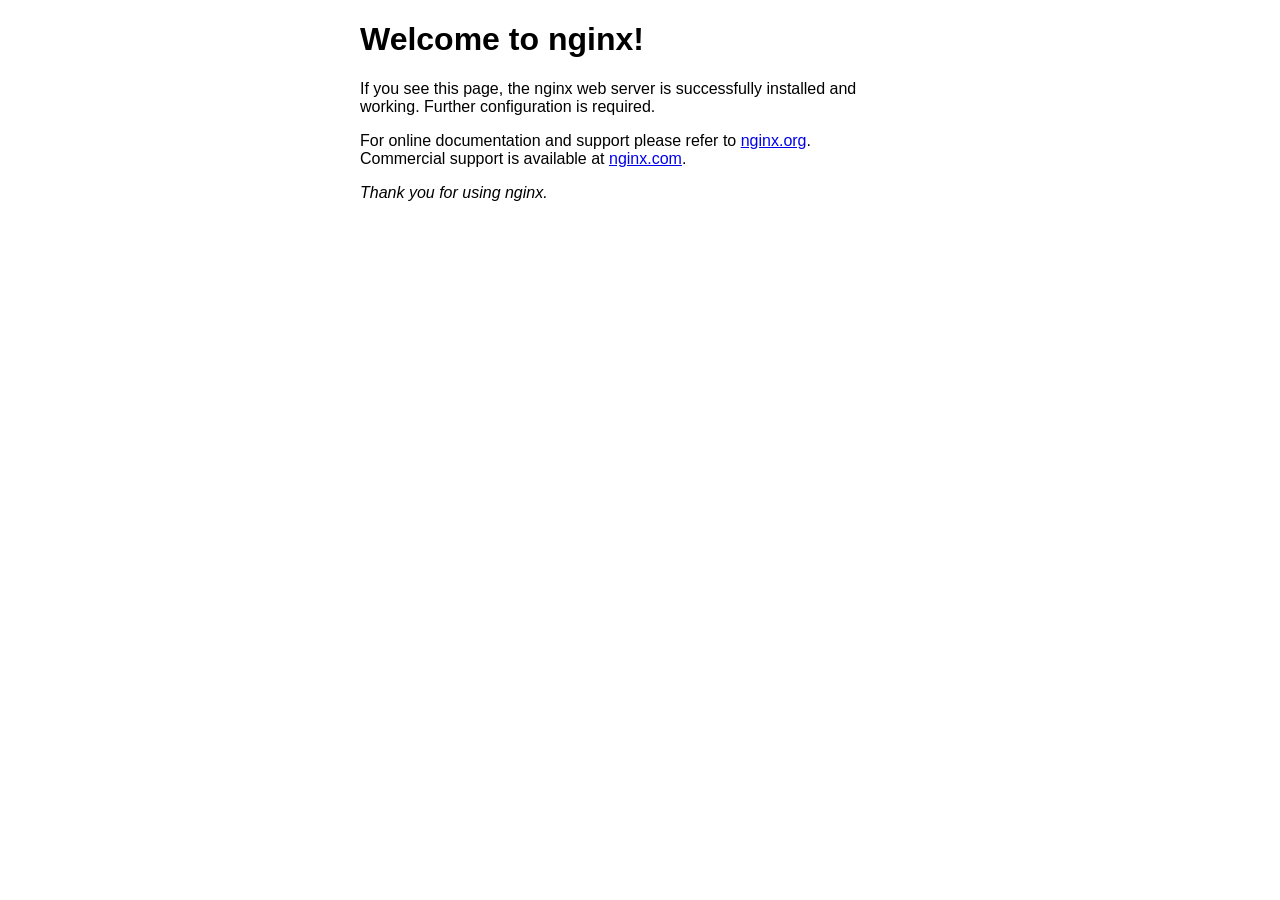
<file: frontend-nginx/html/index.html>
<!DOCTYPE html>
<html>
<head>
<title>Welcome to nginx!</title>
<style>
    body {
        width: 35em;
        margin: 0 auto;
        font-family: Tahoma, Verdana, Arial, sans-serif;
    }
</style>
</head>
<body>
<h1>Welcome to nginx!</h1>
<p>If you see this page, the nginx web server is successfully installed and
working. Further configuration is required.</p>

<p>For online documentation and support please refer to
<a href="http://nginx.org/">nginx.org</a>.<br/>
Commercial support is available at
<a href="http://nginx.com/">nginx.com</a>.</p>

<p><em>Thank you for using nginx.</em></p>
</body>
</html>
</file>
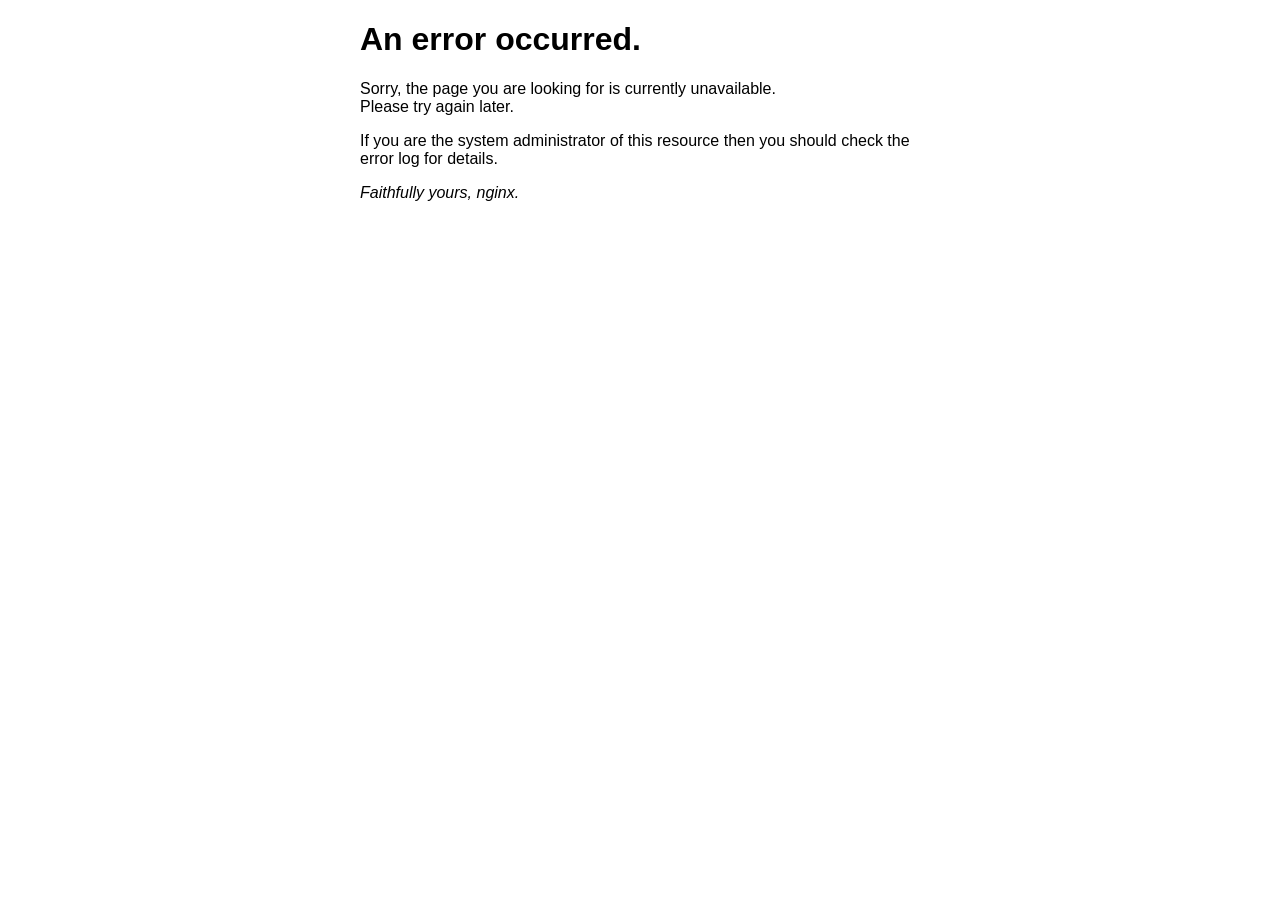
<file: frontend-nginx/html/50x.html>
<!DOCTYPE html>
<html>
<head>
<title>Error</title>
<style>
    body {
        width: 35em;
        margin: 0 auto;
        font-family: Tahoma, Verdana, Arial, sans-serif;
    }
</style>
</head>
<body>
<h1>An error occurred.</h1>
<p>Sorry, the page you are looking for is currently unavailable.<br/>
Please try again later.</p>
<p>If you are the system administrator of this resource then you should check
the error log for details.</p>
<p><em>Faithfully yours, nginx.</em></p>
</body>
</html>
</file>
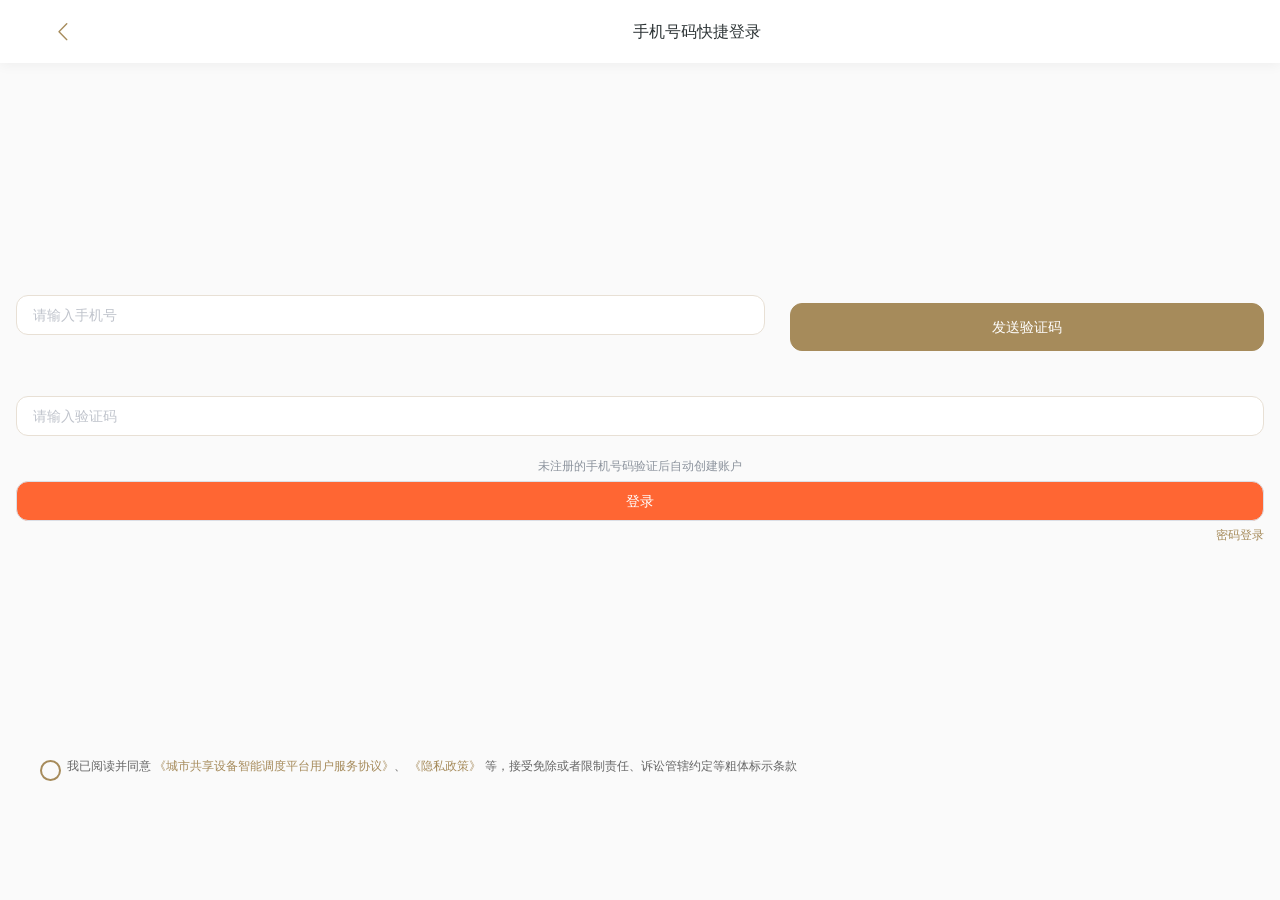
<file: frontend-nginx/html/EchoSpot/login.html>
<!DOCTYPE html>
<html lang="en">
<head>
  <meta http-equiv="Content-Type" content="text/html; charset=UTF-8">
  <meta name="viewport" content="width=device-width, initial-scale=1, maximum-scale=1, user-scalable=0">
  <title>城市共享设备智能调度平台 - 登录</title>
  <!-- 引入样式 -->
  <link rel="stylesheet" href="./css/element.css">
  <link href="./css/main.css" rel="stylesheet">
  <link href="./css/login.css" rel="stylesheet">

  <style type="text/css">

  </style>
</head>
<body>
<div id="app">
  <div class="login-container">
    <div class="header">
      <div class="header-back-btn" @click="goBack" ><i class="el-icon-arrow-left"></i></div>
      <div class="header-title">手机号码快捷登录&nbsp;&nbsp;&nbsp;</div>
    </div>
    <div class="content">
      <div class="login-form">
        <div style="display: flex; justify-content: space-between">
          <el-input style="width: 60%" placeholder="请输入手机号" v-model="form.phone" >
          </el-input>
          <el-button style="width: 38%" @click="sendCode" type="success" :disabled="disabled">{{codeBtnMsg}}</el-button>
        </div>

        <div style="height: 5px"></div>
        <el-input placeholder="请输入验证码" v-model="form.code">
        </el-input>
        <div style="text-align: center; color: #8c939d;margin: 5px 0">未注册的手机号码验证后自动创建账户</div>
        <el-button @click="login" style="width: 100%; background-color:#f63; color: #fff;">登录</el-button>
        <div style="text-align: right; color:#333333; margin: 5px 0"><a href="/login2.html">密码登录</a></div>
      </div>
      <div class="login-radio">
        <div>
          <input type="radio" name="readed" v-model="radio" value="1" id="readed">
          <label for="readed"></label>
        </div>
        <label for="readed">
          我已阅读并同意
          <a href="javascript:void(0)">
          《城市共享设备智能调度平台用户服务协议》</a>、
          <a href="javascript:void(0)">《隐私政策》</a>
          等，接受免除或者限制责任、诉讼管辖约定等粗体标示条款
        </label>
      </div>
    </div>
  </div>
</div>
<script src="./js/vue.js"></script>
<script src="./js/axios.min.js"></script>
<!-- 引入组件库 -->
<script src="./js/element.js"></script>
<script src="./js/common.js"></script>
<script src="./js/footer.js"></script>
<script>

  const app = new Vue({
    el: "#app",
    data: {
      radio: "",
      disabled: false, // 发送短信按钮
      codeBtnMsg: "发送验证码", // 发送短信按钮提示
      form:{
      }
    },
    methods: {
      login(){
        if(!this.radio){
          this.$message.error("请先确认阅读用户协议！");
          return
        }
        if(!this.form.phone || !this.form.code){
          this.$message.error("手机号和验证码不能为空！");
          return
        }
        axios.post("/user/login", this.form)
        .then(({data}) => {
            if(data){
              // 保存用户信息到session
              sessionStorage.setItem("token", data);
            }
            // 跳转到首页
            location.href = "/index.html"
        })
        .catch(err => this.$message.error(err))
      },
      goBack(){
        history.back();
      },
      sendCode(){
        if (!this.form.phone) {
          this.$message.error("手机号不能为空");
          return;
        }
        // 发送验证码
        axios.post("/user/code?phone="+this.form.phone)
          .then(() => {})
          .catch(err => {
            console.log(err);
            this.$message.error(err)
          });
        // 禁用按钮
        this.disabled = true;
        // 按钮倒计时
        let i = 60;
        this.codeBtnMsg = (i--) + '秒后可重发'
        let taskId = setInterval(() => this.codeBtnMsg = (i--) + '秒后可重发', 1000);
        setTimeout(() => {
          this.disabled = false;
          clearInterval(taskId);
          this.codeBtnMsg = "发送验证码";
        }, 59000)
      }
    }
  })
</script>
</body>
</html>
</file>
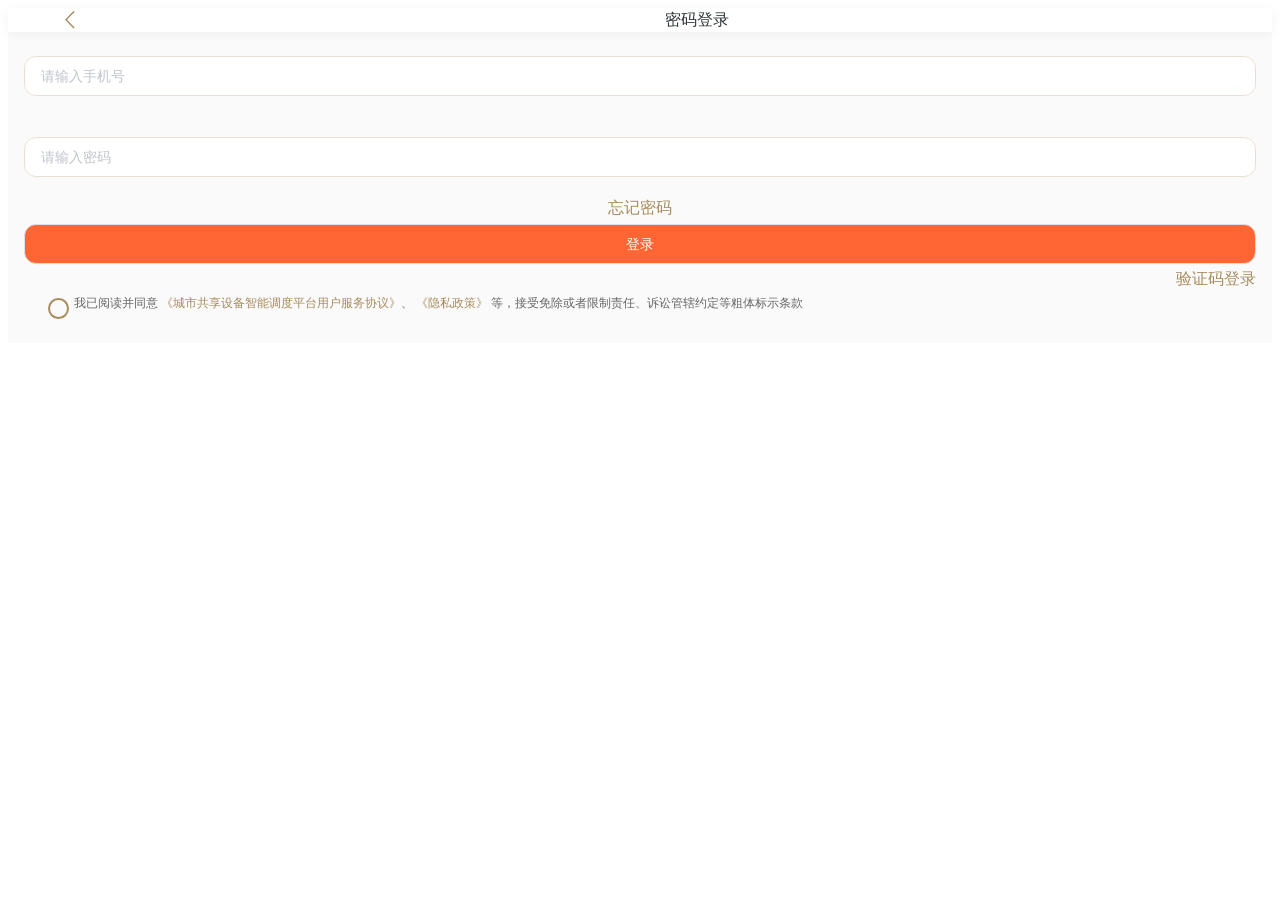
<file: frontend-nginx/html/EchoSpot/login2.html>
<!DOCTYPE html>
<html lang="en">
<head>
  <meta http-equiv="Content-Type" content="text/html; charset=UTF-8">
  <meta name="viewport" content="width=device-width, initial-scale=1, maximum-scale=1, user-scalable=0">
  <title>城市共享设备智能调度平台 - 登录</title>
  <link href="./css/login.css" rel="stylesheet">
  <!-- 引入样式 -->
  <link rel="stylesheet" href="./css/element.css">

  <style type="text/css">
      .el-radio__input.is-checked .el-radio__inner {
          border-color: #F63;
          background: #F63;
      }
      .el-input__inner:focus {
          border: 1px solid #F63;
      }
  </style>
</head>
<body>
<div id="app">
  <div class="login-container">
    <div class="header">
      <div class="header-back-btn" @click="goBack"><i class="el-icon-arrow-left"></i></div>
      <div class="header-title">密码登录&nbsp;&nbsp;&nbsp;</div>
    </div>
    <div class="content">
      <div class="login-form">
        <el-input placeholder="请输入手机号" v-model="form.phone">
        </el-input>
        <div style="height: 5px"></div>
        <el-input placeholder="请输入密码" v-model="form.password">
        </el-input>
        <div style="text-align: center; color: #8c939d;margin: 5px 0"><a href="javascript:void(0)">忘记密码</a></div>
        <el-button @click="login" style="width: 100%; background-color:#f63; color: #fff;">登录</el-button>
        <div style="text-align: right; color:#333333; margin: 5px 0"><a href="/login.html">验证码登录</a></div>
      </div>
      <div class="login-radio">
        <div>
          <input type="radio" name="readed" v-model="radio" value="1" id="readed">
          <label for="readed"></label>
        </div>
        <label for="readed">
          我已阅读并同意
          <a href="javascript:void(0)">
          《城市共享设备智能调度平台用户服务协议》</a>、
          <a href="javascript:void(0)">《隐私政策》</a>
          等，接受免除或者限制责任、诉讼管辖约定等粗体标示条款
        </label>
      </div>
    </div>
  </div>
</div>
<script src="./js/vue.js"></script>
<script src="./js/axios.min.js"></script>
<!-- 引入组件库 -->
<script src="./js/element.js"></script>
<script src="./js/common.js"></script>
<script>

  const app = new Vue({
    el: "#app",
    data: {
      radio: "",
      form:{
      }
    },
    methods: {
      login(){
        if(!this.radio){
          this.$message.error("请先确认阅读用户协议！");
          return;
        }
        axios.post("/user/login", this.form)
          .then(({data}) => {
            if(data){
              // 保存用户信息到session
              sessionStorage.setItem("token", data);
            }
            // 跳转到首页
            location.href = "/info.html"
          })
          .catch(err => this.$message.error(err))
      },
      goBack(){
        history.back();
      }
    }
  })
</script>
</body>
</html>
</file>
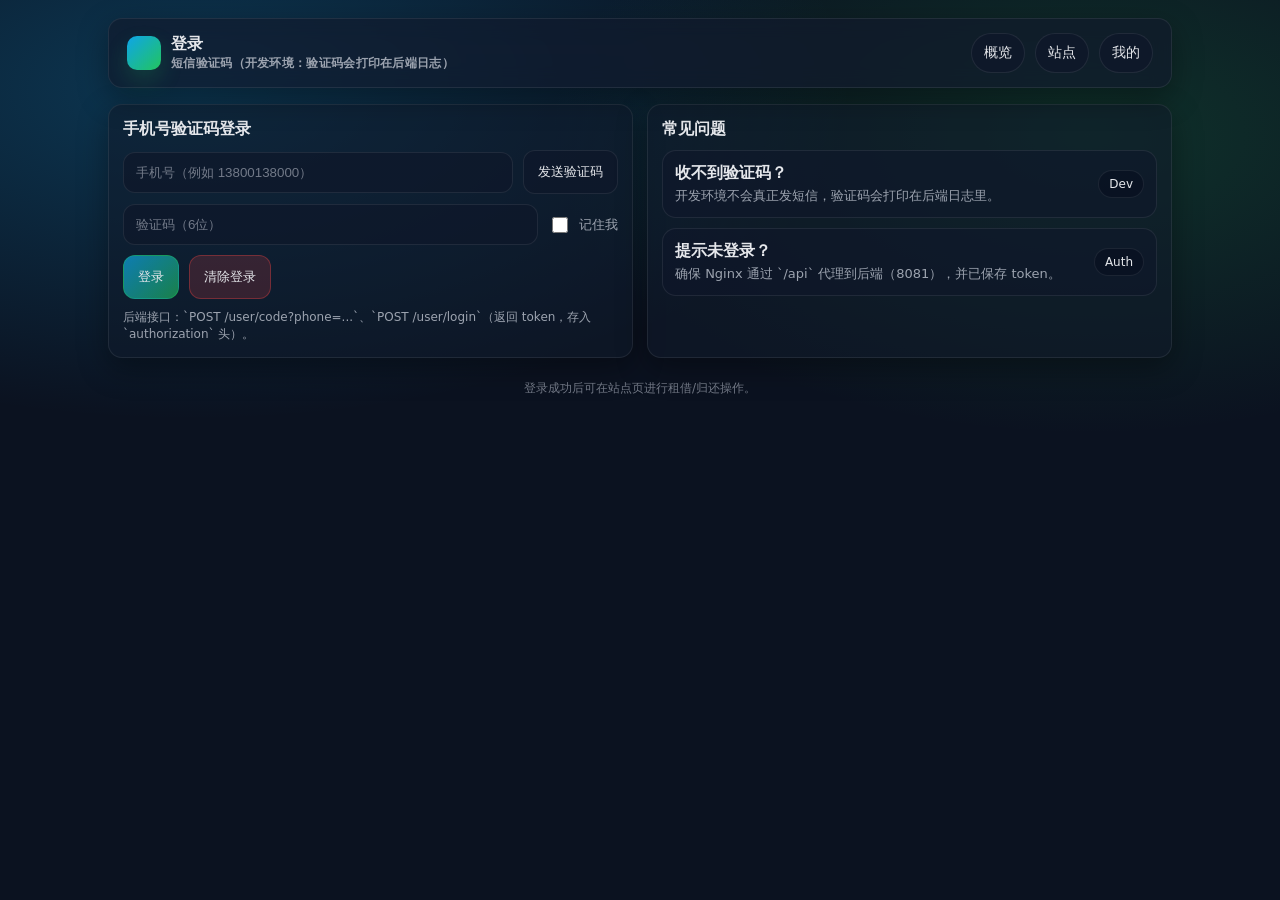
<file: frontend-nginx/html/rental/login.html>
<!doctype html>
<html lang="zh-CN">
<head>
  <meta charset="utf-8"/>
  <meta name="viewport" content="width=device-width, initial-scale=1"/>
  <title>登录 - 城市共享设备智能调度平台</title>
  <link rel="stylesheet" href="assets/app.css"/>
</head>
<body>
<div class="container">
  <div class="topbar">
    <div class="brand">
      <div class="logo"></div>
      <div>
        <div>登录</div>
        <div class="muted" style="font-size:12px;">短信验证码（开发环境：验证码会打印在后端日志）</div>
      </div>
    </div>
    <div class="nav">
      <a class="pill" href="index.html">概览</a>
      <a class="pill" href="stations.html">站点</a>
      <a class="pill" href="me.html">我的</a>
    </div>
  </div>

  <div class="grid">
    <div class="card span6">
      <h2>手机号验证码登录</h2>
      <div class="row" style="margin-top:10px;">
        <input id="phone" placeholder="手机号（例如 13800138000）" style="flex:1;min-width:240px"/>
        <button class="btn" id="sendBtn">发送验证码</button>
      </div>
      <div class="row" style="margin-top:10px;">
        <input id="code" placeholder="验证码（6位）" style="flex:1;min-width:240px"/>
        <label class="muted" style="display:flex;gap:8px;align-items:center;font-size:13px;">
          <input type="checkbox" id="remember" style="width:16px;height:16px;"/>
          记住我
        </label>
      </div>
      <div class="row" style="margin-top:10px;">
        <button class="btn primary" id="loginBtn">登录</button>
        <button class="btn danger" id="clearBtn">清除登录</button>
      </div>
      <div class="muted" style="font-size:12px;margin-top:10px;">
        后端接口：`POST /user/code?phone=...`、`POST /user/login`（返回 token，存入 `authorization` 头）。
      </div>
    </div>

    <div class="card span6">
      <h2>常见问题</h2>
      <div class="list">
        <div class="item">
          <div>
            <div class="title">收不到验证码？</div>
            <div class="sub">开发环境不会真正发短信，验证码会打印在后端日志里。</div>
          </div>
          <span class="badge">Dev</span>
        </div>
        <div class="item">
          <div>
            <div class="title">提示未登录？</div>
            <div class="sub">确保 Nginx 通过 `/api` 代理到后端（8081），并已保存 token。</div>
          </div>
          <span class="badge">Auth</span>
        </div>
      </div>
    </div>
  </div>

  <div class="footer">登录成功后可在站点页进行租借/归还操作。</div>
</div>
<div class="toast" id="toast"></div>
<script src="assets/app.js"></script>
<script>
  const { Storage, api, toast, qs } = window.RentalApp;

  const next = qs('next') || '/';
  document.getElementById('clearBtn').addEventListener('click', () => {
    Storage.clearToken();
    toast('已清除登录态');
  });

  document.getElementById('sendBtn').addEventListener('click', async () => {
    const phone = document.getElementById('phone').value.trim();
    if (!phone) return toast('请输入手机号');
    try {
      const serverCode = await api('/user/code', { method: 'POST', query: { phone }, auth: false });
      if (serverCode) {
        document.getElementById('code').value = String(serverCode);
        toast('验证码已发送（已自动填入）');
      } else {
        toast('验证码已发送（开发环境请查看后端日志）');
      }
    } catch (e) {
      toast(e.message || String(e));
    }
  });

  document.getElementById('loginBtn').addEventListener('click', async () => {
    const phone = document.getElementById('phone').value.trim();
    const code = document.getElementById('code').value.trim();
    const remember = document.getElementById('remember').checked;
    if (!phone) return toast('请输入手机号');
    if (!code) return toast('请输入验证码');
    try {
      const token = await api('/user/login', { method: 'POST', body: { phone, code }, auth: false });
      Storage.setToken(token, remember);
      toast('登录成功');
      setTimeout(() => window.location.href = next, 300);
    } catch (e) {
      toast(e.message || String(e));
    }
  });

  // auto-fill for convenience
  if (Storage.getToken()) {
    toast('当前已登录，如需切换账号请先清除登录态');
  }
</script>
</body>
</html>
</file>
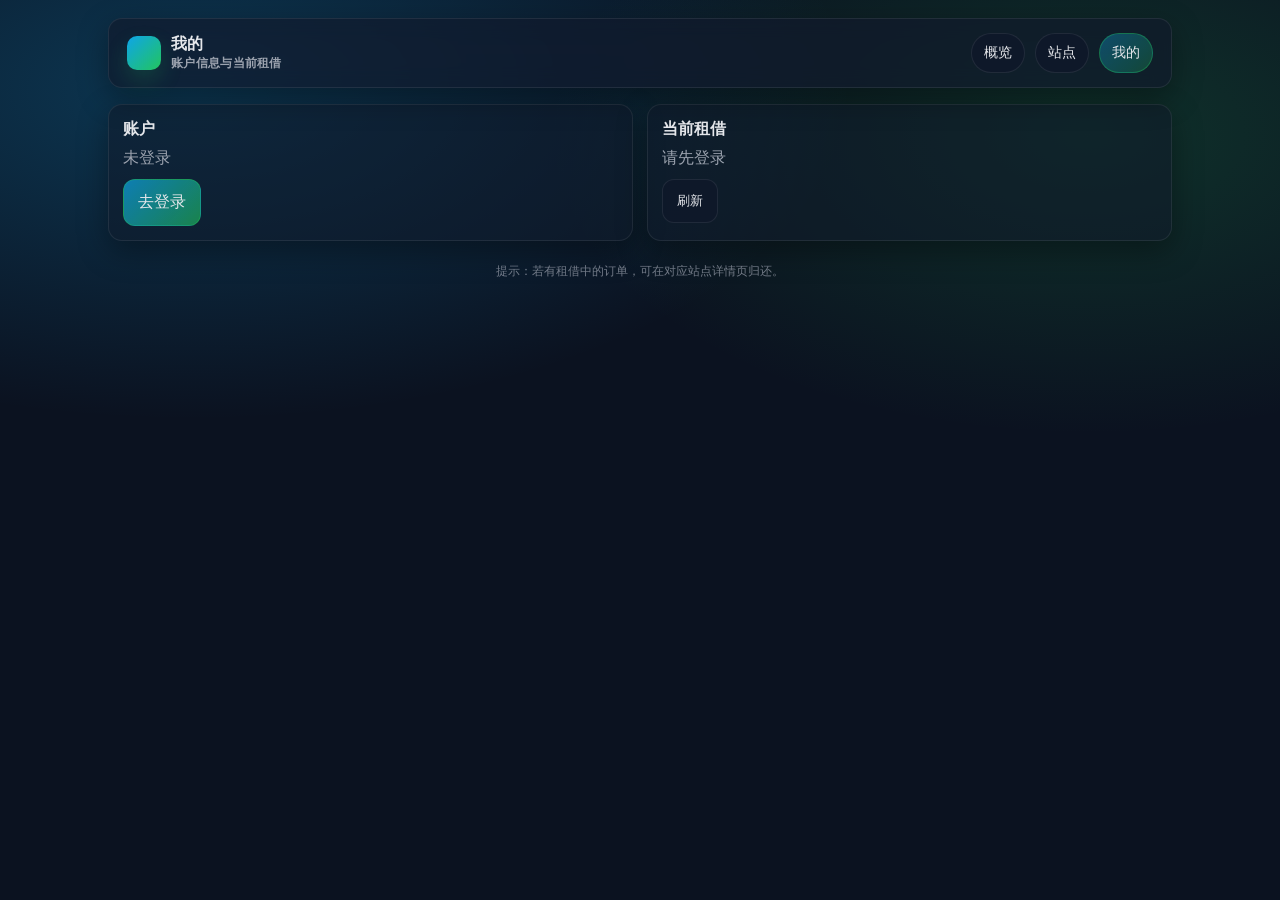
<file: frontend-nginx/html/rental/me.html>
<!doctype html>
<html lang="zh-CN">
<head>
  <meta charset="utf-8"/>
  <meta name="viewport" content="width=device-width, initial-scale=1"/>
  <title>我的 - 城市共享设备智能调度平台</title>
  <link rel="stylesheet" href="assets/app.css"/>
</head>
<body>
<div class="container">
  <div class="topbar">
    <div class="brand">
      <div class="logo"></div>
      <div>
        <div>我的</div>
        <div class="muted" style="font-size:12px;">账户信息与当前租借</div>
      </div>
    </div>
    <div class="nav">
      <a class="pill" href="index.html">概览</a>
      <a class="pill" href="stations.html">站点</a>
      <a class="pill primary" href="me.html">我的</a>
    </div>
  </div>

  <div class="grid">
    <div class="card span6">
      <h2>账户</h2>
      <div id="meBox" class="muted">未登录</div>
      <div class="row" style="margin-top:10px;">
        <a class="btn primary" href="login.html" id="toLogin">去登录</a>
        <button class="btn danger" id="logoutBtn">退出登录</button>
      </div>
    </div>

    <div class="card span6">
      <h2>当前租借</h2>
      <div id="activeBox" class="muted">—</div>
      <div class="row" style="margin-top:10px;">
        <button class="btn" id="refreshBtn">刷新</button>
      </div>
    </div>
  </div>

  <div class="footer">提示：若有租借中的订单，可在对应站点详情页归还。</div>
</div>
<div class="toast" id="toast"></div>
<script src="assets/app.js"></script>
<script>
  const { Storage, api, toast } = window.RentalApp;

  async function refresh() {
    const token = Storage.getToken();
    document.getElementById('toLogin').style.display = token ? 'none' : 'inline-block';
    document.getElementById('logoutBtn').style.display = token ? 'inline-block' : 'none';
    const meBox = document.getElementById('meBox');
    const activeBox = document.getElementById('activeBox');

    if (!token) {
      meBox.textContent = '未登录';
      activeBox.textContent = '请先登录';
      return;
    }

    try {
      const me = await api('/user/me');
      meBox.innerHTML = `
        <div class="item">
          <div>
            <div class="title">${(me.nickName || ('用户#' + me.id))}</div>
            <div class="sub">ID：${me.id}</div>
          </div>
          <span class="badge ok">已登录</span>
        </div>
      `;
    } catch (e) {
      Storage.clearToken();
      meBox.textContent = '登录已失效，请重新登录';
      activeBox.textContent = '—';
      return;
    }

    try {
      const actives = await api('/rental/actives');
      const list = Array.isArray(actives) ? actives.filter(x => x && x.orderId) : [];
      if (list.length === 0) {
        activeBox.textContent = '无租借中的订单';
      } else {
        activeBox.innerHTML = `
          <div class="list" style="margin-top:0;">
            ${list.map(a => {
              const stationId = a.stationId || '';
              return `
                <div class="item">
                  <div>
                    <div class="title">订单号 ${a.orderId}</div>
                    <div class="sub">站点：${stationId || '—'}，设备：${a.deviceName || a.deviceId || '—'}</div>
                  </div>
                  <a class="btn primary" href="station.html?id=${stationId}">去归还</a>
                </div>
              `;
            }).join('')}
          </div>
        `;
      }
    } catch (e) {
      activeBox.textContent = '查询失败：' + (e.message || String(e));
    }
  }

  document.getElementById('logoutBtn').addEventListener('click', async () => {
    try {
      await api('/user/logout', { method: 'POST' });
    } catch (e) {
      // ignore
    } finally {
      Storage.clearToken();
      toast('已退出');
      refresh();
    }
  });
  document.getElementById('refreshBtn').addEventListener('click', refresh);
  refresh();
</script>
</body>
</html>
</file>
<file: frontend-nginx/html/EchoSpot/css/element.css>
@charset "UTF-8";.el-pagination--small .arrow.disabled,.el-table .hidden-columns,.el-table td.is-hidden>*,.el-table th.is-hidden>*,.el-table--hidden{visibility:hidden}.el-dropdown .el-dropdown-selfdefine:focus:active,.el-dropdown .el-dropdown-selfdefine:focus:not(.focusing),.el-message__closeBtn:focus,.el-message__content:focus,.el-popover:focus,.el-popover:focus:active,.el-popover__reference:focus:hover,.el-popover__reference:focus:not(.focusing),.el-rate:active,.el-rate:focus,.el-tooltip:focus:hover,.el-tooltip:focus:not(.focusing),.el-upload-list__item.is-success:active,.el-upload-list__item.is-success:not(.focusing):focus{outline-width:0}.el-input__suffix,.el-tree.is-dragging .el-tree-node__content *{pointer-events:none}@font-face{font-family:element-icons;src:url(fonts/element-icons.woff) format("woff"),url(fonts/element-icons.ttf) format("truetype");font-weight:400;font-display:"auto";font-style:normal}[class*=" el-icon-"],[class^=el-icon-]{font-family:element-icons!important;speak:none;font-style:normal;font-weight:400;font-variant:normal;text-transform:none;line-height:1;vertical-align:baseline;display:inline-block;-webkit-font-smoothing:antialiased;-moz-osx-font-smoothing:grayscale}.el-icon-ice-cream-round:before{content:"\e6a0"}.el-icon-ice-cream-square:before{content:"\e6a3"}.el-icon-lollipop:before{content:"\e6a4"}.el-icon-potato-strips:before{content:"\e6a5"}.el-icon-milk-tea:before{content:"\e6a6"}.el-icon-ice-drink:before{content:"\e6a7"}.el-icon-ice-tea:before{content:"\e6a9"}.el-icon-coffee:before{content:"\e6aa"}.el-icon-orange:before{content:"\e6ab"}.el-icon-pear:before{content:"\e6ac"}.el-icon-apple:before{content:"\e6ad"}.el-icon-cherry:before{content:"\e6ae"}.el-icon-watermelon:before{content:"\e6af"}.el-icon-grape:before{content:"\e6b0"}.el-icon-refrigerator:before{content:"\e6b1"}.el-icon-goblet-square-full:before{content:"\e6b2"}.el-icon-goblet-square:before{content:"\e6b3"}.el-icon-goblet-full:before{content:"\e6b4"}.el-icon-goblet:before{content:"\e6b5"}.el-icon-cold-drink:before{content:"\e6b6"}.el-icon-coffee-cup:before{content:"\e6b8"}.el-icon-water-cup:before{content:"\e6b9"}.el-icon-hot-water:before{content:"\e6ba"}.el-icon-ice-cream:before{content:"\e6bb"}.el-icon-dessert:before{content:"\e6bc"}.el-icon-sugar:before{content:"\e6bd"}.el-icon-tableware:before{content:"\e6be"}.el-icon-burger:before{content:"\e6bf"}.el-icon-knife-fork:before{content:"\e6c1"}.el-icon-fork-spoon:before{content:"\e6c2"}.el-icon-chicken:before{content:"\e6c3"}.el-icon-food:before{content:"\e6c4"}.el-icon-dish-1:before{content:"\e6c5"}.el-icon-dish:before{content:"\e6c6"}.el-icon-moon-night:before{content:"\e6ee"}.el-icon-moon:before{content:"\e6f0"}.el-icon-cloudy-and-sunny:before{content:"\e6f1"}.el-icon-partly-cloudy:before{content:"\e6f2"}.el-icon-cloudy:before{content:"\e6f3"}.el-icon-sunny:before{content:"\e6f6"}.el-icon-sunset:before{content:"\e6f7"}.el-icon-sunrise-1:before{content:"\e6f8"}.el-icon-sunrise:before{content:"\e6f9"}.el-icon-heavy-rain:before{content:"\e6fa"}.el-icon-lightning:before{content:"\e6fb"}.el-icon-light-rain:before{content:"\e6fc"}.el-icon-wind-power:before{content:"\e6fd"}.el-icon-baseball:before{content:"\e712"}.el-icon-soccer:before{content:"\e713"}.el-icon-football:before{content:"\e715"}.el-icon-basketball:before{content:"\e716"}.el-icon-ship:before{content:"\e73f"}.el-icon-truck:before{content:"\e740"}.el-icon-bicycle:before{content:"\e741"}.el-icon-mobile-phone:before{content:"\e6d3"}.el-icon-service:before{content:"\e6d4"}.el-icon-key:before{content:"\e6e2"}.el-icon-unlock:before{content:"\e6e4"}.el-icon-lock:before{content:"\e6e5"}.el-icon-watch:before{content:"\e6fe"}.el-icon-watch-1:before{content:"\e6ff"}.el-icon-timer:before{content:"\e702"}.el-icon-alarm-clock:before{content:"\e703"}.el-icon-map-location:before{content:"\e704"}.el-icon-delete-location:before{content:"\e705"}.el-icon-add-location:before{content:"\e706"}.el-icon-location-information:before{content:"\e707"}.el-icon-location-outline:before{content:"\e708"}.el-icon-location:before{content:"\e79e"}.el-icon-place:before{content:"\e709"}.el-icon-discover:before{content:"\e70a"}.el-icon-first-aid-kit:before{content:"\e70b"}.el-icon-trophy-1:before{content:"\e70c"}.el-icon-trophy:before{content:"\e70d"}.el-icon-medal:before{content:"\e70e"}.el-icon-medal-1:before{content:"\e70f"}.el-icon-stopwatch:before{content:"\e710"}.el-icon-mic:before{content:"\e711"}.el-icon-copy-document:before{content:"\e718"}.el-icon-full-screen:before{content:"\e719"}.el-icon-switch-button:before{content:"\e71b"}.el-icon-aim:before{content:"\e71c"}.el-icon-crop:before{content:"\e71d"}.el-icon-odometer:before{content:"\e71e"}.el-icon-time:before{content:"\e71f"}.el-icon-bangzhu:before{content:"\e724"}.el-icon-close-notification:before{content:"\e726"}.el-icon-microphone:before{content:"\e727"}.el-icon-turn-off-microphone:before{content:"\e728"}.el-icon-position:before{content:"\e729"}.el-icon-postcard:before{content:"\e72a"}.el-icon-message:before{content:"\e72b"}.el-icon-chat-line-square:before{content:"\e72d"}.el-icon-chat-dot-square:before{content:"\e72e"}.el-icon-chat-dot-round:before{content:"\e72f"}.el-icon-chat-square:before{content:"\e730"}.el-icon-chat-line-round:before{content:"\e731"}.el-icon-chat-round:before{content:"\e732"}.el-icon-set-up:before{content:"\e733"}.el-icon-turn-off:before{content:"\e734"}.el-icon-open:before{content:"\e735"}.el-icon-connection:before{content:"\e736"}.el-icon-link:before{content:"\e737"}.el-icon-cpu:before{content:"\e738"}.el-icon-thumb:before{content:"\e739"}.el-icon-female:before{content:"\e73a"}.el-icon-male:before{content:"\e73b"}.el-icon-guide:before{content:"\e73c"}.el-icon-news:before{content:"\e73e"}.el-icon-price-tag:before{content:"\e744"}.el-icon-discount:before{content:"\e745"}.el-icon-wallet:before{content:"\e747"}.el-icon-coin:before{content:"\e748"}.el-icon-money:before{content:"\e749"}.el-icon-bank-card:before{content:"\e74a"}.el-icon-box:before{content:"\e74b"}.el-icon-present:before{content:"\e74c"}.el-icon-sell:before{content:"\e6d5"}.el-icon-sold-out:before{content:"\e6d6"}.el-icon-shopping-bag-2:before{content:"\e74d"}.el-icon-shopping-bag-1:before{content:"\e74e"}.el-icon-shopping-cart-2:before{content:"\e74f"}.el-icon-shopping-cart-1:before{content:"\e750"}.el-icon-shopping-cart-full:before{content:"\e751"}.el-icon-smoking:before{content:"\e752"}.el-icon-no-smoking:before{content:"\e753"}.el-icon-house:before{content:"\e754"}.el-icon-table-lamp:before{content:"\e755"}.el-icon-school:before{content:"\e756"}.el-icon-office-building:before{content:"\e757"}.el-icon-toilet-paper:before{content:"\e758"}.el-icon-notebook-2:before{content:"\e759"}.el-icon-notebook-1:before{content:"\e75a"}.el-icon-files:before{content:"\e75b"}.el-icon-collection:before{content:"\e75c"}.el-icon-receiving:before{content:"\e75d"}.el-icon-suitcase-1:before{content:"\e760"}.el-icon-suitcase:before{content:"\e761"}.el-icon-film:before{content:"\e763"}.el-icon-collection-tag:before{content:"\e765"}.el-icon-data-analysis:before{content:"\e766"}.el-icon-pie-chart:before{content:"\e767"}.el-icon-data-board:before{content:"\e768"}.el-icon-data-line:before{content:"\e76d"}.el-icon-reading:before{content:"\e769"}.el-icon-magic-stick:before{content:"\e76a"}.el-icon-coordinate:before{content:"\e76b"}.el-icon-mouse:before{content:"\e76c"}.el-icon-brush:before{content:"\e76e"}.el-icon-headset:before{content:"\e76f"}.el-icon-umbrella:before{content:"\e770"}.el-icon-scissors:before{content:"\e771"}.el-icon-mobile:before{content:"\e773"}.el-icon-attract:before{content:"\e774"}.el-icon-monitor:before{content:"\e775"}.el-icon-search:before{content:"\e778"}.el-icon-takeaway-box:before{content:"\e77a"}.el-icon-paperclip:before{content:"\e77d"}.el-icon-printer:before{content:"\e77e"}.el-icon-document-add:before{content:"\e782"}.el-icon-document:before{content:"\e785"}.el-icon-document-checked:before{content:"\e786"}.el-icon-document-copy:before{content:"\e787"}.el-icon-document-delete:before{content:"\e788"}.el-icon-document-remove:before{content:"\e789"}.el-icon-tickets:before{content:"\e78b"}.el-icon-folder-checked:before{content:"\e77f"}.el-icon-folder-delete:before{content:"\e780"}.el-icon-folder-remove:before{content:"\e781"}.el-icon-folder-add:before{content:"\e783"}.el-icon-folder-opened:before{content:"\e784"}.el-icon-folder:before{content:"\e78a"}.el-icon-edit-outline:before{content:"\e764"}.el-icon-edit:before{content:"\e78c"}.el-icon-date:before{content:"\e78e"}.el-icon-c-scale-to-original:before{content:"\e7c6"}.el-icon-view:before{content:"\e6ce"}.el-icon-loading:before{content:"\e6cf"}.el-icon-rank:before{content:"\e6d1"}.el-icon-sort-down:before{content:"\e7c4"}.el-icon-sort-up:before{content:"\e7c5"}.el-icon-sort:before{content:"\e6d2"}.el-icon-finished:before{content:"\e6cd"}.el-icon-refresh-left:before{content:"\e6c7"}.el-icon-refresh-right:before{content:"\e6c8"}.el-icon-refresh:before{content:"\e6d0"}.el-icon-video-play:before{content:"\e7c0"}.el-icon-video-pause:before{content:"\e7c1"}.el-icon-d-arrow-right:before{content:"\e6dc"}.el-icon-d-arrow-left:before{content:"\e6dd"}.el-icon-arrow-up:before{content:"\e6e1"}.el-icon-arrow-down:before{content:"\e6df"}.el-icon-arrow-right:before{content:"\e6e0"}.el-icon-arrow-left:before{content:"\e6de"}.el-icon-top-right:before{content:"\e6e7"}.el-icon-top-left:before{content:"\e6e8"}.el-icon-top:before{content:"\e6e6"}.el-icon-bottom:before{content:"\e6eb"}.el-icon-right:before{content:"\e6e9"}.el-icon-back:before{content:"\e6ea"}.el-icon-bottom-right:before{content:"\e6ec"}.el-icon-bottom-left:before{content:"\e6ed"}.el-icon-caret-top:before{content:"\e78f"}.el-icon-caret-bottom:before{content:"\e790"}.el-icon-caret-right:before{content:"\e791"}.el-icon-caret-left:before{content:"\e792"}.el-icon-d-caret:before{content:"\e79a"}.el-icon-share:before{content:"\e793"}.el-icon-menu:before{content:"\e798"}.el-icon-s-grid:before{content:"\e7a6"}.el-icon-s-check:before{content:"\e7a7"}.el-icon-s-data:before{content:"\e7a8"}.el-icon-s-opportunity:before{content:"\e7aa"}.el-icon-s-custom:before{content:"\e7ab"}.el-icon-s-claim:before{content:"\e7ad"}.el-icon-s-finance:before{content:"\e7ae"}.el-icon-s-comment:before{content:"\e7af"}.el-icon-s-flag:before{content:"\e7b0"}.el-icon-s-marketing:before{content:"\e7b1"}.el-icon-s-shop:before{content:"\e7b4"}.el-icon-s-open:before{content:"\e7b5"}.el-icon-s-management:before{content:"\e7b6"}.el-icon-s-ticket:before{content:"\e7b7"}.el-icon-s-release:before{content:"\e7b8"}.el-icon-s-home:before{content:"\e7b9"}.el-icon-s-promotion:before{content:"\e7ba"}.el-icon-s-operation:before{content:"\e7bb"}.el-icon-s-unfold:before{content:"\e7bc"}.el-icon-s-fold:before{content:"\e7a9"}.el-icon-s-platform:before{content:"\e7bd"}.el-icon-s-order:before{content:"\e7be"}.el-icon-s-cooperation:before{content:"\e7bf"}.el-icon-bell:before{content:"\e725"}.el-icon-message-solid:before{content:"\e799"}.el-icon-video-camera:before{content:"\e772"}.el-icon-video-camera-solid:before{content:"\e796"}.el-icon-camera:before{content:"\e779"}.el-icon-camera-solid:before{content:"\e79b"}.el-icon-download:before{content:"\e77c"}.el-icon-upload2:before{content:"\e77b"}.el-icon-upload:before{content:"\e7c3"}.el-icon-picture-outline-round:before{content:"\e75f"}.el-icon-picture-outline:before{content:"\e75e"}.el-icon-picture:before{content:"\e79f"}.el-icon-close:before{content:"\e6db"}.el-icon-check:before{content:"\e6da"}.el-icon-plus:before{content:"\e6d9"}.el-icon-minus:before{content:"\e6d8"}.el-icon-help:before{content:"\e73d"}.el-icon-s-help:before{content:"\e7b3"}.el-icon-circle-close:before{content:"\e78d"}.el-icon-circle-check:before{content:"\e720"}.el-icon-circle-plus-outline:before{content:"\e723"}.el-icon-remove-outline:before{content:"\e722"}.el-icon-zoom-out:before{content:"\e776"}.el-icon-zoom-in:before{content:"\e777"}.el-icon-error:before{content:"\e79d"}.el-icon-success:before{content:"\e79c"}.el-icon-circle-plus:before{content:"\e7a0"}.el-icon-remove:before{content:"\e7a2"}.el-icon-info:before{content:"\e7a1"}.el-icon-question:before{content:"\e7a4"}.el-icon-warning-outline:before{content:"\e6c9"}.el-icon-warning:before{content:"\e7a3"}.el-icon-goods:before{content:"\e7c2"}.el-icon-s-goods:before{content:"\e7b2"}.el-icon-star-off:before{content:"\e717"}.el-icon-star-on:before{content:"\e797"}.el-icon-more-outline:before{content:"\e6cc"}.el-icon-more:before{content:"\e794"}.el-icon-phone-outline:before{content:"\e6cb"}.el-icon-phone:before{content:"\e795"}.el-icon-user:before{content:"\e6e3"}.el-icon-user-solid:before{content:"\e7a5"}.el-icon-setting:before{content:"\e6ca"}.el-icon-s-tools:before{content:"\e7ac"}.el-icon-delete:before{content:"\e6d7"}.el-icon-delete-solid:before{content:"\e7c9"}.el-icon-eleme:before{content:"\e7c7"}.el-icon-platform-eleme:before{content:"\e7ca"}.el-icon-loading{-webkit-animation:rotating 2s linear infinite;animation:rotating 2s linear infinite}.el-icon--right{margin-left:5px}.el-icon--left{margin-right:5px}@-webkit-keyframes rotating{0%{-webkit-transform:rotateZ(0);transform:rotateZ(0)}100%{-webkit-transform:rotateZ(360deg);transform:rotateZ(360deg)}}@keyframes rotating{0%{-webkit-transform:rotateZ(0);transform:rotateZ(0)}100%{-webkit-transform:rotateZ(360deg);transform:rotateZ(360deg)}}.el-pagination{white-space:nowrap;padding:2px 5px;color:#303133;font-weight:700}.el-pagination::after,.el-pagination::before{display:table;content:""}.el-pagination::after{clear:both}.el-pagination button,.el-pagination span:not([class*=suffix]){display:inline-block;font-size:13px;min-width:35.5px;height:28px;line-height:28px;vertical-align:top;-webkit-box-sizing:border-box;box-sizing:border-box}.el-pagination .el-input__inner{text-align:center;-moz-appearance:textfield;line-height:normal}.el-pagination .el-input__suffix{right:0;-webkit-transform:scale(.8);transform:scale(.8)}.el-pagination .el-select .el-input{width:100px;margin:0 5px}.el-pagination .el-select .el-input .el-input__inner{padding-right:25px;border-radius:3px}.el-pagination button{border:none;padding:0 6px;background:0 0}.el-pagination button:focus{outline:0}.el-pagination button:hover{color:#FF6633}.el-pagination button:disabled{color:#C0C4CC;background-color:#FFF;cursor:not-allowed}.el-pagination .btn-next,.el-pagination .btn-prev{background:center center no-repeat #FFF;background-size:16px;cursor:pointer;margin:0;color:#303133}.el-pagination .btn-next .el-icon,.el-pagination .btn-prev .el-icon{display:block;font-size:12px;font-weight:700}.el-pagination .btn-prev{padding-right:12px}.el-pagination .btn-next{padding-left:12px}.el-pagination .el-pager li.disabled{color:#C0C4CC;cursor:not-allowed}.el-pager li,.el-pager li.btn-quicknext:hover,.el-pager li.btn-quickprev:hover{cursor:pointer}.el-pagination--small .btn-next,.el-pagination--small .btn-prev,.el-pagination--small .el-pager li,.el-pagination--small .el-pager li.btn-quicknext,.el-pagination--small .el-pager li.btn-quickprev,.el-pagination--small .el-pager li:last-child{border-color:transparent;font-size:12px;line-height:22px;height:22px;min-width:22px}.el-pagination--small .more::before,.el-pagination--small li.more::before{line-height:24px}.el-pagination--small button,.el-pagination--small span:not([class*=suffix]){height:22px;line-height:22px}.el-pagination--small .el-pagination__editor,.el-pagination--small .el-pagination__editor.el-input .el-input__inner{height:22px}.el-pagination__sizes{margin:0 10px 0 0;font-weight:400;color:#606266}.el-pagination__sizes .el-input .el-input__inner{font-size:13px;padding-left:8px}.el-pagination__sizes .el-input .el-input__inner:hover{border-color:#FF6633}.el-pagination__total{margin-right:10px;font-weight:400;color:#606266}.el-pagination__jump{margin-left:24px;font-weight:400;color:#606266}.el-pagination__jump .el-input__inner{padding:0 3px}.el-pagination__rightwrapper{float:right}.el-pagination__editor{line-height:18px;padding:0 2px;height:28px;text-align:center;margin:0 2px;-webkit-box-sizing:border-box;box-sizing:border-box;border-radius:3px}.el-pager,.el-pagination.is-background .btn-next,.el-pagination.is-background .btn-prev{padding:0}.el-pagination__editor.el-input{width:50px}.el-pagination__editor.el-input .el-input__inner{height:28px}.el-pagination__editor .el-input__inner::-webkit-inner-spin-button,.el-pagination__editor .el-input__inner::-webkit-outer-spin-button{-webkit-appearance:none;margin:0}.el-pagination.is-background .btn-next,.el-pagination.is-background .btn-prev,.el-pagination.is-background .el-pager li{margin:0 5px;background-color:#f4f4f5;color:#606266;min-width:30px;border-radius:2px}.el-pagination.is-background .btn-next.disabled,.el-pagination.is-background .btn-next:disabled,.el-pagination.is-background .btn-prev.disabled,.el-pagination.is-background .btn-prev:disabled,.el-pagination.is-background .el-pager li.disabled{color:#C0C4CC}.el-pagination.is-background .el-pager li:not(.disabled):hover{color:#FF6633}.el-pagination.is-background .el-pager li:not(.disabled).active{background-color:#FF6633;color:#FFF}.el-dialog,.el-pager li{background:#FFF;-webkit-box-sizing:border-box}.el-pagination.is-background.el-pagination--small .btn-next,.el-pagination.is-background.el-pagination--small .btn-prev,.el-pagination.is-background.el-pagination--small .el-pager li{margin:0 3px;min-width:22px}.el-pager,.el-pager li{vertical-align:top;margin:0;display:inline-block}.el-pager{-webkit-user-select:none;-moz-user-select:none;-ms-user-select:none;user-select:none;list-style:none;font-size:0}.el-date-table,.el-table th{-webkit-user-select:none;-moz-user-select:none}.el-pager .more::before{line-height:30px}.el-pager li{padding:0 4px;font-size:13px;min-width:35.5px;height:28px;line-height:28px;box-sizing:border-box;text-align:center}.el-menu--collapse .el-menu .el-submenu,.el-menu--popup{min-width:200px}.el-pager li.btn-quicknext,.el-pager li.btn-quickprev{line-height:28px;color:#303133}.el-pager li.btn-quicknext.disabled,.el-pager li.btn-quickprev.disabled{color:#C0C4CC}.el-pager li.active+li{border-left:0}.el-pager li:hover{color:#FF6633}.el-pager li.active{color:#FF6633;cursor:default}@-webkit-keyframes v-modal-in{0%{opacity:0}}@-webkit-keyframes v-modal-out{100%{opacity:0}}.el-dialog{position:relative;margin:0 auto 50px;border-radius:2px;-webkit-box-shadow:0 1px 3px rgba(0,0,0,.3);box-shadow:0 1px 3px rgba(0,0,0,.3);box-sizing:border-box;width:50%}.el-dialog.is-fullscreen{width:100%;margin-top:0;margin-bottom:0;height:100%;overflow:auto}.el-dialog__wrapper{position:fixed;top:0;right:0;bottom:0;left:0;overflow:auto;margin:0}.el-dialog__header{padding:20px 20px 10px}.el-dialog__headerbtn{position:absolute;top:20px;right:20px;padding:0;background:0 0;border:none;outline:0;cursor:pointer;font-size:16px}.el-dialog__headerbtn .el-dialog__close{color:#909399}.el-dialog__headerbtn:focus .el-dialog__close,.el-dialog__headerbtn:hover .el-dialog__close{color:#FF6633}.el-dialog__title{line-height:24px;font-size:18px;color:#303133}.el-dialog__body{padding:30px 20px;color:#606266;font-size:14px;word-break:break-all}.el-dialog__footer{padding:10px 20px 20px;text-align:right;-webkit-box-sizing:border-box;box-sizing:border-box}.el-dialog--center{text-align:center}.el-dialog--center .el-dialog__body{text-align:initial;padding:25px 25px 30px}.el-dialog--center .el-dialog__footer{text-align:inherit}.dialog-fade-enter-active{-webkit-animation:dialog-fade-in .3s;animation:dialog-fade-in .3s}.dialog-fade-leave-active{-webkit-animation:dialog-fade-out .3s;animation:dialog-fade-out .3s}@-webkit-keyframes dialog-fade-in{0%{-webkit-transform:translate3d(0,-20px,0);transform:translate3d(0,-20px,0);opacity:0}100%{-webkit-transform:translate3d(0,0,0);transform:translate3d(0,0,0);opacity:1}}@keyframes dialog-fade-in{0%{-webkit-transform:translate3d(0,-20px,0);transform:translate3d(0,-20px,0);opacity:0}100%{-webkit-transform:translate3d(0,0,0);transform:translate3d(0,0,0);opacity:1}}@-webkit-keyframes dialog-fade-out{0%{-webkit-transform:translate3d(0,0,0);transform:translate3d(0,0,0);opacity:1}100%{-webkit-transform:translate3d(0,-20px,0);transform:translate3d(0,-20px,0);opacity:0}}@keyframes dialog-fade-out{0%{-webkit-transform:translate3d(0,0,0);transform:translate3d(0,0,0);opacity:1}100%{-webkit-transform:translate3d(0,-20px,0);transform:translate3d(0,-20px,0);opacity:0}}.el-autocomplete{position:relative;display:inline-block}.el-autocomplete-suggestion{margin:5px 0;-webkit-box-shadow:0 2px 12px 0 rgba(0,0,0,.1);box-shadow:0 2px 12px 0 rgba(0,0,0,.1);border-radius:4px;border:1px solid #E4E7ED;-webkit-box-sizing:border-box;box-sizing:border-box;background-color:#FFF}.el-dropdown-menu,.el-menu--collapse .el-submenu .el-menu{z-index:10;-webkit-box-shadow:0 2px 12px 0 rgba(0,0,0,.1)}.el-autocomplete-suggestion__wrap{max-height:280px;padding:10px 0;-webkit-box-sizing:border-box;box-sizing:border-box}.el-autocomplete-suggestion__list{margin:0;padding:0}.el-autocomplete-suggestion li{padding:0 20px;margin:0;line-height:34px;cursor:pointer;color:#606266;font-size:14px;list-style:none;white-space:nowrap;overflow:hidden;text-overflow:ellipsis}.el-autocomplete-suggestion li.highlighted,.el-autocomplete-suggestion li:hover{background-color:#F5F7FA}.el-autocomplete-suggestion li.divider{margin-top:6px;border-top:1px solid #000}.el-autocomplete-suggestion li.divider:last-child{margin-bottom:-6px}.el-autocomplete-suggestion.is-loading li{text-align:center;height:100px;line-height:100px;font-size:20px;color:#999}.el-autocomplete-suggestion.is-loading li::after{display:inline-block;content:"";height:100%;vertical-align:middle}.el-autocomplete-suggestion.is-loading li:hover{background-color:#FFF}.el-autocomplete-suggestion.is-loading .el-icon-loading{vertical-align:middle}.el-dropdown{display:inline-block;position:relative;color:#606266;font-size:14px}.el-dropdown .el-button-group{display:block}.el-dropdown .el-button-group .el-button{float:none}.el-dropdown .el-dropdown__caret-button{padding-left:5px;padding-right:5px;position:relative;border-left:none}.el-dropdown .el-dropdown__caret-button::before{content:'';position:absolute;display:block;width:1px;top:5px;bottom:5px;left:0;background:rgba(255,255,255,.5)}.el-dropdown .el-dropdown__caret-button.el-button--default::before{background:rgba(220,223,230,.5)}.el-dropdown .el-dropdown__caret-button:hover::before{top:0;bottom:0}.el-dropdown .el-dropdown__caret-button .el-dropdown__icon{padding-left:0}.el-dropdown__icon{font-size:12px;margin:0 3px}.el-dropdown-menu{position:absolute;top:0;left:0;padding:10px 0;margin:5px 0;background-color:#FFF;border:1px solid #EBEEF5;border-radius:4px;box-shadow:0 2px 12px 0 rgba(0,0,0,.1)}.el-dropdown-menu__item{list-style:none;line-height:36px;padding:0 20px;margin:0;font-size:14px;color:#606266;cursor:pointer;outline:0}.el-dropdown-menu__item:focus,.el-dropdown-menu__item:not(.is-disabled):hover{background-color:#ecf5ff;color:#66b1ff}.el-dropdown-menu__item i{margin-right:5px}.el-dropdown-menu__item--divided{position:relative;margin-top:6px;border-top:1px solid #EBEEF5}.el-dropdown-menu__item--divided:before{content:'';height:6px;display:block;margin:0 -20px;background-color:#FFF}.el-dropdown-menu__item.is-disabled{cursor:default;color:#bbb;pointer-events:none}.el-dropdown-menu--medium{padding:6px 0}.el-dropdown-menu--medium .el-dropdown-menu__item{line-height:30px;padding:0 17px;font-size:14px}.el-dropdown-menu--medium .el-dropdown-menu__item.el-dropdown-menu__item--divided{margin-top:6px}.el-dropdown-menu--medium .el-dropdown-menu__item.el-dropdown-menu__item--divided:before{height:6px;margin:0 -17px}.el-dropdown-menu--small{padding:6px 0}.el-dropdown-menu--small .el-dropdown-menu__item{line-height:27px;padding:0 15px;font-size:13px}.el-dropdown-menu--small .el-dropdown-menu__item.el-dropdown-menu__item--divided{margin-top:4px}.el-dropdown-menu--small .el-dropdown-menu__item.el-dropdown-menu__item--divided:before{height:4px;margin:0 -15px}.el-dropdown-menu--mini{padding:3px 0}.el-dropdown-menu--mini .el-dropdown-menu__item{line-height:24px;padding:0 10px;font-size:12px}.el-dropdown-menu--mini .el-dropdown-menu__item.el-dropdown-menu__item--divided{margin-top:3px}.el-dropdown-menu--mini .el-dropdown-menu__item.el-dropdown-menu__item--divided:before{height:3px;margin:0 -10px}.el-menu{border-right:solid 1px #e6e6e6;list-style:none;position:relative;margin:0;padding-left:0;background-color:#FFF}.el-menu--horizontal>.el-menu-item:not(.is-disabled):focus,.el-menu--horizontal>.el-menu-item:not(.is-disabled):hover,.el-menu--horizontal>.el-submenu .el-submenu__title:hover{background-color:#fff}.el-menu::after,.el-menu::before{display:table;content:""}.el-menu::after{clear:both}.el-menu.el-menu--horizontal{border-bottom:solid 1px #e6e6e6}.el-menu--horizontal{border-right:none}.el-menu--horizontal>.el-menu-item{float:left;height:60px;line-height:60px;margin:0;border-bottom:2px solid transparent;color:#909399}.el-menu--horizontal>.el-menu-item a,.el-menu--horizontal>.el-menu-item a:hover{color:inherit}.el-menu--horizontal>.el-submenu{float:left}.el-menu--horizontal>.el-submenu:focus,.el-menu--horizontal>.el-submenu:hover{outline:0}.el-menu--horizontal>.el-submenu:focus .el-submenu__title,.el-menu--horizontal>.el-submenu:hover .el-submenu__title{color:#303133}.el-menu--horizontal>.el-submenu.is-active .el-submenu__title{border-bottom:2px solid #FF6633;color:#303133}.el-menu--horizontal>.el-submenu .el-submenu__title{height:60px;line-height:60px;border-bottom:2px solid transparent;color:#909399}.el-menu--horizontal>.el-submenu .el-submenu__icon-arrow{position:static;vertical-align:middle;margin-left:8px;margin-top:-3px}.el-menu--horizontal .el-menu .el-menu-item,.el-menu--horizontal .el-menu .el-submenu__title{background-color:#FFF;float:none;height:36px;line-height:36px;padding:0 10px;color:#909399}.el-menu--horizontal .el-menu .el-menu-item.is-active,.el-menu--horizontal .el-menu .el-submenu.is-active>.el-submenu__title{color:#303133}.el-menu--horizontal .el-menu-item:not(.is-disabled):focus,.el-menu--horizontal .el-menu-item:not(.is-disabled):hover{outline:0;color:#303133}.el-menu--horizontal>.el-menu-item.is-active{border-bottom:2px solid #FF6633;color:#303133}.el-menu--collapse{width:64px}.el-menu--collapse>.el-menu-item [class^=el-icon-],.el-menu--collapse>.el-submenu>.el-submenu__title [class^=el-icon-]{margin:0;vertical-align:middle;width:24px;text-align:center}.el-menu--collapse>.el-menu-item .el-submenu__icon-arrow,.el-menu--collapse>.el-submenu>.el-submenu__title .el-submenu__icon-arrow{display:none}.el-menu--collapse>.el-menu-item span,.el-menu--collapse>.el-submenu>.el-submenu__title span{height:0;width:0;overflow:hidden;visibility:hidden;display:inline-block}.el-menu--collapse>.el-menu-item.is-active i{color:inherit}.el-menu--collapse .el-submenu{position:relative}.el-menu--collapse .el-submenu .el-menu{position:absolute;margin-left:5px;top:0;left:100%;border:1px solid #E4E7ED;border-radius:2px;box-shadow:0 2px 12px 0 rgba(0,0,0,.1)}.el-menu-item,.el-submenu__title{height:56px;line-height:56px;position:relative;-webkit-box-sizing:border-box;white-space:nowrap;list-style:none}.el-menu--collapse .el-submenu.is-opened>.el-submenu__title .el-submenu__icon-arrow{-webkit-transform:none;transform:none}.el-menu--popup{z-index:100;border:none;padding:5px 0;border-radius:2px;-webkit-box-shadow:0 2px 12px 0 rgba(0,0,0,.1);box-shadow:0 2px 12px 0 rgba(0,0,0,.1)}.el-menu--popup-bottom-start{margin-top:5px}.el-menu--popup-right-start{margin-left:5px;margin-right:5px}.el-menu-item{font-size:14px;color:#303133;padding:0 20px;cursor:pointer;-webkit-transition:border-color .3s,background-color .3s,color .3s;transition:border-color .3s,background-color .3s,color .3s;box-sizing:border-box}.el-menu-item *{vertical-align:middle}.el-menu-item i{color:#909399}.el-menu-item:focus,.el-menu-item:hover{outline:0;background-color:#ecf5ff}.el-menu-item.is-disabled{opacity:.25;cursor:not-allowed;background:0 0!important}.el-menu-item [class^=el-icon-]{margin-right:5px;width:24px;text-align:center;font-size:18px;vertical-align:middle}.el-menu-item.is-active{color:#FF6633}.el-menu-item.is-active i{color:inherit}.el-submenu{list-style:none;margin:0;padding-left:0}.el-submenu__title{font-size:14px;color:#303133;padding:0 20px;cursor:pointer;-webkit-transition:border-color .3s,background-color .3s,color .3s;transition:border-color .3s,background-color .3s,color .3s;box-sizing:border-box}.el-submenu__title *{vertical-align:middle}.el-submenu__title i{color:#909399}.el-submenu__title:focus,.el-submenu__title:hover{outline:0;background-color:#ecf5ff}.el-submenu__title.is-disabled{opacity:.25;cursor:not-allowed;background:0 0!important}.el-submenu__title:hover{background-color:#ecf5ff}.el-submenu .el-menu{border:none}.el-submenu .el-menu-item{height:50px;line-height:50px;padding:0 45px;min-width:200px}.el-submenu__icon-arrow{position:absolute;top:50%;right:20px;margin-top:-7px;-webkit-transition:-webkit-transform .3s;transition:-webkit-transform .3s;transition:transform .3s;transition:transform .3s,-webkit-transform .3s;font-size:12px}.el-submenu.is-active .el-submenu__title{border-bottom-color:#FF6633}.el-submenu.is-opened>.el-submenu__title .el-submenu__icon-arrow{-webkit-transform:rotateZ(180deg);transform:rotateZ(180deg)}.el-submenu.is-disabled .el-menu-item,.el-submenu.is-disabled .el-submenu__title{opacity:.25;cursor:not-allowed;background:0 0!important}.el-submenu [class^=el-icon-]{vertical-align:middle;margin-right:5px;width:24px;text-align:center;font-size:18px}.el-menu-item-group>ul{padding:0}.el-menu-item-group__title{padding:7px 0 7px 20px;line-height:normal;font-size:12px;color:#909399}.el-radio-button__inner,.el-radio-group{display:inline-block;line-height:1;vertical-align:middle}.horizontal-collapse-transition .el-submenu__title .el-submenu__icon-arrow{-webkit-transition:.2s;transition:.2s;opacity:0}.el-radio-group{font-size:0}.el-radio-button{position:relative;display:inline-block;outline:0}.el-radio-button__inner{white-space:nowrap;background:#FFF;border:1px solid #DCDFE6;font-weight:500;border-left:0;color:#606266;-webkit-appearance:none;text-align:center;-webkit-box-sizing:border-box;box-sizing:border-box;outline:0;margin:0;position:relative;cursor:pointer;-webkit-transition:all .3s cubic-bezier(.645,.045,.355,1);transition:all .3s cubic-bezier(.645,.045,.355,1);padding:12px 20px;font-size:14px;border-radius:0}.el-radio-button__inner.is-round{padding:12px 20px}.el-radio-button__inner:hover{color:#FF6633}.el-radio-button__inner [class*=el-icon-]{line-height:.9}.el-radio-button__inner [class*=el-icon-]+span{margin-left:5px}.el-radio-button:first-child .el-radio-button__inner{border-left:1px solid #DCDFE6;border-radius:4px 0 0 4px;-webkit-box-shadow:none!important;box-shadow:none!important}.el-radio-button__orig-radio{opacity:0;outline:0;position:absolute;z-index:-1}.el-radio-button__orig-radio:checked+.el-radio-button__inner{color:#FFF;background-color:#FF6633;border-color:#FF6633;-webkit-box-shadow:-1px 0 0 0 #FF6633;box-shadow:-1px 0 0 0 #FF6633}.el-radio-button__orig-radio:disabled+.el-radio-button__inner{color:#C0C4CC;cursor:not-allowed;background-image:none;background-color:#FFF;border-color:#EBEEF5;-webkit-box-shadow:none;box-shadow:none}.el-radio-button__orig-radio:disabled:checked+.el-radio-button__inner{background-color:#F2F6FC}.el-radio-button:last-child .el-radio-button__inner{border-radius:0 4px 4px 0}.el-popover,.el-radio-button:first-child:last-child .el-radio-button__inner{border-radius:4px}.el-radio-button--medium .el-radio-button__inner{padding:10px 20px;font-size:14px;border-radius:0}.el-radio-button--medium .el-radio-button__inner.is-round{padding:10px 20px}.el-radio-button--small .el-radio-button__inner{padding:9px 15px;font-size:12px;border-radius:0}.el-radio-button--small .el-radio-button__inner.is-round{padding:9px 15px}.el-radio-button--mini .el-radio-button__inner{padding:7px 15px;font-size:12px;border-radius:0}.el-radio-button--mini .el-radio-button__inner.is-round{padding:7px 15px}.el-radio-button:focus:not(.is-focus):not(:active):not(.is-disabled){-webkit-box-shadow:0 0 2px 2px #FF6633;box-shadow:0 0 2px 2px #FF6633}.el-switch{display:-webkit-inline-box;display:-ms-inline-flexbox;display:inline-flex;-webkit-box-align:center;-ms-flex-align:center;align-items:center;position:relative;font-size:14px;line-height:20px;height:20px;vertical-align:middle}.el-switch__core,.el-switch__label{display:inline-block;cursor:pointer}.el-switch.is-disabled .el-switch__core,.el-switch.is-disabled .el-switch__label{cursor:not-allowed}.el-switch__label{-webkit-transition:.2s;transition:.2s;height:20px;font-size:14px;font-weight:500;vertical-align:middle;color:#303133}.el-switch__label.is-active{color:#FF6633}.el-switch__label--left{margin-right:10px}.el-switch__label--right{margin-left:10px}.el-switch__label *{line-height:1;font-size:14px;display:inline-block}.el-switch__input{position:absolute;width:0;height:0;opacity:0;margin:0}.el-switch__core{margin:0;position:relative;width:40px;height:20px;border:1px solid #DCDFE6;outline:0;border-radius:10px;-webkit-box-sizing:border-box;box-sizing:border-box;background:#DCDFE6;-webkit-transition:border-color .3s,background-color .3s;transition:border-color .3s,background-color .3s;vertical-align:middle}.el-switch__core:after{content:"";position:absolute;top:1px;left:1px;border-radius:100%;-webkit-transition:all .3s;transition:all .3s;width:16px;height:16px;background-color:#FFF}.el-switch.is-checked .el-switch__core{border-color:#FF6633;background-color:#FF6633}.el-switch.is-checked .el-switch__core::after{left:100%;margin-left:-17px}.el-switch.is-disabled{opacity:.6}.el-switch--wide .el-switch__label.el-switch__label--left span{left:10px}.el-switch--wide .el-switch__label.el-switch__label--right span{right:10px}.el-switch .label-fade-enter,.el-switch .label-fade-leave-active{opacity:0}.el-select-dropdown{position:absolute;z-index:1001;border:1px solid #E4E7ED;border-radius:4px;background-color:#FFF;-webkit-box-shadow:0 2px 12px 0 rgba(0,0,0,.1);box-shadow:0 2px 12px 0 rgba(0,0,0,.1);-webkit-box-sizing:border-box;box-sizing:border-box;margin:5px 0}.el-select-dropdown.is-multiple .el-select-dropdown__item.selected{color:#FF6633;background-color:#FFF}.el-select-dropdown.is-multiple .el-select-dropdown__item.selected.hover{background-color:#F5F7FA}.el-select-dropdown.is-multiple .el-select-dropdown__item.selected::after{position:absolute;right:20px;font-family:element-icons;content:"\e6da";font-size:12px;font-weight:700;-webkit-font-smoothing:antialiased;-moz-osx-font-smoothing:grayscale}.el-select-dropdown .el-scrollbar.is-empty .el-select-dropdown__list{padding:0}.el-select-dropdown__empty{padding:10px 0;margin:0;text-align:center;color:#999;font-size:14px}.el-select-dropdown__wrap{max-height:274px}.el-select-dropdown__list{list-style:none;padding:6px 0;margin:0;-webkit-box-sizing:border-box;box-sizing:border-box}.el-select-dropdown__item{font-size:14px;padding:0 20px;position:relative;white-space:nowrap;overflow:hidden;text-overflow:ellipsis;color:#606266;height:34px;line-height:34px;-webkit-box-sizing:border-box;box-sizing:border-box;cursor:pointer}.el-select-dropdown__item.is-disabled{color:#C0C4CC;cursor:not-allowed}.el-select-dropdown__item.is-disabled:hover{background-color:#FFF}.el-select-dropdown__item.hover,.el-select-dropdown__item:hover{background-color:#F5F7FA}.el-select-dropdown__item.selected{color:#FF6633;font-weight:700}.el-select-group{margin:0;padding:0}.el-select-group__wrap{position:relative;list-style:none;margin:0;padding:0}.el-select-group__wrap:not(:last-of-type){padding-bottom:24px}.el-select-group__wrap:not(:last-of-type)::after{content:'';position:absolute;display:block;left:20px;right:20px;bottom:12px;height:1px;background:#E4E7ED}.el-select-group__title{padding-left:20px;font-size:12px;color:#909399;line-height:30px}.el-select-group .el-select-dropdown__item{padding-left:20px}.el-select{display:inline-block;position:relative}.el-select .el-select__tags>span{display:contents}.el-select:hover .el-input__inner{border-color:#C0C4CC}.el-select .el-input__inner{cursor:pointer;padding-right:35px}.el-select .el-input__inner:focus{border-color:#FF6633}.el-select .el-input .el-select__caret{color:#C0C4CC;font-size:14px;-webkit-transition:-webkit-transform .3s;transition:-webkit-transform .3s;transition:transform .3s;transition:transform .3s,-webkit-transform .3s;-webkit-transform:rotateZ(180deg);transform:rotateZ(180deg);cursor:pointer}.el-select .el-input .el-select__caret.is-reverse{-webkit-transform:rotateZ(0);transform:rotateZ(0)}.el-select .el-input .el-select__caret.is-show-close{font-size:14px;text-align:center;-webkit-transform:rotateZ(180deg);transform:rotateZ(180deg);border-radius:100%;color:#C0C4CC;-webkit-transition:color .2s cubic-bezier(.645,.045,.355,1);transition:color .2s cubic-bezier(.645,.045,.355,1)}.el-select .el-input .el-select__caret.is-show-close:hover{color:#909399}.el-select .el-input.is-disabled .el-input__inner{cursor:not-allowed}.el-select .el-input.is-disabled .el-input__inner:hover{border-color:#E4E7ED}.el-select .el-input.is-focus .el-input__inner{border-color:#FF6633}.el-select>.el-input{display:block}.el-select__input{border:none;outline:0;padding:0;margin-left:15px;color:#666;font-size:14px;-webkit-appearance:none;-moz-appearance:none;appearance:none;height:28px;background-color:transparent}.el-select__input.is-mini{height:14px}.el-select__close{cursor:pointer;position:absolute;top:8px;z-index:1000;right:25px;color:#C0C4CC;line-height:18px;font-size:14px}.el-select__close:hover{color:#909399}.el-select__tags{position:absolute;line-height:normal;white-space:normal;z-index:1;top:50%;-webkit-transform:translateY(-50%);transform:translateY(-50%);display:-webkit-box;display:-ms-flexbox;display:flex;-webkit-box-align:center;-ms-flex-align:center;align-items:center;-ms-flex-wrap:wrap;flex-wrap:wrap}.el-select .el-tag__close{margin-top:-2px}.el-select .el-tag{-webkit-box-sizing:border-box;box-sizing:border-box;border-color:transparent;margin:2px 0 2px 6px;background-color:#f0f2f5}.el-select .el-tag__close.el-icon-close{background-color:#C0C4CC;right:-7px;top:0;color:#FFF}.el-select .el-tag__close.el-icon-close:hover{background-color:#909399}.el-table,.el-table__expanded-cell{background-color:#FFF}.el-select .el-tag__close.el-icon-close::before{display:block;-webkit-transform:translate(0,.5px);transform:translate(0,.5px)}.el-table{position:relative;overflow:hidden;-webkit-box-sizing:border-box;box-sizing:border-box;-webkit-box-flex:1;-ms-flex:1;flex:1;width:100%;max-width:100%;font-size:14px;color:#606266}.el-table--mini,.el-table--small,.el-table__expand-icon{font-size:12px}.el-table__empty-block{min-height:60px;text-align:center;width:100%;display:-webkit-box;display:-ms-flexbox;display:flex;-webkit-box-pack:center;-ms-flex-pack:center;justify-content:center;-webkit-box-align:center;-ms-flex-align:center;align-items:center}.el-table__empty-text{line-height:60px;width:50%;color:#909399}.el-table__expand-column .cell{padding:0;text-align:center}.el-table__expand-icon{position:relative;cursor:pointer;color:#666;-webkit-transition:-webkit-transform .2s ease-in-out;transition:-webkit-transform .2s ease-in-out;transition:transform .2s ease-in-out;transition:transform .2s ease-in-out,-webkit-transform .2s ease-in-out;height:20px}.el-table__expand-icon--expanded{-webkit-transform:rotate(90deg);transform:rotate(90deg)}.el-table__expand-icon>.el-icon{position:absolute;left:50%;top:50%;margin-left:-5px;margin-top:-5px}.el-table__expanded-cell[class*=cell]{padding:20px 50px}.el-table__expanded-cell:hover{background-color:transparent!important}.el-table__placeholder{display:inline-block;width:20px}.el-table__append-wrapper{overflow:hidden}.el-table--fit{border-right:0;border-bottom:0}.el-table--fit td.gutter,.el-table--fit th.gutter{border-right-width:1px}.el-table--scrollable-x .el-table__body-wrapper{overflow-x:auto}.el-table--scrollable-y .el-table__body-wrapper{overflow-y:auto}.el-table thead{color:#909399;font-weight:500}.el-table thead.is-group th{background:#F5F7FA}.el-table th,.el-table tr{background-color:#FFF}.el-table td,.el-table th{padding:12px 0;min-width:0;-webkit-box-sizing:border-box;box-sizing:border-box;text-overflow:ellipsis;vertical-align:middle;position:relative;text-align:left}.el-table td.is-center,.el-table th.is-center{text-align:center}.el-table td.is-right,.el-table th.is-right{text-align:right}.el-table td.gutter,.el-table th.gutter{width:15px;border-right-width:0;border-bottom-width:0;padding:0}.el-table--medium td,.el-table--medium th{padding:10px 0}.el-table--small td,.el-table--small th{padding:8px 0}.el-table--mini td,.el-table--mini th{padding:6px 0}.el-table .cell,.el-table--border td:first-child .cell,.el-table--border th:first-child .cell{padding-left:10px}.el-table tr input[type=checkbox]{margin:0}.el-table td,.el-table th.is-leaf{border-bottom:1px solid #EBEEF5}.el-table th.is-sortable{cursor:pointer}.el-table th{overflow:hidden;-ms-user-select:none;user-select:none}.el-table th>.cell{display:inline-block;-webkit-box-sizing:border-box;box-sizing:border-box;position:relative;vertical-align:middle;padding-left:10px;padding-right:10px;width:100%}.el-table th>.cell.highlight{color:#FF6633}.el-table th.required>div::before{display:inline-block;content:"";width:8px;height:8px;border-radius:50%;background:#ff4d51;margin-right:5px;vertical-align:middle}.el-table td div{-webkit-box-sizing:border-box;box-sizing:border-box}.el-table td.gutter{width:0}.el-table .cell{-webkit-box-sizing:border-box;box-sizing:border-box;overflow:hidden;text-overflow:ellipsis;white-space:normal;word-break:break-all;line-height:23px;padding-right:10px}.el-table .cell.el-tooltip{white-space:nowrap;min-width:50px}.el-table--border,.el-table--group{border:1px solid #EBEEF5}.el-table--border::after,.el-table--group::after,.el-table::before{content:'';position:absolute;background-color:#EBEEF5;z-index:1}.el-table--border::after,.el-table--group::after{top:0;right:0;width:1px;height:100%}.el-table::before{left:0;bottom:0;width:100%;height:1px}.el-table--border{border-right:none;border-bottom:none}.el-table--border.el-loading-parent--relative{border-color:transparent}.el-table--border td,.el-table--border th,.el-table__body-wrapper .el-table--border.is-scrolling-left~.el-table__fixed{border-right:1px solid #EBEEF5}.el-table--border th.gutter:last-of-type{border-bottom:1px solid #EBEEF5;border-bottom-width:1px}.el-table--border th,.el-table__fixed-right-patch{border-bottom:1px solid #EBEEF5}.el-table__fixed,.el-table__fixed-right{position:absolute;top:0;left:0;overflow-x:hidden;overflow-y:hidden;-webkit-box-shadow:0 0 10px rgba(0,0,0,.12);box-shadow:0 0 10px rgba(0,0,0,.12)}.el-table__fixed-right::before,.el-table__fixed::before{content:'';position:absolute;left:0;bottom:0;width:100%;height:1px;background-color:#EBEEF5;z-index:4}.el-table__fixed-right-patch{position:absolute;top:-1px;right:0;background-color:#FFF}.el-table__fixed-right{top:0;left:auto;right:0}.el-table__fixed-right .el-table__fixed-body-wrapper,.el-table__fixed-right .el-table__fixed-footer-wrapper,.el-table__fixed-right .el-table__fixed-header-wrapper{left:auto;right:0}.el-table__fixed-header-wrapper{position:absolute;left:0;top:0;z-index:3}.el-table__fixed-footer-wrapper{position:absolute;left:0;bottom:0;z-index:3}.el-table__fixed-footer-wrapper tbody td{border-top:1px solid #EBEEF5;background-color:#F5F7FA;color:#606266}.el-table__fixed-body-wrapper{position:absolute;left:0;top:37px;overflow:hidden;z-index:3}.el-table__body-wrapper,.el-table__footer-wrapper,.el-table__header-wrapper{width:100%}.el-table__footer-wrapper{margin-top:-1px}.el-table__footer-wrapper td{border-top:1px solid #EBEEF5}.el-table__body,.el-table__footer,.el-table__header{table-layout:fixed;border-collapse:separate}.el-table__footer-wrapper,.el-table__header-wrapper{overflow:hidden}.el-table__footer-wrapper tbody td,.el-table__header-wrapper tbody td{background-color:#F5F7FA;color:#606266}.el-table__body-wrapper{overflow:hidden;position:relative}.el-table__body-wrapper.is-scrolling-left~.el-table__fixed,.el-table__body-wrapper.is-scrolling-none~.el-table__fixed,.el-table__body-wrapper.is-scrolling-none~.el-table__fixed-right,.el-table__body-wrapper.is-scrolling-right~.el-table__fixed-right{-webkit-box-shadow:none;box-shadow:none}.el-picker-panel,.el-table-filter{-webkit-box-shadow:0 2px 12px 0 rgba(0,0,0,.1)}.el-table__body-wrapper .el-table--border.is-scrolling-right~.el-table__fixed-right{border-left:1px solid #EBEEF5}.el-table .caret-wrapper{display:-webkit-inline-box;display:-ms-inline-flexbox;display:inline-flex;-webkit-box-orient:vertical;-webkit-box-direction:normal;-ms-flex-direction:column;flex-direction:column;-webkit-box-align:center;-ms-flex-align:center;align-items:center;height:34px;width:24px;vertical-align:middle;cursor:pointer;overflow:initial;position:relative}.el-table .sort-caret{width:0;height:0;border:5px solid transparent;position:absolute;left:7px}.el-table .sort-caret.ascending{border-bottom-color:#C0C4CC;top:5px}.el-table .sort-caret.descending{border-top-color:#C0C4CC;bottom:7px}.el-table .ascending .sort-caret.ascending{border-bottom-color:#FF6633}.el-table .descending .sort-caret.descending{border-top-color:#FF6633}.el-table .hidden-columns{position:absolute;z-index:-1}.el-table--striped .el-table__body tr.el-table__row--striped td{background:#FAFAFA}.el-table--striped .el-table__body tr.el-table__row--striped.current-row td{background-color:#ecf5ff}.el-table__body tr.hover-row.current-row>td,.el-table__body tr.hover-row.el-table__row--striped.current-row>td,.el-table__body tr.hover-row.el-table__row--striped>td,.el-table__body tr.hover-row>td{background-color:#F5F7FA}.el-table__body tr.current-row>td{background-color:#ecf5ff}.el-table__column-resize-proxy{position:absolute;left:200px;top:0;bottom:0;width:0;border-left:1px solid #EBEEF5;z-index:10}.el-table__column-filter-trigger{display:inline-block;line-height:34px;cursor:pointer}.el-table__column-filter-trigger i{color:#909399;font-size:12px;-webkit-transform:scale(.75);transform:scale(.75)}.el-table--enable-row-transition .el-table__body td{-webkit-transition:background-color .25s ease;transition:background-color .25s ease}.el-table--enable-row-hover .el-table__body tr:hover>td{background-color:#F5F7FA}.el-table--fluid-height .el-table__fixed,.el-table--fluid-height .el-table__fixed-right{bottom:0;overflow:hidden}.el-table [class*=el-table__row--level] .el-table__expand-icon{display:inline-block;width:20px;line-height:20px;height:20px;text-align:center;margin-right:3px}.el-table-column--selection .cell{padding-left:14px;padding-right:14px}.el-table-filter{border:1px solid #EBEEF5;border-radius:2px;background-color:#FFF;box-shadow:0 2px 12px 0 rgba(0,0,0,.1);-webkit-box-sizing:border-box;box-sizing:border-box;margin:2px 0}.el-date-table td,.el-date-table td div{height:30px;-webkit-box-sizing:border-box}.el-table-filter__list{padding:5px 0;margin:0;list-style:none;min-width:100px}.el-table-filter__list-item{line-height:36px;padding:0 10px;cursor:pointer;font-size:14px}.el-table-filter__list-item:hover{background-color:#ecf5ff;color:#66b1ff}.el-table-filter__list-item.is-active{background-color:#FF6633;color:#FFF}.el-table-filter__content{min-width:100px}.el-table-filter__bottom{border-top:1px solid #EBEEF5;padding:8px}.el-table-filter__bottom button{background:0 0;border:none;color:#606266;cursor:pointer;font-size:13px;padding:0 3px}.el-date-table td.in-range div,.el-date-table td.in-range div:hover,.el-date-table.is-week-mode .el-date-table__row.current div,.el-date-table.is-week-mode .el-date-table__row:hover div{background-color:#F2F6FC}.el-table-filter__bottom button:hover{color:#FF6633}.el-table-filter__bottom button:focus{outline:0}.el-table-filter__bottom button.is-disabled{color:#C0C4CC;cursor:not-allowed}.el-table-filter__wrap{max-height:280px}.el-table-filter__checkbox-group{padding:10px}.el-table-filter__checkbox-group label.el-checkbox{display:block;margin-right:5px;margin-bottom:8px;margin-left:5px}.el-table-filter__checkbox-group .el-checkbox:last-child{margin-bottom:0}.el-date-table{font-size:12px;-ms-user-select:none;user-select:none}.el-date-table.is-week-mode .el-date-table__row:hover td.available:hover{color:#606266}.el-date-table.is-week-mode .el-date-table__row:hover td:first-child div{margin-left:5px;border-top-left-radius:15px;border-bottom-left-radius:15px}.el-date-table.is-week-mode .el-date-table__row:hover td:last-child div{margin-right:5px;border-top-right-radius:15px;border-bottom-right-radius:15px}.el-date-table td{width:32px;padding:4px 0;box-sizing:border-box;text-align:center;cursor:pointer;position:relative}.el-date-table td div{padding:3px 0;box-sizing:border-box}.el-date-table td span{width:24px;height:24px;display:block;margin:0 auto;line-height:24px;position:absolute;left:50%;-webkit-transform:translateX(-50%);transform:translateX(-50%);border-radius:50%}.el-date-table td.next-month,.el-date-table td.prev-month{color:#C0C4CC}.el-date-table td.today{position:relative}.el-date-table td.today span{color:#FF6633;font-weight:700}.el-date-table td.today.end-date span,.el-date-table td.today.start-date span{color:#FFF}.el-date-table td.available:hover{color:#FF6633}.el-date-table td.current:not(.disabled) span{color:#FFF;background-color:#FF6633}.el-date-table td.end-date div,.el-date-table td.start-date div{color:#FFF}.el-date-table td.end-date span,.el-date-table td.start-date span{background-color:#FF6633}.el-date-table td.start-date div{margin-left:5px;border-top-left-radius:15px;border-bottom-left-radius:15px}.el-date-table td.end-date div{margin-right:5px;border-top-right-radius:15px;border-bottom-right-radius:15px}.el-date-table td.disabled div{background-color:#F5F7FA;opacity:1;cursor:not-allowed;color:#C0C4CC}.el-date-table td.selected div{margin-left:5px;margin-right:5px;background-color:#F2F6FC;border-radius:15px}.el-date-table td.selected div:hover{background-color:#F2F6FC}.el-date-table td.selected span{background-color:#FF6633;color:#FFF;border-radius:15px}.el-date-table td.week{font-size:80%;color:#606266}.el-month-table,.el-year-table{font-size:12px;border-collapse:collapse}.el-date-table th{padding:5px;color:#606266;font-weight:400;border-bottom:solid 1px #EBEEF5}.el-month-table{margin:-1px}.el-month-table td{text-align:center;padding:8px 0;cursor:pointer}.el-month-table td div{height:48px;padding:6px 0;-webkit-box-sizing:border-box;box-sizing:border-box}.el-month-table td.today .cell{color:#FF6633;font-weight:700}.el-month-table td.today.end-date .cell,.el-month-table td.today.start-date .cell{color:#FFF}.el-month-table td.disabled .cell{background-color:#F5F7FA;cursor:not-allowed;color:#C0C4CC}.el-month-table td.disabled .cell:hover{color:#C0C4CC}.el-month-table td .cell{width:60px;height:36px;display:block;line-height:36px;color:#606266;margin:0 auto;border-radius:18px}.el-month-table td .cell:hover{color:#FF6633}.el-month-table td.in-range div,.el-month-table td.in-range div:hover{background-color:#F2F6FC}.el-month-table td.end-date div,.el-month-table td.start-date div{color:#FFF}.el-month-table td.end-date .cell,.el-month-table td.start-date .cell{color:#FFF;background-color:#FF6633}.el-month-table td.start-date div{border-top-left-radius:24px;border-bottom-left-radius:24px}.el-month-table td.end-date div{border-top-right-radius:24px;border-bottom-right-radius:24px}.el-month-table td.current:not(.disabled) .cell{color:#FF6633}.el-year-table{margin:-1px}.el-year-table .el-icon{color:#303133}.el-year-table td{text-align:center;padding:20px 3px;cursor:pointer}.el-year-table td.today .cell{color:#FF6633;font-weight:700}.el-year-table td.disabled .cell{background-color:#F5F7FA;cursor:not-allowed;color:#C0C4CC}.el-year-table td.disabled .cell:hover{color:#C0C4CC}.el-year-table td .cell{width:48px;height:32px;display:block;line-height:32px;color:#606266;margin:0 auto}.el-year-table td .cell:hover,.el-year-table td.current:not(.disabled) .cell{color:#FF6633}.el-date-range-picker{width:646px}.el-date-range-picker.has-sidebar{width:756px}.el-date-range-picker table{table-layout:fixed;width:100%}.el-date-range-picker .el-picker-panel__body{min-width:513px}.el-date-range-picker .el-picker-panel__content{margin:0}.el-date-range-picker__header{position:relative;text-align:center;height:28px}.el-date-range-picker__header [class*=arrow-left]{float:left}.el-date-range-picker__header [class*=arrow-right]{float:right}.el-date-range-picker__header div{font-size:16px;font-weight:500;margin-right:50px}.el-date-range-picker__content{float:left;width:50%;-webkit-box-sizing:border-box;box-sizing:border-box;margin:0;padding:16px}.el-date-range-picker__content.is-left{border-right:1px solid #e4e4e4}.el-date-range-picker__content .el-date-range-picker__header div{margin-left:50px;margin-right:50px}.el-date-range-picker__editors-wrap{-webkit-box-sizing:border-box;box-sizing:border-box;display:table-cell}.el-date-range-picker__editors-wrap.is-right{text-align:right}.el-date-range-picker__time-header{position:relative;border-bottom:1px solid #e4e4e4;font-size:12px;padding:8px 5px 5px;display:table;width:100%;-webkit-box-sizing:border-box;box-sizing:border-box}.el-date-range-picker__time-header>.el-icon-arrow-right{font-size:20px;vertical-align:middle;display:table-cell;color:#303133}.el-date-range-picker__time-picker-wrap{position:relative;display:table-cell;padding:0 5px}.el-date-range-picker__time-picker-wrap .el-picker-panel{position:absolute;top:13px;right:0;z-index:1;background:#FFF}.el-date-picker{width:322px}.el-date-picker.has-sidebar.has-time{width:434px}.el-date-picker.has-sidebar{width:438px}.el-date-picker.has-time .el-picker-panel__body-wrapper{position:relative}.el-date-picker .el-picker-panel__content{width:292px}.el-date-picker table{table-layout:fixed;width:100%}.el-date-picker__editor-wrap{position:relative;display:table-cell;padding:0 5px}.el-date-picker__time-header{position:relative;border-bottom:1px solid #e4e4e4;font-size:12px;padding:8px 5px 5px;display:table;width:100%;-webkit-box-sizing:border-box;box-sizing:border-box}.el-date-picker__header{margin:12px;text-align:center}.el-date-picker__header--bordered{margin-bottom:0;padding-bottom:12px;border-bottom:solid 1px #EBEEF5}.el-date-picker__header--bordered+.el-picker-panel__content{margin-top:0}.el-date-picker__header-label{font-size:16px;font-weight:500;padding:0 5px;line-height:22px;text-align:center;cursor:pointer;color:#606266}.el-date-picker__header-label.active,.el-date-picker__header-label:hover{color:#FF6633}.el-date-picker__prev-btn{float:left}.el-date-picker__next-btn{float:right}.el-date-picker__time-wrap{padding:10px;text-align:center}.el-date-picker__time-label{float:left;cursor:pointer;line-height:30px;margin-left:10px}.time-select{margin:5px 0;min-width:0}.time-select .el-picker-panel__content{max-height:200px;margin:0}.time-select-item{padding:8px 10px;font-size:14px;line-height:20px}.time-select-item.selected:not(.disabled){color:#FF6633;font-weight:700}.time-select-item.disabled{color:#E4E7ED;cursor:not-allowed}.time-select-item:hover{background-color:#F5F7FA;font-weight:700;cursor:pointer}.el-date-editor{position:relative;display:inline-block;text-align:left}.el-date-editor.el-input,.el-date-editor.el-input__inner{width:220px}.el-date-editor--monthrange.el-input,.el-date-editor--monthrange.el-input__inner{width:300px}.el-date-editor--daterange.el-input,.el-date-editor--daterange.el-input__inner,.el-date-editor--timerange.el-input,.el-date-editor--timerange.el-input__inner{width:350px}.el-date-editor--datetimerange.el-input,.el-date-editor--datetimerange.el-input__inner{width:400px}.el-date-editor--dates .el-input__inner{text-overflow:ellipsis;white-space:nowrap}.el-date-editor .el-icon-circle-close{cursor:pointer}.el-date-editor .el-range__icon{font-size:14px;margin-left:-5px;color:#C0C4CC;float:left;line-height:32px}.el-date-editor .el-range-input,.el-date-editor .el-range-separator{height:100%;margin:0;text-align:center;display:inline-block;font-size:14px}.el-date-editor .el-range-input{-webkit-appearance:none;-moz-appearance:none;appearance:none;border:none;outline:0;padding:0;width:39%;color:#606266}.el-date-editor .el-range-input::-webkit-input-placeholder{color:#C0C4CC}.el-date-editor .el-range-input:-ms-input-placeholder{color:#C0C4CC}.el-date-editor .el-range-input::-ms-input-placeholder{color:#C0C4CC}.el-date-editor .el-range-input::placeholder{color:#C0C4CC}.el-date-editor .el-range-separator{padding:0 5px;line-height:32px;width:5%;color:#303133}.el-date-editor .el-range__close-icon{font-size:14px;color:#C0C4CC;width:25px;display:inline-block;float:right;line-height:32px}.el-range-editor.el-input__inner{display:-webkit-inline-box;display:-ms-inline-flexbox;display:inline-flex;-webkit-box-align:center;-ms-flex-align:center;align-items:center;padding:3px 10px}.el-range-editor .el-range-input{line-height:1}.el-range-editor.is-active,.el-range-editor.is-active:hover{border-color:#FF6633}.el-range-editor--medium.el-input__inner{height:36px}.el-range-editor--medium .el-range-separator{line-height:28px;font-size:14px}.el-range-editor--medium .el-range-input{font-size:14px}.el-range-editor--medium .el-range__close-icon,.el-range-editor--medium .el-range__icon{line-height:28px}.el-range-editor--small.el-input__inner{height:32px}.el-range-editor--small .el-range-separator{line-height:24px;font-size:13px}.el-range-editor--small .el-range-input{font-size:13px}.el-range-editor--small .el-range__close-icon,.el-range-editor--small .el-range__icon{line-height:24px}.el-range-editor--mini.el-input__inner{height:28px}.el-range-editor--mini .el-range-separator{line-height:20px;font-size:12px}.el-range-editor--mini .el-range-input{font-size:12px}.el-range-editor--mini .el-range__close-icon,.el-range-editor--mini .el-range__icon{line-height:20px}.el-range-editor.is-disabled{background-color:#F5F7FA;border-color:#E4E7ED;color:#C0C4CC;cursor:not-allowed}.el-range-editor.is-disabled:focus,.el-range-editor.is-disabled:hover{border-color:#E4E7ED}.el-range-editor.is-disabled input{background-color:#F5F7FA;color:#C0C4CC;cursor:not-allowed}.el-range-editor.is-disabled input::-webkit-input-placeholder{color:#C0C4CC}.el-range-editor.is-disabled input:-ms-input-placeholder{color:#C0C4CC}.el-range-editor.is-disabled input::-ms-input-placeholder{color:#C0C4CC}.el-range-editor.is-disabled input::placeholder{color:#C0C4CC}.el-range-editor.is-disabled .el-range-separator{color:#C0C4CC}.el-picker-panel{color:#606266;border:1px solid #E4E7ED;box-shadow:0 2px 12px 0 rgba(0,0,0,.1);background:#FFF;border-radius:4px;line-height:30px;margin:5px 0}.el-popover,.el-time-panel{-webkit-box-shadow:0 2px 12px 0 rgba(0,0,0,.1)}.el-picker-panel__body-wrapper::after,.el-picker-panel__body::after{content:"";display:table;clear:both}.el-picker-panel__content{position:relative;margin:15px}.el-picker-panel__footer{border-top:1px solid #e4e4e4;padding:4px;text-align:right;background-color:#FFF;position:relative;font-size:0}.el-picker-panel__shortcut{display:block;width:100%;border:0;background-color:transparent;line-height:28px;font-size:14px;color:#606266;padding-left:12px;text-align:left;outline:0;cursor:pointer}.el-picker-panel__shortcut:hover{color:#FF6633}.el-picker-panel__shortcut.active{background-color:#e6f1fe;color:#FF6633}.el-picker-panel__btn{border:1px solid #dcdcdc;color:#333;line-height:24px;border-radius:2px;padding:0 20px;cursor:pointer;background-color:transparent;outline:0;font-size:12px}.el-picker-panel__btn[disabled]{color:#ccc;cursor:not-allowed}.el-picker-panel__icon-btn{font-size:12px;color:#303133;border:0;background:0 0;cursor:pointer;outline:0;margin-top:8px}.el-picker-panel__icon-btn:hover{color:#FF6633}.el-picker-panel__icon-btn.is-disabled{color:#bbb}.el-picker-panel__icon-btn.is-disabled:hover{cursor:not-allowed}.el-picker-panel__link-btn{vertical-align:middle}.el-picker-panel [slot=sidebar],.el-picker-panel__sidebar{position:absolute;top:0;bottom:0;width:110px;border-right:1px solid #e4e4e4;-webkit-box-sizing:border-box;box-sizing:border-box;padding-top:6px;background-color:#FFF;overflow:auto}.el-picker-panel [slot=sidebar]+.el-picker-panel__body,.el-picker-panel__sidebar+.el-picker-panel__body{margin-left:110px}.el-time-spinner.has-seconds .el-time-spinner__wrapper{width:33.3%}.el-time-spinner__wrapper{max-height:190px;overflow:auto;display:inline-block;width:50%;vertical-align:top;position:relative}.el-time-spinner__wrapper .el-scrollbar__wrap:not(.el-scrollbar__wrap--hidden-default){padding-bottom:15px}.el-time-spinner__input.el-input .el-input__inner,.el-time-spinner__list{padding:0;text-align:center}.el-time-spinner__wrapper.is-arrow{-webkit-box-sizing:border-box;box-sizing:border-box;text-align:center;overflow:hidden}.el-time-spinner__wrapper.is-arrow .el-time-spinner__list{-webkit-transform:translateY(-32px);transform:translateY(-32px)}.el-time-spinner__wrapper.is-arrow .el-time-spinner__item:hover:not(.disabled):not(.active){background:#FFF;cursor:default}.el-time-spinner__arrow{font-size:12px;color:#909399;position:absolute;left:0;width:100%;z-index:1;text-align:center;height:30px;line-height:30px;cursor:pointer}.el-time-spinner__arrow:hover{color:#FF6633}.el-time-spinner__arrow.el-icon-arrow-up{top:10px}.el-time-spinner__arrow.el-icon-arrow-down{bottom:10px}.el-time-spinner__input.el-input{width:70%}.el-time-spinner__list{margin:0;list-style:none}.el-time-spinner__list::after,.el-time-spinner__list::before{content:'';display:block;width:100%;height:80px}.el-time-spinner__item{height:32px;line-height:32px;font-size:12px;color:#606266}.el-time-spinner__item:hover:not(.disabled):not(.active){background:#F5F7FA;cursor:pointer}.el-time-spinner__item.active:not(.disabled){color:#303133;font-weight:700}.el-time-spinner__item.disabled{color:#C0C4CC;cursor:not-allowed}.el-time-panel{margin:5px 0;border:1px solid #E4E7ED;background-color:#FFF;box-shadow:0 2px 12px 0 rgba(0,0,0,.1);border-radius:2px;position:absolute;width:180px;left:0;z-index:1000;-webkit-user-select:none;-moz-user-select:none;-ms-user-select:none;user-select:none;-webkit-box-sizing:content-box;box-sizing:content-box}.el-slider__button,.el-slider__button-wrapper{-webkit-user-select:none;-moz-user-select:none;-ms-user-select:none}.el-time-panel__content{font-size:0;position:relative;overflow:hidden}.el-time-panel__content::after,.el-time-panel__content::before{content:"";top:50%;position:absolute;margin-top:-15px;height:32px;z-index:-1;left:0;right:0;-webkit-box-sizing:border-box;box-sizing:border-box;padding-top:6px;text-align:left;border-top:1px solid #E4E7ED;border-bottom:1px solid #E4E7ED}.el-time-panel__content::after{left:50%;margin-left:12%;margin-right:12%}.el-time-panel__content::before{padding-left:50%;margin-right:12%;margin-left:12%}.el-time-panel__content.has-seconds::after{left:calc(100% / 3 * 2)}.el-time-panel__content.has-seconds::before{padding-left:calc(100% / 3)}.el-time-panel__footer{border-top:1px solid #e4e4e4;padding:4px;height:36px;line-height:25px;text-align:right;-webkit-box-sizing:border-box;box-sizing:border-box}.el-time-panel__btn{border:none;line-height:28px;padding:0 5px;margin:0 5px;cursor:pointer;background-color:transparent;outline:0;font-size:12px;color:#303133}.el-time-panel__btn.confirm{font-weight:800;color:#FF6633}.el-time-range-picker{width:354px;overflow:visible}.el-time-range-picker__content{position:relative;text-align:center;padding:10px}.el-time-range-picker__cell{-webkit-box-sizing:border-box;box-sizing:border-box;margin:0;padding:4px 7px 7px;width:50%;display:inline-block}.el-time-range-picker__header{margin-bottom:5px;text-align:center;font-size:14px}.el-time-range-picker__body{border-radius:2px;border:1px solid #E4E7ED}.el-popover{position:absolute;background:#FFF;min-width:150px;border:1px solid #EBEEF5;padding:12px;z-index:2000;color:#606266;line-height:1.4;text-align:justify;font-size:14px;box-shadow:0 2px 12px 0 rgba(0,0,0,.1);word-break:break-all}.el-popover--plain{padding:18px 20px}.el-popover__title{color:#303133;font-size:16px;line-height:1;margin-bottom:12px}.v-modal-enter{-webkit-animation:v-modal-in .2s ease;animation:v-modal-in .2s ease}.v-modal-leave{-webkit-animation:v-modal-out .2s ease forwards;animation:v-modal-out .2s ease forwards}@keyframes v-modal-in{0%{opacity:0}}@keyframes v-modal-out{100%{opacity:0}}.v-modal{position:fixed;left:0;top:0;width:100%;height:100%;opacity:.5;background:#000}.el-popup-parent--hidden{overflow:hidden}.el-message-box{display:inline-block;width:420px;padding-bottom:10px;vertical-align:middle;background-color:#FFF;border-radius:4px;border:1px solid #EBEEF5;font-size:18px;-webkit-box-shadow:0 2px 12px 0 rgba(0,0,0,.1);box-shadow:0 2px 12px 0 rgba(0,0,0,.1);text-align:left;overflow:hidden;-webkit-backface-visibility:hidden;backface-visibility:hidden}.el-message-box__wrapper{position:fixed;top:0;bottom:0;left:0;right:0;text-align:center}.el-message-box__wrapper::after{content:"";display:inline-block;height:100%;width:0;vertical-align:middle}.el-message-box__header{position:relative;padding:15px 15px 10px}.el-message-box__title{padding-left:0;margin-bottom:0;font-size:18px;line-height:1;color:#303133}.el-message-box__headerbtn{position:absolute;top:15px;right:15px;padding:0;border:none;outline:0;background:0 0;font-size:16px;cursor:pointer}.el-form-item.is-error .el-input__inner,.el-form-item.is-error .el-input__inner:focus,.el-form-item.is-error .el-textarea__inner,.el-form-item.is-error .el-textarea__inner:focus,.el-message-box__input input.invalid,.el-message-box__input input.invalid:focus{border-color:#F56C6C}.el-message-box__headerbtn .el-message-box__close{color:#909399}.el-message-box__headerbtn:focus .el-message-box__close,.el-message-box__headerbtn:hover .el-message-box__close{color:#FF6633}.el-message-box__content{padding:10px 15px;color:#606266;font-size:14px}.el-message-box__container{position:relative}.el-message-box__input{padding-top:15px}.el-message-box__status{position:absolute;top:50%;-webkit-transform:translateY(-50%);transform:translateY(-50%);font-size:24px!important}.el-message-box__status::before{padding-left:1px}.el-message-box__status+.el-message-box__message{padding-left:36px;padding-right:12px}.el-message-box__status.el-icon-success{color:#67C23A}.el-message-box__status.el-icon-info{color:#909399}.el-message-box__status.el-icon-warning{color:#E6A23C}.el-message-box__status.el-icon-error{color:#F56C6C}.el-message-box__message{margin:0}.el-message-box__message p{margin:0;line-height:24px}.el-message-box__errormsg{color:#F56C6C;font-size:12px;min-height:18px;margin-top:2px}.el-message-box__btns{padding:5px 15px 0;text-align:right}.el-message-box__btns button:nth-child(2){margin-left:10px}.el-message-box__btns-reverse{-webkit-box-orient:horizontal;-webkit-box-direction:reverse;-ms-flex-direction:row-reverse;flex-direction:row-reverse}.el-message-box--center{padding-bottom:30px}.el-message-box--center .el-message-box__header{padding-top:30px}.el-message-box--center .el-message-box__title{position:relative;display:-webkit-box;display:-ms-flexbox;display:flex;-webkit-box-align:center;-ms-flex-align:center;align-items:center;-webkit-box-pack:center;-ms-flex-pack:center;justify-content:center}.el-message-box--center .el-message-box__status{position:relative;top:auto;padding-right:5px;text-align:center;-webkit-transform:translateY(-1px);transform:translateY(-1px)}.el-message-box--center .el-message-box__message{margin-left:0}.el-message-box--center .el-message-box__btns,.el-message-box--center .el-message-box__content{text-align:center}.el-message-box--center .el-message-box__content{padding-left:27px;padding-right:27px}.msgbox-fade-enter-active{-webkit-animation:msgbox-fade-in .3s;animation:msgbox-fade-in .3s}.msgbox-fade-leave-active{-webkit-animation:msgbox-fade-out .3s;animation:msgbox-fade-out .3s}@-webkit-keyframes msgbox-fade-in{0%{-webkit-transform:translate3d(0,-20px,0);transform:translate3d(0,-20px,0);opacity:0}100%{-webkit-transform:translate3d(0,0,0);transform:translate3d(0,0,0);opacity:1}}@keyframes msgbox-fade-in{0%{-webkit-transform:translate3d(0,-20px,0);transform:translate3d(0,-20px,0);opacity:0}100%{-webkit-transform:translate3d(0,0,0);transform:translate3d(0,0,0);opacity:1}}@-webkit-keyframes msgbox-fade-out{0%{-webkit-transform:translate3d(0,0,0);transform:translate3d(0,0,0);opacity:1}100%{-webkit-transform:translate3d(0,-20px,0);transform:translate3d(0,-20px,0);opacity:0}}@keyframes msgbox-fade-out{0%{-webkit-transform:translate3d(0,0,0);transform:translate3d(0,0,0);opacity:1}100%{-webkit-transform:translate3d(0,-20px,0);transform:translate3d(0,-20px,0);opacity:0}}.el-breadcrumb{font-size:14px;line-height:1}.el-breadcrumb::after,.el-breadcrumb::before{display:table;content:""}.el-breadcrumb::after{clear:both}.el-breadcrumb__separator{margin:0 9px;font-weight:700;color:#C0C4CC}.el-breadcrumb__separator[class*=icon]{margin:0 6px;font-weight:400}.el-breadcrumb__item{float:left}.el-breadcrumb__inner{color:#606266}.el-breadcrumb__inner a,.el-breadcrumb__inner.is-link{font-weight:700;text-decoration:none;-webkit-transition:color .2s cubic-bezier(.645,.045,.355,1);transition:color .2s cubic-bezier(.645,.045,.355,1);color:#303133}.el-breadcrumb__inner a:hover,.el-breadcrumb__inner.is-link:hover{color:#FF6633;cursor:pointer}.el-breadcrumb__item:last-child .el-breadcrumb__inner,.el-breadcrumb__item:last-child .el-breadcrumb__inner a,.el-breadcrumb__item:last-child .el-breadcrumb__inner a:hover,.el-breadcrumb__item:last-child .el-breadcrumb__inner:hover{font-weight:400;color:#606266;cursor:text}.el-breadcrumb__item:last-child .el-breadcrumb__separator{display:none}.el-form--label-left .el-form-item__label{text-align:left}.el-form--label-top .el-form-item__label{float:none;display:inline-block;text-align:left;padding:0 0 10px}.el-form--inline .el-form-item{display:inline-block;margin-right:10px;vertical-align:top}.el-form--inline .el-form-item__label{float:none;display:inline-block}.el-form--inline .el-form-item__content{display:inline-block;vertical-align:top}.el-form--inline.el-form--label-top .el-form-item__content{display:block}.el-form-item{margin-bottom:22px}.el-form-item::after,.el-form-item::before{display:table;content:""}.el-form-item::after{clear:both}.el-form-item .el-form-item{margin-bottom:0}.el-form-item--mini.el-form-item,.el-form-item--small.el-form-item{margin-bottom:18px}.el-form-item .el-input__validateIcon{display:none}.el-form-item--medium .el-form-item__content,.el-form-item--medium .el-form-item__label{line-height:36px}.el-form-item--small .el-form-item__content,.el-form-item--small .el-form-item__label{line-height:32px}.el-form-item--small .el-form-item__error{padding-top:2px}.el-form-item--mini .el-form-item__content,.el-form-item--mini .el-form-item__label{line-height:28px}.el-form-item--mini .el-form-item__error{padding-top:1px}.el-form-item__label-wrap{float:left}.el-form-item__label-wrap .el-form-item__label{display:inline-block;float:none}.el-form-item__label{text-align:right;vertical-align:middle;float:left;font-size:14px;color:#606266;line-height:40px;padding:0 12px 0 0;-webkit-box-sizing:border-box;box-sizing:border-box}.el-form-item__content{line-height:40px;position:relative;font-size:14px}.el-form-item__content::after,.el-form-item__content::before{display:table;content:""}.el-form-item__content::after{clear:both}.el-form-item__content .el-input-group{vertical-align:top}.el-form-item__error{color:#F56C6C;font-size:12px;line-height:1;padding-top:4px;position:absolute;top:100%;left:0}.el-form-item__error--inline{position:relative;top:auto;left:auto;display:inline-block;margin-left:10px}.el-form-item.is-required:not(.is-no-asterisk) .el-form-item__label-wrap>.el-form-item__label:before,.el-form-item.is-required:not(.is-no-asterisk)>.el-form-item__label:before{content:'*';color:#F56C6C;margin-right:4px}.el-form-item.is-error .el-input-group__append .el-input__inner,.el-form-item.is-error .el-input-group__prepend .el-input__inner{border-color:transparent}.el-form-item.is-error .el-input__validateIcon{color:#F56C6C}.el-form-item--feedback .el-input__validateIcon{display:inline-block}.el-tabs__header{padding:0;position:relative;margin:0 0 15px}.el-tabs__active-bar{position:absolute;bottom:0;left:0;height:2px;background-color:#FF6633;z-index:1;-webkit-transition:-webkit-transform .3s cubic-bezier(.645,.045,.355,1);transition:-webkit-transform .3s cubic-bezier(.645,.045,.355,1);transition:transform .3s cubic-bezier(.645,.045,.355,1);transition:transform .3s cubic-bezier(.645,.045,.355,1),-webkit-transform .3s cubic-bezier(.645,.045,.355,1);list-style:none}.el-tabs__new-tab{float:right;border:1px solid #d3dce6;height:18px;width:18px;line-height:18px;margin:12px 0 9px 10px;border-radius:3px;text-align:center;font-size:12px;color:#d3dce6;cursor:pointer;-webkit-transition:all .15s;transition:all .15s}.el-collapse-item__arrow,.el-tabs__nav{-webkit-transition:-webkit-transform .3s}.el-tabs__new-tab .el-icon-plus{-webkit-transform:scale(.8,.8);transform:scale(.8,.8)}.el-tabs__new-tab:hover{color:#FF6633}.el-tabs__nav-wrap{overflow:hidden;margin-bottom:-1px;position:relative}.el-tabs__nav-wrap::after{content:"";position:absolute;left:0;bottom:0;width:100%;height:2px;background-color:#E4E7ED;z-index:1}.el-tabs--border-card>.el-tabs__header .el-tabs__nav-wrap::after,.el-tabs--card>.el-tabs__header .el-tabs__nav-wrap::after{content:none}.el-tabs__nav-wrap.is-scrollable{padding:0 20px;-webkit-box-sizing:border-box;box-sizing:border-box}.el-tabs__nav-scroll{overflow:hidden}.el-tabs__nav-next,.el-tabs__nav-prev{position:absolute;cursor:pointer;line-height:44px;font-size:12px;color:#909399}.el-tabs__nav-next{right:0}.el-tabs__nav-prev{left:0}.el-tabs__nav{white-space:nowrap;position:relative;transition:-webkit-transform .3s;transition:transform .3s;transition:transform .3s,-webkit-transform .3s;float:left;z-index:2}.el-tabs__nav.is-stretch{min-width:100%;display:-webkit-box;display:-ms-flexbox;display:flex}.el-tabs__nav.is-stretch>*{-webkit-box-flex:1;-ms-flex:1;flex:1;text-align:center}.el-tabs__item{padding:0 20px;height:40px;-webkit-box-sizing:border-box;box-sizing:border-box;line-height:40px;display:inline-block;list-style:none;font-size:14px;font-weight:500;color:#303133;position:relative}.el-tabs__item:focus,.el-tabs__item:focus:active{outline:0}.el-tabs__item:focus.is-active.is-focus:not(:active){-webkit-box-shadow:0 0 2px 2px #FF6633 inset;box-shadow:0 0 2px 2px #FF6633 inset;border-radius:3px}.el-tabs__item .el-icon-close{border-radius:50%;text-align:center;-webkit-transition:all .3s cubic-bezier(.645,.045,.355,1);transition:all .3s cubic-bezier(.645,.045,.355,1);margin-left:5px}.el-tabs__item .el-icon-close:before{-webkit-transform:scale(.9);transform:scale(.9);display:inline-block}.el-tabs__item .el-icon-close:hover{background-color:#C0C4CC;color:#FFF}.el-tabs__item.is-active{color:#FF6633}.el-tabs__item:hover{color:#FF6633;cursor:pointer}.el-tabs__item.is-disabled{color:#C0C4CC;cursor:default}.el-tabs__content{overflow:hidden;position:relative}.el-tabs--card>.el-tabs__header{border-bottom:1px solid #E4E7ED}.el-tabs--card>.el-tabs__header .el-tabs__nav{border:1px solid #E4E7ED;border-bottom:none;border-radius:4px 4px 0 0;-webkit-box-sizing:border-box;box-sizing:border-box}.el-tabs--card>.el-tabs__header .el-tabs__active-bar{display:none}.el-tabs--card>.el-tabs__header .el-tabs__item .el-icon-close{position:relative;font-size:12px;width:0;height:14px;vertical-align:middle;line-height:15px;overflow:hidden;top:-1px;right:-2px;-webkit-transform-origin:100% 50%;transform-origin:100% 50%}.el-tabs--card>.el-tabs__header .el-tabs__item.is-active.is-closable .el-icon-close,.el-tabs--card>.el-tabs__header .el-tabs__item.is-closable:hover .el-icon-close{width:14px}.el-tabs--card>.el-tabs__header .el-tabs__item{border-bottom:1px solid transparent;border-left:1px solid #E4E7ED;-webkit-transition:color .3s cubic-bezier(.645,.045,.355,1),padding .3s cubic-bezier(.645,.045,.355,1);transition:color .3s cubic-bezier(.645,.045,.355,1),padding .3s cubic-bezier(.645,.045,.355,1)}.el-tabs--card>.el-tabs__header .el-tabs__item:first-child{border-left:none}.el-tabs--card>.el-tabs__header .el-tabs__item.is-closable:hover{padding-left:13px;padding-right:13px}.el-tabs--card>.el-tabs__header .el-tabs__item.is-active{border-bottom-color:#FFF}.el-tabs--card>.el-tabs__header .el-tabs__item.is-active.is-closable{padding-left:20px;padding-right:20px}.el-tabs--border-card{background:#FFF;border:1px solid #DCDFE6;-webkit-box-shadow:0 2px 4px 0 rgba(0,0,0,.12),0 0 6px 0 rgba(0,0,0,.04);box-shadow:0 2px 4px 0 rgba(0,0,0,.12),0 0 6px 0 rgba(0,0,0,.04)}.el-tabs--border-card>.el-tabs__content{padding:15px}.el-tabs--border-card>.el-tabs__header{background-color:#F5F7FA;border-bottom:1px solid #E4E7ED;margin:0}.el-tabs--border-card>.el-tabs__header .el-tabs__item{-webkit-transition:all .3s cubic-bezier(.645,.045,.355,1);transition:all .3s cubic-bezier(.645,.045,.355,1);border:1px solid transparent;margin-top:-1px;color:#909399}.el-tabs--border-card>.el-tabs__header .el-tabs__item+.el-tabs__item,.el-tabs--border-card>.el-tabs__header .el-tabs__item:first-child{margin-left:-1px}.el-tabs--border-card>.el-tabs__header .el-tabs__item.is-active{color:#FF6633;background-color:#FFF;border-right-color:#DCDFE6;border-left-color:#DCDFE6}.el-tabs--border-card>.el-tabs__header .el-tabs__item:not(.is-disabled):hover{color:#FF6633}.el-tabs--border-card>.el-tabs__header .el-tabs__item.is-disabled{color:#C0C4CC}.el-tabs--border-card>.el-tabs__header .is-scrollable .el-tabs__item:first-child{margin-left:0}.el-tabs--bottom .el-tabs__item.is-bottom:nth-child(2),.el-tabs--bottom .el-tabs__item.is-top:nth-child(2),.el-tabs--top .el-tabs__item.is-bottom:nth-child(2),.el-tabs--top .el-tabs__item.is-top:nth-child(2){padding-left:0}.el-tabs--bottom .el-tabs__item.is-bottom:last-child,.el-tabs--bottom .el-tabs__item.is-top:last-child,.el-tabs--top .el-tabs__item.is-bottom:last-child,.el-tabs--top .el-tabs__item.is-top:last-child{padding-right:0}.el-tabs--bottom .el-tabs--left>.el-tabs__header .el-tabs__item:nth-child(2),.el-tabs--bottom .el-tabs--right>.el-tabs__header .el-tabs__item:nth-child(2),.el-tabs--bottom.el-tabs--border-card>.el-tabs__header .el-tabs__item:nth-child(2),.el-tabs--bottom.el-tabs--card>.el-tabs__header .el-tabs__item:nth-child(2),.el-tabs--top .el-tabs--left>.el-tabs__header .el-tabs__item:nth-child(2),.el-tabs--top .el-tabs--right>.el-tabs__header .el-tabs__item:nth-child(2),.el-tabs--top.el-tabs--border-card>.el-tabs__header .el-tabs__item:nth-child(2),.el-tabs--top.el-tabs--card>.el-tabs__header .el-tabs__item:nth-child(2){padding-left:20px}.el-tabs--bottom .el-tabs--left>.el-tabs__header .el-tabs__item:last-child,.el-tabs--bottom .el-tabs--right>.el-tabs__header .el-tabs__item:last-child,.el-tabs--bottom.el-tabs--border-card>.el-tabs__header .el-tabs__item:last-child,.el-tabs--bottom.el-tabs--card>.el-tabs__header .el-tabs__item:last-child,.el-tabs--top .el-tabs--left>.el-tabs__header .el-tabs__item:last-child,.el-tabs--top .el-tabs--right>.el-tabs__header .el-tabs__item:last-child,.el-tabs--top.el-tabs--border-card>.el-tabs__header .el-tabs__item:last-child,.el-tabs--top.el-tabs--card>.el-tabs__header .el-tabs__item:last-child{padding-right:20px}.el-tabs--bottom .el-tabs__header.is-bottom{margin-bottom:0;margin-top:10px}.el-tabs--bottom.el-tabs--border-card .el-tabs__header.is-bottom{border-bottom:0;border-top:1px solid #DCDFE6}.el-tabs--bottom.el-tabs--border-card .el-tabs__nav-wrap.is-bottom{margin-top:-1px;margin-bottom:0}.el-tabs--bottom.el-tabs--border-card .el-tabs__item.is-bottom:not(.is-active){border:1px solid transparent}.el-tabs--bottom.el-tabs--border-card .el-tabs__item.is-bottom{margin:0 -1px -1px}.el-tabs--left,.el-tabs--right{overflow:hidden}.el-tabs--left .el-tabs__header.is-left,.el-tabs--left .el-tabs__header.is-right,.el-tabs--left .el-tabs__nav-scroll,.el-tabs--left .el-tabs__nav-wrap.is-left,.el-tabs--left .el-tabs__nav-wrap.is-right,.el-tabs--right .el-tabs__header.is-left,.el-tabs--right .el-tabs__header.is-right,.el-tabs--right .el-tabs__nav-scroll,.el-tabs--right .el-tabs__nav-wrap.is-left,.el-tabs--right .el-tabs__nav-wrap.is-right{height:100%}.el-tabs--left .el-tabs__active-bar.is-left,.el-tabs--left .el-tabs__active-bar.is-right,.el-tabs--right .el-tabs__active-bar.is-left,.el-tabs--right .el-tabs__active-bar.is-right{top:0;bottom:auto;width:2px;height:auto}.el-tabs--left .el-tabs__nav-wrap.is-left,.el-tabs--left .el-tabs__nav-wrap.is-right,.el-tabs--right .el-tabs__nav-wrap.is-left,.el-tabs--right .el-tabs__nav-wrap.is-right{margin-bottom:0}.el-tabs--left .el-tabs__nav-wrap.is-left>.el-tabs__nav-next,.el-tabs--left .el-tabs__nav-wrap.is-left>.el-tabs__nav-prev,.el-tabs--left .el-tabs__nav-wrap.is-right>.el-tabs__nav-next,.el-tabs--left .el-tabs__nav-wrap.is-right>.el-tabs__nav-prev,.el-tabs--right .el-tabs__nav-wrap.is-left>.el-tabs__nav-next,.el-tabs--right .el-tabs__nav-wrap.is-left>.el-tabs__nav-prev,.el-tabs--right .el-tabs__nav-wrap.is-right>.el-tabs__nav-next,.el-tabs--right .el-tabs__nav-wrap.is-right>.el-tabs__nav-prev{height:30px;line-height:30px;width:100%;text-align:center;cursor:pointer}.el-tabs--left .el-tabs__nav-wrap.is-left>.el-tabs__nav-next i,.el-tabs--left .el-tabs__nav-wrap.is-left>.el-tabs__nav-prev i,.el-tabs--left .el-tabs__nav-wrap.is-right>.el-tabs__nav-next i,.el-tabs--left .el-tabs__nav-wrap.is-right>.el-tabs__nav-prev i,.el-tabs--right .el-tabs__nav-wrap.is-left>.el-tabs__nav-next i,.el-tabs--right .el-tabs__nav-wrap.is-left>.el-tabs__nav-prev i,.el-tabs--right .el-tabs__nav-wrap.is-right>.el-tabs__nav-next i,.el-tabs--right .el-tabs__nav-wrap.is-right>.el-tabs__nav-prev i{-webkit-transform:rotateZ(90deg);transform:rotateZ(90deg)}.el-tabs--left .el-tabs__nav-wrap.is-left>.el-tabs__nav-prev,.el-tabs--left .el-tabs__nav-wrap.is-right>.el-tabs__nav-prev,.el-tabs--right .el-tabs__nav-wrap.is-left>.el-tabs__nav-prev,.el-tabs--right .el-tabs__nav-wrap.is-right>.el-tabs__nav-prev{left:auto;top:0}.el-tabs--left .el-tabs__nav-wrap.is-left>.el-tabs__nav-next,.el-tabs--left .el-tabs__nav-wrap.is-right>.el-tabs__nav-next,.el-tabs--right .el-tabs__nav-wrap.is-left>.el-tabs__nav-next,.el-tabs--right .el-tabs__nav-wrap.is-right>.el-tabs__nav-next{right:auto;bottom:0}.el-tabs--left .el-tabs__active-bar.is-left,.el-tabs--left .el-tabs__nav-wrap.is-left::after{right:0;left:auto}.el-tabs--left .el-tabs__nav-wrap.is-left.is-scrollable,.el-tabs--left .el-tabs__nav-wrap.is-right.is-scrollable,.el-tabs--right .el-tabs__nav-wrap.is-left.is-scrollable,.el-tabs--right .el-tabs__nav-wrap.is-right.is-scrollable{padding:30px 0}.el-tabs--left .el-tabs__nav-wrap.is-left::after,.el-tabs--left .el-tabs__nav-wrap.is-right::after,.el-tabs--right .el-tabs__nav-wrap.is-left::after,.el-tabs--right .el-tabs__nav-wrap.is-right::after{height:100%;width:2px;bottom:auto;top:0}.el-tabs--left .el-tabs__nav.is-left,.el-tabs--left .el-tabs__nav.is-right,.el-tabs--right .el-tabs__nav.is-left,.el-tabs--right .el-tabs__nav.is-right{float:none}.el-tabs--left .el-tabs__item.is-left,.el-tabs--left .el-tabs__item.is-right,.el-tabs--right .el-tabs__item.is-left,.el-tabs--right .el-tabs__item.is-right{display:block}.el-tabs--left.el-tabs--card .el-tabs__active-bar.is-left,.el-tabs--right.el-tabs--card .el-tabs__active-bar.is-right{display:none}.el-tabs--left .el-tabs__header.is-left{float:left;margin-bottom:0;margin-right:10px}.el-tabs--left .el-tabs__nav-wrap.is-left{margin-right:-1px}.el-tabs--left .el-tabs__item.is-left{text-align:right}.el-tabs--left.el-tabs--card .el-tabs__item.is-left{border-left:none;border-right:1px solid #E4E7ED;border-bottom:none;border-top:1px solid #E4E7ED;text-align:left}.el-tabs--left.el-tabs--card .el-tabs__item.is-left:first-child{border-right:1px solid #E4E7ED;border-top:none}.el-tabs--left.el-tabs--card .el-tabs__item.is-left.is-active{border:1px solid #E4E7ED;border-right-color:#fff;border-left:none;border-bottom:none}.el-tabs--left.el-tabs--card .el-tabs__item.is-left.is-active:first-child{border-top:none}.el-tabs--left.el-tabs--card .el-tabs__item.is-left.is-active:last-child{border-bottom:none}.el-tabs--left.el-tabs--card .el-tabs__nav{border-radius:4px 0 0 4px;border-bottom:1px solid #E4E7ED;border-right:none}.el-tabs--left.el-tabs--card .el-tabs__new-tab{float:none}.el-tabs--left.el-tabs--border-card .el-tabs__header.is-left{border-right:1px solid #dfe4ed}.el-tabs--left.el-tabs--border-card .el-tabs__item.is-left{border:1px solid transparent;margin:-1px 0 -1px -1px}.el-tabs--left.el-tabs--border-card .el-tabs__item.is-left.is-active{border-color:#d1dbe5 transparent}.el-tabs--right .el-tabs__header.is-right{float:right;margin-bottom:0;margin-left:10px}.el-tabs--right .el-tabs__nav-wrap.is-right{margin-left:-1px}.el-tabs--right .el-tabs__nav-wrap.is-right::after{left:0;right:auto}.el-tabs--right .el-tabs__active-bar.is-right{left:0}.el-tabs--right.el-tabs--card .el-tabs__item.is-right{border-bottom:none;border-top:1px solid #E4E7ED}.el-tabs--right.el-tabs--card .el-tabs__item.is-right:first-child{border-left:1px solid #E4E7ED;border-top:none}.el-tabs--right.el-tabs--card .el-tabs__item.is-right.is-active{border:1px solid #E4E7ED;border-left-color:#fff;border-right:none;border-bottom:none}.el-tabs--right.el-tabs--card .el-tabs__item.is-right.is-active:first-child{border-top:none}.el-tabs--right.el-tabs--card .el-tabs__item.is-right.is-active:last-child{border-bottom:none}.el-tabs--right.el-tabs--card .el-tabs__nav{border-radius:0 4px 4px 0;border-bottom:1px solid #E4E7ED;border-left:none}.el-tabs--right.el-tabs--border-card .el-tabs__header.is-right{border-left:1px solid #dfe4ed}.el-tabs--right.el-tabs--border-card .el-tabs__item.is-right{border:1px solid transparent;margin:-1px -1px -1px 0}.el-tabs--right.el-tabs--border-card .el-tabs__item.is-right.is-active{border-color:#d1dbe5 transparent}.slideInLeft-transition,.slideInRight-transition{display:inline-block}.slideInRight-enter{-webkit-animation:slideInRight-enter .3s;animation:slideInRight-enter .3s}.slideInRight-leave{position:absolute;left:0;right:0;-webkit-animation:slideInRight-leave .3s;animation:slideInRight-leave .3s}.slideInLeft-enter{-webkit-animation:slideInLeft-enter .3s;animation:slideInLeft-enter .3s}.slideInLeft-leave{position:absolute;left:0;right:0;-webkit-animation:slideInLeft-leave .3s;animation:slideInLeft-leave .3s}@-webkit-keyframes slideInRight-enter{0%{opacity:0;-webkit-transform-origin:0 0;transform-origin:0 0;-webkit-transform:translateX(100%);transform:translateX(100%)}to{opacity:1;-webkit-transform-origin:0 0;transform-origin:0 0;-webkit-transform:translateX(0);transform:translateX(0)}}@keyframes slideInRight-enter{0%{opacity:0;-webkit-transform-origin:0 0;transform-origin:0 0;-webkit-transform:translateX(100%);transform:translateX(100%)}to{opacity:1;-webkit-transform-origin:0 0;transform-origin:0 0;-webkit-transform:translateX(0);transform:translateX(0)}}@-webkit-keyframes slideInRight-leave{0%{-webkit-transform-origin:0 0;transform-origin:0 0;-webkit-transform:translateX(0);transform:translateX(0);opacity:1}100%{-webkit-transform-origin:0 0;transform-origin:0 0;-webkit-transform:translateX(100%);transform:translateX(100%);opacity:0}}@keyframes slideInRight-leave{0%{-webkit-transform-origin:0 0;transform-origin:0 0;-webkit-transform:translateX(0);transform:translateX(0);opacity:1}100%{-webkit-transform-origin:0 0;transform-origin:0 0;-webkit-transform:translateX(100%);transform:translateX(100%);opacity:0}}@-webkit-keyframes slideInLeft-enter{0%{opacity:0;-webkit-transform-origin:0 0;transform-origin:0 0;-webkit-transform:translateX(-100%);transform:translateX(-100%)}to{opacity:1;-webkit-transform-origin:0 0;transform-origin:0 0;-webkit-transform:translateX(0);transform:translateX(0)}}@keyframes slideInLeft-enter{0%{opacity:0;-webkit-transform-origin:0 0;transform-origin:0 0;-webkit-transform:translateX(-100%);transform:translateX(-100%)}to{opacity:1;-webkit-transform-origin:0 0;transform-origin:0 0;-webkit-transform:translateX(0);transform:translateX(0)}}@-webkit-keyframes slideInLeft-leave{0%{-webkit-transform-origin:0 0;transform-origin:0 0;-webkit-transform:translateX(0);transform:translateX(0);opacity:1}100%{-webkit-transform-origin:0 0;transform-origin:0 0;-webkit-transform:translateX(-100%);transform:translateX(-100%);opacity:0}}@keyframes slideInLeft-leave{0%{-webkit-transform-origin:0 0;transform-origin:0 0;-webkit-transform:translateX(0);transform:translateX(0);opacity:1}100%{-webkit-transform-origin:0 0;transform-origin:0 0;-webkit-transform:translateX(-100%);transform:translateX(-100%);opacity:0}}.el-tree{position:relative;cursor:default;background:#FFF;color:#606266}.el-tree__empty-block{position:relative;min-height:60px;text-align:center;width:100%;height:100%}.el-tree__empty-text{position:absolute;left:50%;top:50%;-webkit-transform:translate(-50%,-50%);transform:translate(-50%,-50%);color:#909399;font-size:14px}.el-tree__drop-indicator{position:absolute;left:0;right:0;height:1px;background-color:#FF6633}.el-tree-node{white-space:nowrap;outline:0}.el-tree-node:focus>.el-tree-node__content{background-color:#F5F7FA}.el-tree-node.is-drop-inner>.el-tree-node__content .el-tree-node__label{background-color:#FF6633;color:#fff}.el-tree-node__content{display:-webkit-box;display:-ms-flexbox;display:flex;-webkit-box-align:center;-ms-flex-align:center;align-items:center;height:26px;cursor:pointer}.el-tree-node__content>.el-tree-node__expand-icon{padding:6px}.el-tree-node__content>label.el-checkbox{margin-right:8px}.el-tree-node__content:hover{background-color:#F5F7FA}.el-tree.is-dragging .el-tree-node__content{cursor:move}.el-tree.is-dragging.is-drop-not-allow .el-tree-node__content{cursor:not-allowed}.el-tree-node__expand-icon{cursor:pointer;color:#C0C4CC;font-size:12px;-webkit-transform:rotate(0);transform:rotate(0);-webkit-transition:-webkit-transform .3s ease-in-out;transition:-webkit-transform .3s ease-in-out;transition:transform .3s ease-in-out;transition:transform .3s ease-in-out,-webkit-transform .3s ease-in-out}.el-tree-node__expand-icon.expanded{-webkit-transform:rotate(90deg);transform:rotate(90deg)}.el-tree-node__expand-icon.is-leaf{color:transparent;cursor:default}.el-tree-node__label{font-size:14px}.el-tree-node__loading-icon{margin-right:8px;font-size:14px;color:#C0C4CC}.el-tree-node>.el-tree-node__children{overflow:hidden;background-color:transparent}.el-tree-node.is-expanded>.el-tree-node__children{display:block}.el-tree--highlight-current .el-tree-node.is-current>.el-tree-node__content{background-color:#f0f7ff}.el-alert{width:100%;padding:8px 16px;margin:0;-webkit-box-sizing:border-box;box-sizing:border-box;border-radius:4px;position:relative;background-color:#FFF;overflow:hidden;opacity:1;display:-webkit-box;display:-ms-flexbox;display:flex;-webkit-box-align:center;-ms-flex-align:center;align-items:center;-webkit-transition:opacity .2s;transition:opacity .2s}.el-alert.is-light .el-alert__closebtn{color:#C0C4CC}.el-alert.is-dark .el-alert__closebtn,.el-alert.is-dark .el-alert__description{color:#FFF}.el-alert.is-center{-webkit-box-pack:center;-ms-flex-pack:center;justify-content:center}.el-alert--success.is-light{background-color:#f0f9eb;color:#67C23A}.el-alert--success.is-light .el-alert__description{color:#67C23A}.el-alert--success.is-dark{background-color:#67C23A;color:#FFF}.el-alert--info.is-light{background-color:#f4f4f5;color:#909399}.el-alert--info.is-dark{background-color:#909399;color:#FFF}.el-alert--info .el-alert__description{color:#909399}.el-alert--warning.is-light{background-color:#fdf6ec;color:#E6A23C}.el-alert--warning.is-light .el-alert__description{color:#E6A23C}.el-alert--warning.is-dark{background-color:#E6A23C;color:#FFF}.el-alert--error.is-light{background-color:#fef0f0;color:#F56C6C}.el-alert--error.is-light .el-alert__description{color:#F56C6C}.el-alert--error.is-dark{background-color:#F56C6C;color:#FFF}.el-alert__content{display:table-cell;padding:0 8px}.el-alert__icon{font-size:16px;width:16px}.el-alert__icon.is-big{font-size:28px;width:28px}.el-alert__title{font-size:13px;line-height:18px}.el-alert__title.is-bold{font-weight:700}.el-alert .el-alert__description{font-size:12px;margin:5px 0 0}.el-alert__closebtn{font-size:12px;opacity:1;position:absolute;top:12px;right:15px;cursor:pointer}.el-alert-fade-enter,.el-alert-fade-leave-active,.el-loading-fade-enter,.el-loading-fade-leave-active,.el-notification-fade-leave-active{opacity:0}.el-alert__closebtn.is-customed{font-style:normal;font-size:13px;top:9px}.el-notification{display:-webkit-box;display:-ms-flexbox;display:flex;width:330px;padding:14px 26px 14px 13px;border-radius:8px;-webkit-box-sizing:border-box;box-sizing:border-box;border:1px solid #EBEEF5;position:fixed;background-color:#FFF;-webkit-box-shadow:0 2px 12px 0 rgba(0,0,0,.1);box-shadow:0 2px 12px 0 rgba(0,0,0,.1);-webkit-transition:opacity .3s,left .3s,right .3s,top .4s,bottom .3s,-webkit-transform .3s;transition:opacity .3s,left .3s,right .3s,top .4s,bottom .3s,-webkit-transform .3s;transition:opacity .3s,transform .3s,left .3s,right .3s,top .4s,bottom .3s;transition:opacity .3s,transform .3s,left .3s,right .3s,top .4s,bottom .3s,-webkit-transform .3s;overflow:hidden}.el-notification.right{right:16px}.el-notification.left{left:16px}.el-notification__group{margin-left:13px;margin-right:8px}.el-notification__title{font-weight:700;font-size:16px;color:#303133;margin:0}.el-notification__content{font-size:14px;line-height:21px;margin:6px 0 0;color:#606266;text-align:justify}.el-notification__content p{margin:0}.el-notification__icon{height:24px;width:24px;font-size:24px}.el-notification__closeBtn{position:absolute;top:18px;right:15px;cursor:pointer;color:#909399;font-size:16px}.el-notification__closeBtn:hover{color:#606266}.el-notification .el-icon-success{color:#67C23A}.el-notification .el-icon-error{color:#F56C6C}.el-notification .el-icon-info{color:#909399}.el-notification .el-icon-warning{color:#E6A23C}.el-notification-fade-enter.right{right:0;-webkit-transform:translateX(100%);transform:translateX(100%)}.el-notification-fade-enter.left{left:0;-webkit-transform:translateX(-100%);transform:translateX(-100%)}.el-input-number{position:relative;display:inline-block;width:180px;line-height:38px}.el-input-number .el-input{display:block}.el-input-number .el-input__inner{-webkit-appearance:none;padding-left:50px;padding-right:50px;text-align:center}.el-input-number__decrease,.el-input-number__increase{position:absolute;z-index:1;top:1px;width:40px;height:auto;text-align:center;background:#F5F7FA;color:#606266;cursor:pointer;font-size:13px}.el-input-number__decrease:hover,.el-input-number__increase:hover{color:#FF6633}.el-input-number__decrease:hover:not(.is-disabled)~.el-input .el-input__inner:not(.is-disabled),.el-input-number__increase:hover:not(.is-disabled)~.el-input .el-input__inner:not(.is-disabled){border-color:#FF6633}.el-input-number__decrease.is-disabled,.el-input-number__increase.is-disabled{color:#C0C4CC;cursor:not-allowed}.el-input-number__increase{right:1px;border-radius:0 4px 4px 0;border-left:1px solid #DCDFE6}.el-input-number__decrease{left:1px;border-radius:4px 0 0 4px;border-right:1px solid #DCDFE6}.el-input-number.is-disabled .el-input-number__decrease,.el-input-number.is-disabled .el-input-number__increase{border-color:#E4E7ED;color:#E4E7ED}.el-input-number.is-disabled .el-input-number__decrease:hover,.el-input-number.is-disabled .el-input-number__increase:hover{color:#E4E7ED;cursor:not-allowed}.el-input-number--medium{width:200px;line-height:34px}.el-input-number--medium .el-input-number__decrease,.el-input-number--medium .el-input-number__increase{width:36px;font-size:14px}.el-input-number--medium .el-input__inner{padding-left:43px;padding-right:43px}.el-input-number--small{width:130px;line-height:30px}.el-input-number--small .el-input-number__decrease,.el-input-number--small .el-input-number__increase{width:32px;font-size:13px}.el-input-number--small .el-input-number__decrease [class*=el-icon],.el-input-number--small .el-input-number__increase [class*=el-icon]{-webkit-transform:scale(.9);transform:scale(.9)}.el-input-number--small .el-input__inner{padding-left:39px;padding-right:39px}.el-input-number--mini{width:130px;line-height:26px}.el-input-number--mini .el-input-number__decrease,.el-input-number--mini .el-input-number__increase{width:28px;font-size:12px}.el-input-number--mini .el-input-number__decrease [class*=el-icon],.el-input-number--mini .el-input-number__increase [class*=el-icon]{-webkit-transform:scale(.8);transform:scale(.8)}.el-input-number--mini .el-input__inner{padding-left:35px;padding-right:35px}.el-input-number.is-without-controls .el-input__inner{padding-left:15px;padding-right:15px}.el-input-number.is-controls-right .el-input__inner{padding-left:15px;padding-right:50px}.el-input-number.is-controls-right .el-input-number__decrease,.el-input-number.is-controls-right .el-input-number__increase{height:auto;line-height:19px}.el-input-number.is-controls-right .el-input-number__decrease [class*=el-icon],.el-input-number.is-controls-right .el-input-number__increase [class*=el-icon]{-webkit-transform:scale(.8);transform:scale(.8)}.el-input-number.is-controls-right .el-input-number__increase{border-radius:0 4px 0 0;border-bottom:1px solid #DCDFE6}.el-input-number.is-controls-right .el-input-number__decrease{right:1px;bottom:1px;top:auto;left:auto;border-right:none;border-left:1px solid #DCDFE6;border-radius:0 0 4px}.el-input-number.is-controls-right[class*=medium] [class*=decrease],.el-input-number.is-controls-right[class*=medium] [class*=increase]{line-height:17px}.el-input-number.is-controls-right[class*=small] [class*=decrease],.el-input-number.is-controls-right[class*=small] [class*=increase]{line-height:15px}.el-input-number.is-controls-right[class*=mini] [class*=decrease],.el-input-number.is-controls-right[class*=mini] [class*=increase]{line-height:13px}.el-tooltip__popper{position:absolute;border-radius:4px;padding:10px;z-index:2000;font-size:12px;line-height:1.2;min-width:10px;word-wrap:break-word}.el-tooltip__popper .popper__arrow,.el-tooltip__popper .popper__arrow::after{position:absolute;display:block;width:0;height:0;border-color:transparent;border-style:solid}.el-tooltip__popper .popper__arrow{border-width:6px}.el-tooltip__popper .popper__arrow::after{content:" ";border-width:5px}.el-progress-bar__inner::after,.el-row::after,.el-row::before,.el-slider::after,.el-slider::before,.el-slider__button-wrapper::after,.el-upload-cover::after{content:""}.el-tooltip__popper[x-placement^=top]{margin-bottom:12px}.el-tooltip__popper[x-placement^=top] .popper__arrow{bottom:-6px;border-top-color:#303133;border-bottom-width:0}.el-tooltip__popper[x-placement^=top] .popper__arrow::after{bottom:1px;margin-left:-5px;border-top-color:#303133;border-bottom-width:0}.el-tooltip__popper[x-placement^=bottom]{margin-top:12px}.el-tooltip__popper[x-placement^=bottom] .popper__arrow{top:-6px;border-top-width:0;border-bottom-color:#303133}.el-tooltip__popper[x-placement^=bottom] .popper__arrow::after{top:1px;margin-left:-5px;border-top-width:0;border-bottom-color:#303133}.el-tooltip__popper[x-placement^=right]{margin-left:12px}.el-tooltip__popper[x-placement^=right] .popper__arrow{left:-6px;border-right-color:#303133;border-left-width:0}.el-tooltip__popper[x-placement^=right] .popper__arrow::after{bottom:-5px;left:1px;border-right-color:#303133;border-left-width:0}.el-tooltip__popper[x-placement^=left]{margin-right:12px}.el-tooltip__popper[x-placement^=left] .popper__arrow{right:-6px;border-right-width:0;border-left-color:#303133}.el-tooltip__popper[x-placement^=left] .popper__arrow::after{right:1px;bottom:-5px;margin-left:-5px;border-right-width:0;border-left-color:#303133}.el-tooltip__popper.is-dark{background:#303133;color:#FFF}.el-tooltip__popper.is-light{background:#FFF;border:1px solid #303133}.el-tooltip__popper.is-light[x-placement^=top] .popper__arrow{border-top-color:#303133}.el-tooltip__popper.is-light[x-placement^=top] .popper__arrow::after{border-top-color:#FFF}.el-tooltip__popper.is-light[x-placement^=bottom] .popper__arrow{border-bottom-color:#303133}.el-tooltip__popper.is-light[x-placement^=bottom] .popper__arrow::after{border-bottom-color:#FFF}.el-tooltip__popper.is-light[x-placement^=left] .popper__arrow{border-left-color:#303133}.el-tooltip__popper.is-light[x-placement^=left] .popper__arrow::after{border-left-color:#FFF}.el-tooltip__popper.is-light[x-placement^=right] .popper__arrow{border-right-color:#303133}.el-tooltip__popper.is-light[x-placement^=right] .popper__arrow::after{border-right-color:#FFF}.el-slider::after,.el-slider::before{display:table}.el-slider__button-wrapper .el-tooltip,.el-slider__button-wrapper::after{vertical-align:middle;display:inline-block}.el-slider::after{clear:both}.el-slider__runway{width:100%;height:6px;margin:16px 0;background-color:#E4E7ED;border-radius:3px;position:relative;cursor:pointer;vertical-align:middle}.el-slider__runway.show-input{margin-right:160px;width:auto}.el-slider__runway.disabled{cursor:default}.el-slider__runway.disabled .el-slider__bar{background-color:#C0C4CC}.el-slider__runway.disabled .el-slider__button{border-color:#C0C4CC}.el-slider__runway.disabled .el-slider__button-wrapper.dragging,.el-slider__runway.disabled .el-slider__button-wrapper.hover,.el-slider__runway.disabled .el-slider__button-wrapper:hover{cursor:not-allowed}.el-slider__runway.disabled .el-slider__button.dragging,.el-slider__runway.disabled .el-slider__button.hover,.el-slider__runway.disabled .el-slider__button:hover{-webkit-transform:scale(1);transform:scale(1);cursor:not-allowed}.el-slider__button-wrapper,.el-slider__stop{-webkit-transform:translateX(-50%);position:absolute}.el-slider__input{float:right;margin-top:3px;width:130px}.el-slider__input.el-input-number--mini{margin-top:5px}.el-slider__input.el-input-number--medium{margin-top:0}.el-slider__input.el-input-number--large{margin-top:-2px}.el-slider__bar{height:6px;background-color:#FF6633;border-top-left-radius:3px;border-bottom-left-radius:3px;position:absolute}.el-slider__button-wrapper{height:36px;width:36px;z-index:1001;top:-15px;transform:translateX(-50%);background-color:transparent;text-align:center;user-select:none;line-height:normal}.el-slider__button-wrapper::after{height:100%}.el-slider__button-wrapper.hover,.el-slider__button-wrapper:hover{cursor:-webkit-grab;cursor:grab}.el-slider__button-wrapper.dragging{cursor:-webkit-grabbing;cursor:grabbing}.el-slider__button{width:16px;height:16px;border:2px solid #FF6633;background-color:#FFF;border-radius:50%;-webkit-transition:.2s;transition:.2s;user-select:none}.el-image-viewer__btn,.el-step__icon-inner{-webkit-user-select:none;-moz-user-select:none;-ms-user-select:none}.el-slider__button.dragging,.el-slider__button.hover,.el-slider__button:hover{-webkit-transform:scale(1.2);transform:scale(1.2)}.el-slider__button.hover,.el-slider__button:hover{cursor:-webkit-grab;cursor:grab}.el-slider__button.dragging{cursor:-webkit-grabbing;cursor:grabbing}.el-slider__stop{height:6px;width:6px;border-radius:100%;background-color:#FFF;transform:translateX(-50%)}.el-slider__marks{top:0;left:12px;width:18px;height:100%}.el-slider__marks-text{position:absolute;-webkit-transform:translateX(-50%);transform:translateX(-50%);font-size:14px;color:#909399;margin-top:15px}.el-slider.is-vertical{position:relative}.el-slider.is-vertical .el-slider__runway{width:6px;height:100%;margin:0 16px}.el-slider.is-vertical .el-slider__bar{width:6px;height:auto;border-radius:0 0 3px 3px}.el-slider.is-vertical .el-slider__button-wrapper{top:auto;left:-15px;-webkit-transform:translateY(50%);transform:translateY(50%)}.el-slider.is-vertical .el-slider__stop{-webkit-transform:translateY(50%);transform:translateY(50%)}.el-slider.is-vertical.el-slider--with-input{padding-bottom:58px}.el-slider.is-vertical.el-slider--with-input .el-slider__input{overflow:visible;float:none;position:absolute;bottom:22px;width:36px;margin-top:15px}.el-slider.is-vertical.el-slider--with-input .el-slider__input .el-input__inner{text-align:center;padding-left:5px;padding-right:5px}.el-slider.is-vertical.el-slider--with-input .el-slider__input .el-input-number__decrease,.el-slider.is-vertical.el-slider--with-input .el-slider__input .el-input-number__increase{top:32px;margin-top:-1px;border:1px solid #DCDFE6;line-height:20px;-webkit-box-sizing:border-box;box-sizing:border-box;-webkit-transition:border-color .2s cubic-bezier(.645,.045,.355,1);transition:border-color .2s cubic-bezier(.645,.045,.355,1)}.el-slider.is-vertical.el-slider--with-input .el-slider__input .el-input-number__decrease{width:18px;right:18px;border-bottom-left-radius:4px}.el-slider.is-vertical.el-slider--with-input .el-slider__input .el-input-number__increase{width:19px;border-bottom-right-radius:4px}.el-slider.is-vertical.el-slider--with-input .el-slider__input .el-input-number__increase~.el-input .el-input__inner{border-bottom-left-radius:0;border-bottom-right-radius:0}.el-slider.is-vertical.el-slider--with-input .el-slider__input:hover .el-input-number__decrease,.el-slider.is-vertical.el-slider--with-input .el-slider__input:hover .el-input-number__increase{border-color:#C0C4CC}.el-slider.is-vertical.el-slider--with-input .el-slider__input:active .el-input-number__decrease,.el-slider.is-vertical.el-slider--with-input .el-slider__input:active .el-input-number__increase{border-color:#FF6633}.el-slider.is-vertical .el-slider__marks-text{margin-top:0;left:15px;-webkit-transform:translateY(50%);transform:translateY(50%)}.el-loading-parent--relative{position:relative!important}.el-loading-parent--hidden{overflow:hidden!important}.el-loading-mask{position:absolute;z-index:2000;background-color:rgba(255,255,255,.9);margin:0;top:0;right:0;bottom:0;left:0;-webkit-transition:opacity .3s;transition:opacity .3s}.el-loading-mask.is-fullscreen{position:fixed}.el-loading-mask.is-fullscreen .el-loading-spinner{margin-top:-25px}.el-loading-mask.is-fullscreen .el-loading-spinner .circular{height:50px;width:50px}.el-loading-spinner{top:50%;margin-top:-21px;width:100%;text-align:center;position:absolute}.el-col-pull-0,.el-col-pull-1,.el-col-pull-10,.el-col-pull-11,.el-col-pull-13,.el-col-pull-14,.el-col-pull-15,.el-col-pull-16,.el-col-pull-17,.el-col-pull-18,.el-col-pull-19,.el-col-pull-2,.el-col-pull-20,.el-col-pull-21,.el-col-pull-22,.el-col-pull-23,.el-col-pull-24,.el-col-pull-3,.el-col-pull-4,.el-col-pull-5,.el-col-pull-6,.el-col-pull-7,.el-col-pull-8,.el-col-pull-9,.el-col-push-0,.el-col-push-1,.el-col-push-10,.el-col-push-11,.el-col-push-12,.el-col-push-13,.el-col-push-14,.el-col-push-15,.el-col-push-16,.el-col-push-17,.el-col-push-18,.el-col-push-19,.el-col-push-2,.el-col-push-20,.el-col-push-21,.el-col-push-22,.el-col-push-23,.el-col-push-24,.el-col-push-3,.el-col-push-4,.el-col-push-5,.el-col-push-6,.el-col-push-7,.el-col-push-8,.el-col-push-9,.el-row{position:relative}.el-loading-spinner .el-loading-text{color:#FF6633;margin:3px 0;font-size:14px}.el-loading-spinner .circular{height:42px;width:42px;-webkit-animation:loading-rotate 2s linear infinite;animation:loading-rotate 2s linear infinite}.el-loading-spinner .path{-webkit-animation:loading-dash 1.5s ease-in-out infinite;animation:loading-dash 1.5s ease-in-out infinite;stroke-dasharray:90,150;stroke-dashoffset:0;stroke-width:2;stroke:#FF6633;stroke-linecap:round}.el-loading-spinner i{color:#FF6633}@-webkit-keyframes loading-rotate{100%{-webkit-transform:rotate(360deg);transform:rotate(360deg)}}@keyframes loading-rotate{100%{-webkit-transform:rotate(360deg);transform:rotate(360deg)}}@-webkit-keyframes loading-dash{0%{stroke-dasharray:1,200;stroke-dashoffset:0}50%{stroke-dasharray:90,150;stroke-dashoffset:-40px}100%{stroke-dasharray:90,150;stroke-dashoffset:-120px}}@keyframes loading-dash{0%{stroke-dasharray:1,200;stroke-dashoffset:0}50%{stroke-dasharray:90,150;stroke-dashoffset:-40px}100%{stroke-dasharray:90,150;stroke-dashoffset:-120px}}.el-row{-webkit-box-sizing:border-box;box-sizing:border-box}.el-row::after,.el-row::before{display:table}.el-row::after{clear:both}.el-row--flex{display:-webkit-box;display:-ms-flexbox;display:flex}.el-col-0,.el-row--flex:after,.el-row--flex:before{display:none}.el-row--flex.is-justify-center{-webkit-box-pack:center;-ms-flex-pack:center;justify-content:center}.el-row--flex.is-justify-end{-webkit-box-pack:end;-ms-flex-pack:end;justify-content:flex-end}.el-row--flex.is-justify-space-between{-webkit-box-pack:justify;-ms-flex-pack:justify;justify-content:space-between}.el-row--flex.is-justify-space-around{-ms-flex-pack:distribute;justify-content:space-around}.el-row--flex.is-align-top{-webkit-box-align:start;-ms-flex-align:start;align-items:flex-start}.el-row--flex.is-align-middle{-webkit-box-align:center;-ms-flex-align:center;align-items:center}.el-row--flex.is-align-bottom{-webkit-box-align:end;-ms-flex-align:end;align-items:flex-end}[class*=el-col-]{float:left;-webkit-box-sizing:border-box;box-sizing:border-box}.el-upload--picture-card,.el-upload-dragger{-webkit-box-sizing:border-box;cursor:pointer}.el-col-0{width:0%}.el-col-offset-0{margin-left:0}.el-col-pull-0{right:0}.el-col-push-0{left:0}.el-col-1{width:4.16667%}.el-col-offset-1{margin-left:4.16667%}.el-col-pull-1{right:4.16667%}.el-col-push-1{left:4.16667%}.el-col-2{width:8.33333%}.el-col-offset-2{margin-left:8.33333%}.el-col-pull-2{right:8.33333%}.el-col-push-2{left:8.33333%}.el-col-3{width:12.5%}.el-col-offset-3{margin-left:12.5%}.el-col-pull-3{right:12.5%}.el-col-push-3{left:12.5%}.el-col-4{width:16.66667%}.el-col-offset-4{margin-left:16.66667%}.el-col-pull-4{right:16.66667%}.el-col-push-4{left:16.66667%}.el-col-5{width:20.83333%}.el-col-offset-5{margin-left:20.83333%}.el-col-pull-5{right:20.83333%}.el-col-push-5{left:20.83333%}.el-col-6{width:25%}.el-col-offset-6{margin-left:25%}.el-col-pull-6{right:25%}.el-col-push-6{left:25%}.el-col-7{width:29.16667%}.el-col-offset-7{margin-left:29.16667%}.el-col-pull-7{right:29.16667%}.el-col-push-7{left:29.16667%}.el-col-8{width:33.33333%}.el-col-offset-8{margin-left:33.33333%}.el-col-pull-8{right:33.33333%}.el-col-push-8{left:33.33333%}.el-col-9{width:37.5%}.el-col-offset-9{margin-left:37.5%}.el-col-pull-9{right:37.5%}.el-col-push-9{left:37.5%}.el-col-10{width:41.66667%}.el-col-offset-10{margin-left:41.66667%}.el-col-pull-10{right:41.66667%}.el-col-push-10{left:41.66667%}.el-col-11{width:45.83333%}.el-col-offset-11{margin-left:45.83333%}.el-col-pull-11{right:45.83333%}.el-col-push-11{left:45.83333%}.el-col-12{width:50%}.el-col-offset-12{margin-left:50%}.el-col-pull-12{position:relative;right:50%}.el-col-push-12{left:50%}.el-col-13{width:54.16667%}.el-col-offset-13{margin-left:54.16667%}.el-col-pull-13{right:54.16667%}.el-col-push-13{left:54.16667%}.el-col-14{width:58.33333%}.el-col-offset-14{margin-left:58.33333%}.el-col-pull-14{right:58.33333%}.el-col-push-14{left:58.33333%}.el-col-15{width:62.5%}.el-col-offset-15{margin-left:62.5%}.el-col-pull-15{right:62.5%}.el-col-push-15{left:62.5%}.el-col-16{width:66.66667%}.el-col-offset-16{margin-left:66.66667%}.el-col-pull-16{right:66.66667%}.el-col-push-16{left:66.66667%}.el-col-17{width:70.83333%}.el-col-offset-17{margin-left:70.83333%}.el-col-pull-17{right:70.83333%}.el-col-push-17{left:70.83333%}.el-col-18{width:75%}.el-col-offset-18{margin-left:75%}.el-col-pull-18{right:75%}.el-col-push-18{left:75%}.el-col-19{width:79.16667%}.el-col-offset-19{margin-left:79.16667%}.el-col-pull-19{right:79.16667%}.el-col-push-19{left:79.16667%}.el-col-20{width:83.33333%}.el-col-offset-20{margin-left:83.33333%}.el-col-pull-20{right:83.33333%}.el-col-push-20{left:83.33333%}.el-col-21{width:87.5%}.el-col-offset-21{margin-left:87.5%}.el-col-pull-21{right:87.5%}.el-col-push-21{left:87.5%}.el-col-22{width:91.66667%}.el-col-offset-22{margin-left:91.66667%}.el-col-pull-22{right:91.66667%}.el-col-push-22{left:91.66667%}.el-col-23{width:95.83333%}.el-col-offset-23{margin-left:95.83333%}.el-col-pull-23{right:95.83333%}.el-col-push-23{left:95.83333%}.el-col-24{width:100%}.el-col-offset-24{margin-left:100%}.el-col-pull-24{right:100%}.el-col-push-24{left:100%}@media only screen and (max-width:767px){.el-col-xs-0{display:none;width:0%}.el-col-xs-offset-0{margin-left:0}.el-col-xs-pull-0{position:relative;right:0}.el-col-xs-push-0{position:relative;left:0}.el-col-xs-1{width:4.16667%}.el-col-xs-offset-1{margin-left:4.16667%}.el-col-xs-pull-1{position:relative;right:4.16667%}.el-col-xs-push-1{position:relative;left:4.16667%}.el-col-xs-2{width:8.33333%}.el-col-xs-offset-2{margin-left:8.33333%}.el-col-xs-pull-2{position:relative;right:8.33333%}.el-col-xs-push-2{position:relative;left:8.33333%}.el-col-xs-3{width:12.5%}.el-col-xs-offset-3{margin-left:12.5%}.el-col-xs-pull-3{position:relative;right:12.5%}.el-col-xs-push-3{position:relative;left:12.5%}.el-col-xs-4{width:16.66667%}.el-col-xs-offset-4{margin-left:16.66667%}.el-col-xs-pull-4{position:relative;right:16.66667%}.el-col-xs-push-4{position:relative;left:16.66667%}.el-col-xs-5{width:20.83333%}.el-col-xs-offset-5{margin-left:20.83333%}.el-col-xs-pull-5{position:relative;right:20.83333%}.el-col-xs-push-5{position:relative;left:20.83333%}.el-col-xs-6{width:25%}.el-col-xs-offset-6{margin-left:25%}.el-col-xs-pull-6{position:relative;right:25%}.el-col-xs-push-6{position:relative;left:25%}.el-col-xs-7{width:29.16667%}.el-col-xs-offset-7{margin-left:29.16667%}.el-col-xs-pull-7{position:relative;right:29.16667%}.el-col-xs-push-7{position:relative;left:29.16667%}.el-col-xs-8{width:33.33333%}.el-col-xs-offset-8{margin-left:33.33333%}.el-col-xs-pull-8{position:relative;right:33.33333%}.el-col-xs-push-8{position:relative;left:33.33333%}.el-col-xs-9{width:37.5%}.el-col-xs-offset-9{margin-left:37.5%}.el-col-xs-pull-9{position:relative;right:37.5%}.el-col-xs-push-9{position:relative;left:37.5%}.el-col-xs-10{width:41.66667%}.el-col-xs-offset-10{margin-left:41.66667%}.el-col-xs-pull-10{position:relative;right:41.66667%}.el-col-xs-push-10{position:relative;left:41.66667%}.el-col-xs-11{width:45.83333%}.el-col-xs-offset-11{margin-left:45.83333%}.el-col-xs-pull-11{position:relative;right:45.83333%}.el-col-xs-push-11{position:relative;left:45.83333%}.el-col-xs-12{width:50%}.el-col-xs-offset-12{margin-left:50%}.el-col-xs-pull-12{position:relative;right:50%}.el-col-xs-push-12{position:relative;left:50%}.el-col-xs-13{width:54.16667%}.el-col-xs-offset-13{margin-left:54.16667%}.el-col-xs-pull-13{position:relative;right:54.16667%}.el-col-xs-push-13{position:relative;left:54.16667%}.el-col-xs-14{width:58.33333%}.el-col-xs-offset-14{margin-left:58.33333%}.el-col-xs-pull-14{position:relative;right:58.33333%}.el-col-xs-push-14{position:relative;left:58.33333%}.el-col-xs-15{width:62.5%}.el-col-xs-offset-15{margin-left:62.5%}.el-col-xs-pull-15{position:relative;right:62.5%}.el-col-xs-push-15{position:relative;left:62.5%}.el-col-xs-16{width:66.66667%}.el-col-xs-offset-16{margin-left:66.66667%}.el-col-xs-pull-16{position:relative;right:66.66667%}.el-col-xs-push-16{position:relative;left:66.66667%}.el-col-xs-17{width:70.83333%}.el-col-xs-offset-17{margin-left:70.83333%}.el-col-xs-pull-17{position:relative;right:70.83333%}.el-col-xs-push-17{position:relative;left:70.83333%}.el-col-xs-18{width:75%}.el-col-xs-offset-18{margin-left:75%}.el-col-xs-pull-18{position:relative;right:75%}.el-col-xs-push-18{position:relative;left:75%}.el-col-xs-19{width:79.16667%}.el-col-xs-offset-19{margin-left:79.16667%}.el-col-xs-pull-19{position:relative;right:79.16667%}.el-col-xs-push-19{position:relative;left:79.16667%}.el-col-xs-20{width:83.33333%}.el-col-xs-offset-20{margin-left:83.33333%}.el-col-xs-pull-20{position:relative;right:83.33333%}.el-col-xs-push-20{position:relative;left:83.33333%}.el-col-xs-21{width:87.5%}.el-col-xs-offset-21{margin-left:87.5%}.el-col-xs-pull-21{position:relative;right:87.5%}.el-col-xs-push-21{position:relative;left:87.5%}.el-col-xs-22{width:91.66667%}.el-col-xs-offset-22{margin-left:91.66667%}.el-col-xs-pull-22{position:relative;right:91.66667%}.el-col-xs-push-22{position:relative;left:91.66667%}.el-col-xs-23{width:95.83333%}.el-col-xs-offset-23{margin-left:95.83333%}.el-col-xs-pull-23{position:relative;right:95.83333%}.el-col-xs-push-23{position:relative;left:95.83333%}.el-col-xs-24{width:100%}.el-col-xs-offset-24{margin-left:100%}.el-col-xs-pull-24{position:relative;right:100%}.el-col-xs-push-24{position:relative;left:100%}}@media only screen and (min-width:768px){.el-col-sm-0{display:none;width:0%}.el-col-sm-offset-0{margin-left:0}.el-col-sm-pull-0{position:relative;right:0}.el-col-sm-push-0{position:relative;left:0}.el-col-sm-1{width:4.16667%}.el-col-sm-offset-1{margin-left:4.16667%}.el-col-sm-pull-1{position:relative;right:4.16667%}.el-col-sm-push-1{position:relative;left:4.16667%}.el-col-sm-2{width:8.33333%}.el-col-sm-offset-2{margin-left:8.33333%}.el-col-sm-pull-2{position:relative;right:8.33333%}.el-col-sm-push-2{position:relative;left:8.33333%}.el-col-sm-3{width:12.5%}.el-col-sm-offset-3{margin-left:12.5%}.el-col-sm-pull-3{position:relative;right:12.5%}.el-col-sm-push-3{position:relative;left:12.5%}.el-col-sm-4{width:16.66667%}.el-col-sm-offset-4{margin-left:16.66667%}.el-col-sm-pull-4{position:relative;right:16.66667%}.el-col-sm-push-4{position:relative;left:16.66667%}.el-col-sm-5{width:20.83333%}.el-col-sm-offset-5{margin-left:20.83333%}.el-col-sm-pull-5{position:relative;right:20.83333%}.el-col-sm-push-5{position:relative;left:20.83333%}.el-col-sm-6{width:25%}.el-col-sm-offset-6{margin-left:25%}.el-col-sm-pull-6{position:relative;right:25%}.el-col-sm-push-6{position:relative;left:25%}.el-col-sm-7{width:29.16667%}.el-col-sm-offset-7{margin-left:29.16667%}.el-col-sm-pull-7{position:relative;right:29.16667%}.el-col-sm-push-7{position:relative;left:29.16667%}.el-col-sm-8{width:33.33333%}.el-col-sm-offset-8{margin-left:33.33333%}.el-col-sm-pull-8{position:relative;right:33.33333%}.el-col-sm-push-8{position:relative;left:33.33333%}.el-col-sm-9{width:37.5%}.el-col-sm-offset-9{margin-left:37.5%}.el-col-sm-pull-9{position:relative;right:37.5%}.el-col-sm-push-9{position:relative;left:37.5%}.el-col-sm-10{width:41.66667%}.el-col-sm-offset-10{margin-left:41.66667%}.el-col-sm-pull-10{position:relative;right:41.66667%}.el-col-sm-push-10{position:relative;left:41.66667%}.el-col-sm-11{width:45.83333%}.el-col-sm-offset-11{margin-left:45.83333%}.el-col-sm-pull-11{position:relative;right:45.83333%}.el-col-sm-push-11{position:relative;left:45.83333%}.el-col-sm-12{width:50%}.el-col-sm-offset-12{margin-left:50%}.el-col-sm-pull-12{position:relative;right:50%}.el-col-sm-push-12{position:relative;left:50%}.el-col-sm-13{width:54.16667%}.el-col-sm-offset-13{margin-left:54.16667%}.el-col-sm-pull-13{position:relative;right:54.16667%}.el-col-sm-push-13{position:relative;left:54.16667%}.el-col-sm-14{width:58.33333%}.el-col-sm-offset-14{margin-left:58.33333%}.el-col-sm-pull-14{position:relative;right:58.33333%}.el-col-sm-push-14{position:relative;left:58.33333%}.el-col-sm-15{width:62.5%}.el-col-sm-offset-15{margin-left:62.5%}.el-col-sm-pull-15{position:relative;right:62.5%}.el-col-sm-push-15{position:relative;left:62.5%}.el-col-sm-16{width:66.66667%}.el-col-sm-offset-16{margin-left:66.66667%}.el-col-sm-pull-16{position:relative;right:66.66667%}.el-col-sm-push-16{position:relative;left:66.66667%}.el-col-sm-17{width:70.83333%}.el-col-sm-offset-17{margin-left:70.83333%}.el-col-sm-pull-17{position:relative;right:70.83333%}.el-col-sm-push-17{position:relative;left:70.83333%}.el-col-sm-18{width:75%}.el-col-sm-offset-18{margin-left:75%}.el-col-sm-pull-18{position:relative;right:75%}.el-col-sm-push-18{position:relative;left:75%}.el-col-sm-19{width:79.16667%}.el-col-sm-offset-19{margin-left:79.16667%}.el-col-sm-pull-19{position:relative;right:79.16667%}.el-col-sm-push-19{position:relative;left:79.16667%}.el-col-sm-20{width:83.33333%}.el-col-sm-offset-20{margin-left:83.33333%}.el-col-sm-pull-20{position:relative;right:83.33333%}.el-col-sm-push-20{position:relative;left:83.33333%}.el-col-sm-21{width:87.5%}.el-col-sm-offset-21{margin-left:87.5%}.el-col-sm-pull-21{position:relative;right:87.5%}.el-col-sm-push-21{position:relative;left:87.5%}.el-col-sm-22{width:91.66667%}.el-col-sm-offset-22{margin-left:91.66667%}.el-col-sm-pull-22{position:relative;right:91.66667%}.el-col-sm-push-22{position:relative;left:91.66667%}.el-col-sm-23{width:95.83333%}.el-col-sm-offset-23{margin-left:95.83333%}.el-col-sm-pull-23{position:relative;right:95.83333%}.el-col-sm-push-23{position:relative;left:95.83333%}.el-col-sm-24{width:100%}.el-col-sm-offset-24{margin-left:100%}.el-col-sm-pull-24{position:relative;right:100%}.el-col-sm-push-24{position:relative;left:100%}}@media only screen and (min-width:992px){.el-col-md-0{display:none;width:0%}.el-col-md-offset-0{margin-left:0}.el-col-md-pull-0{position:relative;right:0}.el-col-md-push-0{position:relative;left:0}.el-col-md-1{width:4.16667%}.el-col-md-offset-1{margin-left:4.16667%}.el-col-md-pull-1{position:relative;right:4.16667%}.el-col-md-push-1{position:relative;left:4.16667%}.el-col-md-2{width:8.33333%}.el-col-md-offset-2{margin-left:8.33333%}.el-col-md-pull-2{position:relative;right:8.33333%}.el-col-md-push-2{position:relative;left:8.33333%}.el-col-md-3{width:12.5%}.el-col-md-offset-3{margin-left:12.5%}.el-col-md-pull-3{position:relative;right:12.5%}.el-col-md-push-3{position:relative;left:12.5%}.el-col-md-4{width:16.66667%}.el-col-md-offset-4{margin-left:16.66667%}.el-col-md-pull-4{position:relative;right:16.66667%}.el-col-md-push-4{position:relative;left:16.66667%}.el-col-md-5{width:20.83333%}.el-col-md-offset-5{margin-left:20.83333%}.el-col-md-pull-5{position:relative;right:20.83333%}.el-col-md-push-5{position:relative;left:20.83333%}.el-col-md-6{width:25%}.el-col-md-offset-6{margin-left:25%}.el-col-md-pull-6{position:relative;right:25%}.el-col-md-push-6{position:relative;left:25%}.el-col-md-7{width:29.16667%}.el-col-md-offset-7{margin-left:29.16667%}.el-col-md-pull-7{position:relative;right:29.16667%}.el-col-md-push-7{position:relative;left:29.16667%}.el-col-md-8{width:33.33333%}.el-col-md-offset-8{margin-left:33.33333%}.el-col-md-pull-8{position:relative;right:33.33333%}.el-col-md-push-8{position:relative;left:33.33333%}.el-col-md-9{width:37.5%}.el-col-md-offset-9{margin-left:37.5%}.el-col-md-pull-9{position:relative;right:37.5%}.el-col-md-push-9{position:relative;left:37.5%}.el-col-md-10{width:41.66667%}.el-col-md-offset-10{margin-left:41.66667%}.el-col-md-pull-10{position:relative;right:41.66667%}.el-col-md-push-10{position:relative;left:41.66667%}.el-col-md-11{width:45.83333%}.el-col-md-offset-11{margin-left:45.83333%}.el-col-md-pull-11{position:relative;right:45.83333%}.el-col-md-push-11{position:relative;left:45.83333%}.el-col-md-12{width:50%}.el-col-md-offset-12{margin-left:50%}.el-col-md-pull-12{position:relative;right:50%}.el-col-md-push-12{position:relative;left:50%}.el-col-md-13{width:54.16667%}.el-col-md-offset-13{margin-left:54.16667%}.el-col-md-pull-13{position:relative;right:54.16667%}.el-col-md-push-13{position:relative;left:54.16667%}.el-col-md-14{width:58.33333%}.el-col-md-offset-14{margin-left:58.33333%}.el-col-md-pull-14{position:relative;right:58.33333%}.el-col-md-push-14{position:relative;left:58.33333%}.el-col-md-15{width:62.5%}.el-col-md-offset-15{margin-left:62.5%}.el-col-md-pull-15{position:relative;right:62.5%}.el-col-md-push-15{position:relative;left:62.5%}.el-col-md-16{width:66.66667%}.el-col-md-offset-16{margin-left:66.66667%}.el-col-md-pull-16{position:relative;right:66.66667%}.el-col-md-push-16{position:relative;left:66.66667%}.el-col-md-17{width:70.83333%}.el-col-md-offset-17{margin-left:70.83333%}.el-col-md-pull-17{position:relative;right:70.83333%}.el-col-md-push-17{position:relative;left:70.83333%}.el-col-md-18{width:75%}.el-col-md-offset-18{margin-left:75%}.el-col-md-pull-18{position:relative;right:75%}.el-col-md-push-18{position:relative;left:75%}.el-col-md-19{width:79.16667%}.el-col-md-offset-19{margin-left:79.16667%}.el-col-md-pull-19{position:relative;right:79.16667%}.el-col-md-push-19{position:relative;left:79.16667%}.el-col-md-20{width:83.33333%}.el-col-md-offset-20{margin-left:83.33333%}.el-col-md-pull-20{position:relative;right:83.33333%}.el-col-md-push-20{position:relative;left:83.33333%}.el-col-md-21{width:87.5%}.el-col-md-offset-21{margin-left:87.5%}.el-col-md-pull-21{position:relative;right:87.5%}.el-col-md-push-21{position:relative;left:87.5%}.el-col-md-22{width:91.66667%}.el-col-md-offset-22{margin-left:91.66667%}.el-col-md-pull-22{position:relative;right:91.66667%}.el-col-md-push-22{position:relative;left:91.66667%}.el-col-md-23{width:95.83333%}.el-col-md-offset-23{margin-left:95.83333%}.el-col-md-pull-23{position:relative;right:95.83333%}.el-col-md-push-23{position:relative;left:95.83333%}.el-col-md-24{width:100%}.el-col-md-offset-24{margin-left:100%}.el-col-md-pull-24{position:relative;right:100%}.el-col-md-push-24{position:relative;left:100%}}@media only screen and (min-width:1200px){.el-col-lg-0{display:none;width:0%}.el-col-lg-offset-0{margin-left:0}.el-col-lg-pull-0{position:relative;right:0}.el-col-lg-push-0{position:relative;left:0}.el-col-lg-1{width:4.16667%}.el-col-lg-offset-1{margin-left:4.16667%}.el-col-lg-pull-1{position:relative;right:4.16667%}.el-col-lg-push-1{position:relative;left:4.16667%}.el-col-lg-2{width:8.33333%}.el-col-lg-offset-2{margin-left:8.33333%}.el-col-lg-pull-2{position:relative;right:8.33333%}.el-col-lg-push-2{position:relative;left:8.33333%}.el-col-lg-3{width:12.5%}.el-col-lg-offset-3{margin-left:12.5%}.el-col-lg-pull-3{position:relative;right:12.5%}.el-col-lg-push-3{position:relative;left:12.5%}.el-col-lg-4{width:16.66667%}.el-col-lg-offset-4{margin-left:16.66667%}.el-col-lg-pull-4{position:relative;right:16.66667%}.el-col-lg-push-4{position:relative;left:16.66667%}.el-col-lg-5{width:20.83333%}.el-col-lg-offset-5{margin-left:20.83333%}.el-col-lg-pull-5{position:relative;right:20.83333%}.el-col-lg-push-5{position:relative;left:20.83333%}.el-col-lg-6{width:25%}.el-col-lg-offset-6{margin-left:25%}.el-col-lg-pull-6{position:relative;right:25%}.el-col-lg-push-6{position:relative;left:25%}.el-col-lg-7{width:29.16667%}.el-col-lg-offset-7{margin-left:29.16667%}.el-col-lg-pull-7{position:relative;right:29.16667%}.el-col-lg-push-7{position:relative;left:29.16667%}.el-col-lg-8{width:33.33333%}.el-col-lg-offset-8{margin-left:33.33333%}.el-col-lg-pull-8{position:relative;right:33.33333%}.el-col-lg-push-8{position:relative;left:33.33333%}.el-col-lg-9{width:37.5%}.el-col-lg-offset-9{margin-left:37.5%}.el-col-lg-pull-9{position:relative;right:37.5%}.el-col-lg-push-9{position:relative;left:37.5%}.el-col-lg-10{width:41.66667%}.el-col-lg-offset-10{margin-left:41.66667%}.el-col-lg-pull-10{position:relative;right:41.66667%}.el-col-lg-push-10{position:relative;left:41.66667%}.el-col-lg-11{width:45.83333%}.el-col-lg-offset-11{margin-left:45.83333%}.el-col-lg-pull-11{position:relative;right:45.83333%}.el-col-lg-push-11{position:relative;left:45.83333%}.el-col-lg-12{width:50%}.el-col-lg-offset-12{margin-left:50%}.el-col-lg-pull-12{position:relative;right:50%}.el-col-lg-push-12{position:relative;left:50%}.el-col-lg-13{width:54.16667%}.el-col-lg-offset-13{margin-left:54.16667%}.el-col-lg-pull-13{position:relative;right:54.16667%}.el-col-lg-push-13{position:relative;left:54.16667%}.el-col-lg-14{width:58.33333%}.el-col-lg-offset-14{margin-left:58.33333%}.el-col-lg-pull-14{position:relative;right:58.33333%}.el-col-lg-push-14{position:relative;left:58.33333%}.el-col-lg-15{width:62.5%}.el-col-lg-offset-15{margin-left:62.5%}.el-col-lg-pull-15{position:relative;right:62.5%}.el-col-lg-push-15{position:relative;left:62.5%}.el-col-lg-16{width:66.66667%}.el-col-lg-offset-16{margin-left:66.66667%}.el-col-lg-pull-16{position:relative;right:66.66667%}.el-col-lg-push-16{position:relative;left:66.66667%}.el-col-lg-17{width:70.83333%}.el-col-lg-offset-17{margin-left:70.83333%}.el-col-lg-pull-17{position:relative;right:70.83333%}.el-col-lg-push-17{position:relative;left:70.83333%}.el-col-lg-18{width:75%}.el-col-lg-offset-18{margin-left:75%}.el-col-lg-pull-18{position:relative;right:75%}.el-col-lg-push-18{position:relative;left:75%}.el-col-lg-19{width:79.16667%}.el-col-lg-offset-19{margin-left:79.16667%}.el-col-lg-pull-19{position:relative;right:79.16667%}.el-col-lg-push-19{position:relative;left:79.16667%}.el-col-lg-20{width:83.33333%}.el-col-lg-offset-20{margin-left:83.33333%}.el-col-lg-pull-20{position:relative;right:83.33333%}.el-col-lg-push-20{position:relative;left:83.33333%}.el-col-lg-21{width:87.5%}.el-col-lg-offset-21{margin-left:87.5%}.el-col-lg-pull-21{position:relative;right:87.5%}.el-col-lg-push-21{position:relative;left:87.5%}.el-col-lg-22{width:91.66667%}.el-col-lg-offset-22{margin-left:91.66667%}.el-col-lg-pull-22{position:relative;right:91.66667%}.el-col-lg-push-22{position:relative;left:91.66667%}.el-col-lg-23{width:95.83333%}.el-col-lg-offset-23{margin-left:95.83333%}.el-col-lg-pull-23{position:relative;right:95.83333%}.el-col-lg-push-23{position:relative;left:95.83333%}.el-col-lg-24{width:100%}.el-col-lg-offset-24{margin-left:100%}.el-col-lg-pull-24{position:relative;right:100%}.el-col-lg-push-24{position:relative;left:100%}}@media only screen and (min-width:1920px){.el-col-xl-0{display:none;width:0%}.el-col-xl-offset-0{margin-left:0}.el-col-xl-pull-0{position:relative;right:0}.el-col-xl-push-0{position:relative;left:0}.el-col-xl-1{width:4.16667%}.el-col-xl-offset-1{margin-left:4.16667%}.el-col-xl-pull-1{position:relative;right:4.16667%}.el-col-xl-push-1{position:relative;left:4.16667%}.el-col-xl-2{width:8.33333%}.el-col-xl-offset-2{margin-left:8.33333%}.el-col-xl-pull-2{position:relative;right:8.33333%}.el-col-xl-push-2{position:relative;left:8.33333%}.el-col-xl-3{width:12.5%}.el-col-xl-offset-3{margin-left:12.5%}.el-col-xl-pull-3{position:relative;right:12.5%}.el-col-xl-push-3{position:relative;left:12.5%}.el-col-xl-4{width:16.66667%}.el-col-xl-offset-4{margin-left:16.66667%}.el-col-xl-pull-4{position:relative;right:16.66667%}.el-col-xl-push-4{position:relative;left:16.66667%}.el-col-xl-5{width:20.83333%}.el-col-xl-offset-5{margin-left:20.83333%}.el-col-xl-pull-5{position:relative;right:20.83333%}.el-col-xl-push-5{position:relative;left:20.83333%}.el-col-xl-6{width:25%}.el-col-xl-offset-6{margin-left:25%}.el-col-xl-pull-6{position:relative;right:25%}.el-col-xl-push-6{position:relative;left:25%}.el-col-xl-7{width:29.16667%}.el-col-xl-offset-7{margin-left:29.16667%}.el-col-xl-pull-7{position:relative;right:29.16667%}.el-col-xl-push-7{position:relative;left:29.16667%}.el-col-xl-8{width:33.33333%}.el-col-xl-offset-8{margin-left:33.33333%}.el-col-xl-pull-8{position:relative;right:33.33333%}.el-col-xl-push-8{position:relative;left:33.33333%}.el-col-xl-9{width:37.5%}.el-col-xl-offset-9{margin-left:37.5%}.el-col-xl-pull-9{position:relative;right:37.5%}.el-col-xl-push-9{position:relative;left:37.5%}.el-col-xl-10{width:41.66667%}.el-col-xl-offset-10{margin-left:41.66667%}.el-col-xl-pull-10{position:relative;right:41.66667%}.el-col-xl-push-10{position:relative;left:41.66667%}.el-col-xl-11{width:45.83333%}.el-col-xl-offset-11{margin-left:45.83333%}.el-col-xl-pull-11{position:relative;right:45.83333%}.el-col-xl-push-11{position:relative;left:45.83333%}.el-col-xl-12{width:50%}.el-col-xl-offset-12{margin-left:50%}.el-col-xl-pull-12{position:relative;right:50%}.el-col-xl-push-12{position:relative;left:50%}.el-col-xl-13{width:54.16667%}.el-col-xl-offset-13{margin-left:54.16667%}.el-col-xl-pull-13{position:relative;right:54.16667%}.el-col-xl-push-13{position:relative;left:54.16667%}.el-col-xl-14{width:58.33333%}.el-col-xl-offset-14{margin-left:58.33333%}.el-col-xl-pull-14{position:relative;right:58.33333%}.el-col-xl-push-14{position:relative;left:58.33333%}.el-col-xl-15{width:62.5%}.el-col-xl-offset-15{margin-left:62.5%}.el-col-xl-pull-15{position:relative;right:62.5%}.el-col-xl-push-15{position:relative;left:62.5%}.el-col-xl-16{width:66.66667%}.el-col-xl-offset-16{margin-left:66.66667%}.el-col-xl-pull-16{position:relative;right:66.66667%}.el-col-xl-push-16{position:relative;left:66.66667%}.el-col-xl-17{width:70.83333%}.el-col-xl-offset-17{margin-left:70.83333%}.el-col-xl-pull-17{position:relative;right:70.83333%}.el-col-xl-push-17{position:relative;left:70.83333%}.el-col-xl-18{width:75%}.el-col-xl-offset-18{margin-left:75%}.el-col-xl-pull-18{position:relative;right:75%}.el-col-xl-push-18{position:relative;left:75%}.el-col-xl-19{width:79.16667%}.el-col-xl-offset-19{margin-left:79.16667%}.el-col-xl-pull-19{position:relative;right:79.16667%}.el-col-xl-push-19{position:relative;left:79.16667%}.el-col-xl-20{width:83.33333%}.el-col-xl-offset-20{margin-left:83.33333%}.el-col-xl-pull-20{position:relative;right:83.33333%}.el-col-xl-push-20{position:relative;left:83.33333%}.el-col-xl-21{width:87.5%}.el-col-xl-offset-21{margin-left:87.5%}.el-col-xl-pull-21{position:relative;right:87.5%}.el-col-xl-push-21{position:relative;left:87.5%}.el-col-xl-22{width:91.66667%}.el-col-xl-offset-22{margin-left:91.66667%}.el-col-xl-pull-22{position:relative;right:91.66667%}.el-col-xl-push-22{position:relative;left:91.66667%}.el-col-xl-23{width:95.83333%}.el-col-xl-offset-23{margin-left:95.83333%}.el-col-xl-pull-23{position:relative;right:95.83333%}.el-col-xl-push-23{position:relative;left:95.83333%}.el-col-xl-24{width:100%}.el-col-xl-offset-24{margin-left:100%}.el-col-xl-pull-24{position:relative;right:100%}.el-col-xl-push-24{position:relative;left:100%}}@-webkit-keyframes progress{0%{background-position:0 0}100%{background-position:32px 0}}.el-upload{display:inline-block;text-align:center;cursor:pointer;outline:0}.el-upload__input{display:none}.el-upload__tip{font-size:12px;color:#606266;margin-top:7px}.el-upload iframe{position:absolute;z-index:-1;top:0;left:0;opacity:0;filter:alpha(opacity=0)}.el-upload--picture-card{background-color:#fbfdff;border:1px dashed #c0ccda;border-radius:6px;box-sizing:border-box;width:148px;height:148px;line-height:146px;vertical-align:top}.el-upload--picture-card i{font-size:28px;color:#8c939d}.el-upload--picture-card:hover,.el-upload:focus{border-color:#FF6633;color:#FF6633}.el-upload:focus .el-upload-dragger{border-color:#FF6633}.el-upload-dragger{background-color:#fff;border:1px dashed #d9d9d9;border-radius:6px;box-sizing:border-box;width:360px;height:180px;text-align:center;position:relative;overflow:hidden}.el-upload-dragger .el-icon-upload{font-size:67px;color:#C0C4CC;margin:40px 0 16px;line-height:50px}.el-upload-dragger+.el-upload__tip{text-align:center}.el-upload-dragger~.el-upload__files{border-top:1px solid #DCDFE6;margin-top:7px;padding-top:5px}.el-upload-dragger .el-upload__text{color:#606266;font-size:14px;text-align:center}.el-upload-dragger .el-upload__text em{color:#FF6633;font-style:normal}.el-upload-dragger:hover{border-color:#FF6633}.el-upload-dragger.is-dragover{background-color:rgba(32,159,255,.06);border:2px dashed #FF6633}.el-upload-list{margin:0;padding:0;list-style:none}.el-upload-list__item{-webkit-transition:all .5s cubic-bezier(.55,0,.1,1);transition:all .5s cubic-bezier(.55,0,.1,1);font-size:14px;color:#606266;line-height:1.8;margin-top:5px;position:relative;-webkit-box-sizing:border-box;box-sizing:border-box;border-radius:4px;width:100%}.el-upload-list__item .el-progress{position:absolute;top:20px;width:100%}.el-upload-list__item .el-progress__text{position:absolute;right:0;top:-13px}.el-upload-list__item .el-progress-bar{margin-right:0;padding-right:0}.el-upload-list__item:first-child{margin-top:10px}.el-upload-list__item .el-icon-upload-success{color:#67C23A}.el-upload-list__item .el-icon-close{display:none;position:absolute;top:5px;right:5px;cursor:pointer;opacity:.75;color:#606266}.el-upload-list__item .el-icon-close:hover{opacity:1}.el-upload-list__item .el-icon-close-tip{display:none;position:absolute;top:5px;right:5px;font-size:12px;cursor:pointer;opacity:1;color:#FF6633}.el-upload-list__item:hover{background-color:#F5F7FA}.el-upload-list__item:hover .el-icon-close{display:inline-block}.el-upload-list__item:hover .el-progress__text{display:none}.el-upload-list__item.is-success .el-upload-list__item-status-label{display:block}.el-upload-list__item.is-success .el-upload-list__item-name:focus,.el-upload-list__item.is-success .el-upload-list__item-name:hover{color:#FF6633;cursor:pointer}.el-upload-list__item.is-success:focus:not(:hover) .el-icon-close-tip{display:inline-block}.el-upload-list__item.is-success:active .el-icon-close-tip,.el-upload-list__item.is-success:focus .el-upload-list__item-status-label,.el-upload-list__item.is-success:hover .el-upload-list__item-status-label,.el-upload-list__item.is-success:not(.focusing):focus .el-icon-close-tip{display:none}.el-upload-list.is-disabled .el-upload-list__item:hover .el-upload-list__item-status-label{display:block}.el-upload-list__item-name{color:#606266;display:block;margin-right:40px;overflow:hidden;padding-left:4px;text-overflow:ellipsis;-webkit-transition:color .3s;transition:color .3s;white-space:nowrap}.el-upload-list__item-name [class^=el-icon]{height:100%;margin-right:7px;color:#909399;line-height:inherit}.el-upload-list__item-status-label{position:absolute;right:5px;top:0;line-height:inherit;display:none}.el-upload-list__item-delete{position:absolute;right:10px;top:0;font-size:12px;color:#606266;display:none}.el-upload-list__item-delete:hover{color:#FF6633}.el-upload-list--picture-card{margin:0;display:inline;vertical-align:top}.el-upload-list--picture-card .el-upload-list__item{overflow:hidden;background-color:#fff;border:1px solid #c0ccda;border-radius:6px;-webkit-box-sizing:border-box;box-sizing:border-box;width:148px;height:148px;margin:0 8px 8px 0;display:inline-block}.el-upload-list--picture-card .el-upload-list__item .el-icon-check,.el-upload-list--picture-card .el-upload-list__item .el-icon-circle-check{color:#FFF}.el-upload-list--picture-card .el-upload-list__item .el-icon-close,.el-upload-list--picture-card .el-upload-list__item:hover .el-upload-list__item-status-label{display:none}.el-upload-list--picture-card .el-upload-list__item:hover .el-progress__text{display:block}.el-upload-list--picture-card .el-upload-list__item-name{display:none}.el-upload-list--picture-card .el-upload-list__item-thumbnail{width:100%;height:100%}.el-upload-list--picture-card .el-upload-list__item-status-label{position:absolute;right:-15px;top:-6px;width:40px;height:24px;background:#13ce66;text-align:center;-webkit-transform:rotate(45deg);transform:rotate(45deg);-webkit-box-shadow:0 0 1pc 1px rgba(0,0,0,.2);box-shadow:0 0 1pc 1px rgba(0,0,0,.2)}.el-upload-list--picture-card .el-upload-list__item-status-label i{font-size:12px;margin-top:11px;-webkit-transform:rotate(-45deg);transform:rotate(-45deg)}.el-upload-list--picture-card .el-upload-list__item-actions{position:absolute;width:100%;height:100%;left:0;top:0;cursor:default;text-align:center;color:#fff;opacity:0;font-size:20px;background-color:rgba(0,0,0,.5);-webkit-transition:opacity .3s;transition:opacity .3s}.el-upload-list--picture-card .el-upload-list__item-actions::after{display:inline-block;content:"";height:100%;vertical-align:middle}.el-upload-list--picture-card .el-upload-list__item-actions span{display:none;cursor:pointer}.el-upload-list--picture-card .el-upload-list__item-actions span+span{margin-left:15px}.el-upload-list--picture-card .el-upload-list__item-actions .el-upload-list__item-delete{position:static;font-size:inherit;color:inherit}.el-upload-list--picture-card .el-upload-list__item-actions:hover{opacity:1}.el-upload-list--picture-card .el-upload-list__item-actions:hover span{display:inline-block}.el-upload-list--picture-card .el-progress{top:50%;left:50%;-webkit-transform:translate(-50%,-50%);transform:translate(-50%,-50%);bottom:auto;width:126px}.el-upload-list--picture-card .el-progress .el-progress__text{top:50%}.el-upload-list--picture .el-upload-list__item{overflow:hidden;z-index:0;background-color:#fff;border:1px solid #c0ccda;border-radius:6px;-webkit-box-sizing:border-box;box-sizing:border-box;margin-top:10px;padding:10px 10px 10px 90px;height:92px}.el-upload-list--picture .el-upload-list__item .el-icon-check,.el-upload-list--picture .el-upload-list__item .el-icon-circle-check{color:#FFF}.el-upload-list--picture .el-upload-list__item:hover .el-upload-list__item-status-label{background:0 0;-webkit-box-shadow:none;box-shadow:none;top:-2px;right:-12px}.el-upload-list--picture .el-upload-list__item:hover .el-progress__text{display:block}.el-upload-list--picture .el-upload-list__item.is-success .el-upload-list__item-name{line-height:70px;margin-top:0}.el-upload-list--picture .el-upload-list__item.is-success .el-upload-list__item-name i{display:none}.el-upload-list--picture .el-upload-list__item-thumbnail{vertical-align:middle;display:inline-block;width:70px;height:70px;float:left;position:relative;z-index:1;margin-left:-80px;background-color:#FFF}.el-upload-list--picture .el-upload-list__item-name{display:block;margin-top:20px}.el-upload-list--picture .el-upload-list__item-name i{font-size:70px;line-height:1;position:absolute;left:9px;top:10px}.el-upload-list--picture .el-upload-list__item-status-label{position:absolute;right:-17px;top:-7px;width:46px;height:26px;background:#13ce66;text-align:center;-webkit-transform:rotate(45deg);transform:rotate(45deg);-webkit-box-shadow:0 1px 1px #ccc;box-shadow:0 1px 1px #ccc}.el-upload-list--picture .el-upload-list__item-status-label i{font-size:12px;margin-top:12px;-webkit-transform:rotate(-45deg);transform:rotate(-45deg)}.el-upload-list--picture .el-progress{position:relative;top:-7px}.el-upload-cover{position:absolute;left:0;top:0;width:100%;height:100%;overflow:hidden;z-index:10;cursor:default}.el-upload-cover::after{display:inline-block;height:100%;vertical-align:middle}.el-upload-cover img{display:block;width:100%;height:100%}.el-upload-cover__label{position:absolute;right:-15px;top:-6px;width:40px;height:24px;background:#13ce66;text-align:center;-webkit-transform:rotate(45deg);transform:rotate(45deg);-webkit-box-shadow:0 0 1pc 1px rgba(0,0,0,.2);box-shadow:0 0 1pc 1px rgba(0,0,0,.2)}.el-upload-cover__label i{font-size:12px;margin-top:11px;-webkit-transform:rotate(-45deg);transform:rotate(-45deg);color:#fff}.el-upload-cover__progress{display:inline-block;vertical-align:middle;position:static;width:243px}.el-upload-cover__progress+.el-upload__inner{opacity:0}.el-upload-cover__content{position:absolute;top:0;left:0;width:100%;height:100%}.el-upload-cover__interact{position:absolute;bottom:0;left:0;width:100%;height:100%;background-color:rgba(0,0,0,.72);text-align:center}.el-upload-cover__interact .btn{display:inline-block;color:#FFF;font-size:14px;cursor:pointer;vertical-align:middle;-webkit-transition:opacity .3s cubic-bezier(.23,1,.32,1),-webkit-transform .3s cubic-bezier(.23,1,.32,1);transition:opacity .3s cubic-bezier(.23,1,.32,1),-webkit-transform .3s cubic-bezier(.23,1,.32,1);transition:transform .3s cubic-bezier(.23,1,.32,1),opacity .3s cubic-bezier(.23,1,.32,1);transition:transform .3s cubic-bezier(.23,1,.32,1),opacity .3s cubic-bezier(.23,1,.32,1),-webkit-transform .3s cubic-bezier(.23,1,.32,1);margin-top:60px}.el-upload-cover__interact .btn span{opacity:0;-webkit-transition:opacity .15s linear;transition:opacity .15s linear}.el-upload-cover__interact .btn:not(:first-child){margin-left:35px}.el-upload-cover__interact .btn:hover{-webkit-transform:translateY(-13px);transform:translateY(-13px)}.el-upload-cover__interact .btn:hover span{opacity:1}.el-upload-cover__interact .btn i{color:#FFF;display:block;font-size:24px;line-height:inherit;margin:0 auto 5px}.el-upload-cover__title{position:absolute;bottom:0;left:0;background-color:#FFF;height:36px;width:100%;overflow:hidden;text-overflow:ellipsis;white-space:nowrap;font-weight:400;text-align:left;padding:0 10px;margin:0;line-height:36px;font-size:14px;color:#303133}.el-upload-cover+.el-upload__inner{opacity:0;position:relative;z-index:1}.el-progress{position:relative;line-height:1}.el-progress__text{font-size:14px;color:#606266;display:inline-block;vertical-align:middle;margin-left:10px;line-height:1}.el-progress__text i{vertical-align:middle;display:block}.el-progress--circle,.el-progress--dashboard{display:inline-block}.el-progress--circle .el-progress__text,.el-progress--dashboard .el-progress__text{position:absolute;top:50%;left:0;width:100%;text-align:center;margin:0;-webkit-transform:translate(0,-50%);transform:translate(0,-50%)}.el-progress--circle .el-progress__text i,.el-progress--dashboard .el-progress__text i{vertical-align:middle;display:inline-block}.el-progress--without-text .el-progress__text{display:none}.el-progress--without-text .el-progress-bar{padding-right:0;margin-right:0;display:block}.el-progress-bar,.el-progress-bar__inner::after,.el-progress-bar__innerText,.el-spinner{display:inline-block;vertical-align:middle}.el-progress--text-inside .el-progress-bar{padding-right:0;margin-right:0}.el-progress.is-success .el-progress-bar__inner{background-color:#67C23A}.el-progress.is-success .el-progress__text{color:#67C23A}.el-progress.is-warning .el-progress-bar__inner{background-color:#E6A23C}.el-progress.is-warning .el-progress__text{color:#E6A23C}.el-progress.is-exception .el-progress-bar__inner{background-color:#F56C6C}.el-progress.is-exception .el-progress__text{color:#F56C6C}.el-progress-bar{padding-right:50px;width:100%;margin-right:-55px;-webkit-box-sizing:border-box;box-sizing:border-box}.el-progress-bar__outer{height:6px;border-radius:100px;background-color:#EBEEF5;overflow:hidden;position:relative;vertical-align:middle}.el-progress-bar__inner{position:absolute;left:0;top:0;height:100%;background-color:#FF6633;text-align:right;border-radius:100px;line-height:1;white-space:nowrap;-webkit-transition:width .6s ease;transition:width .6s ease}.el-card,.el-message{border-radius:4px;overflow:hidden}.el-progress-bar__inner::after{height:100%}.el-progress-bar__innerText{color:#FFF;font-size:12px;margin:0 5px}@keyframes progress{0%{background-position:0 0}100%{background-position:32px 0}}.el-time-spinner{width:100%;white-space:nowrap}.el-spinner-inner{-webkit-animation:rotate 2s linear infinite;animation:rotate 2s linear infinite;width:50px;height:50px}.el-spinner-inner .path{stroke:#ececec;stroke-linecap:round;-webkit-animation:dash 1.5s ease-in-out infinite;animation:dash 1.5s ease-in-out infinite}@-webkit-keyframes rotate{100%{-webkit-transform:rotate(360deg);transform:rotate(360deg)}}@keyframes rotate{100%{-webkit-transform:rotate(360deg);transform:rotate(360deg)}}@-webkit-keyframes dash{0%{stroke-dasharray:1,150;stroke-dashoffset:0}50%{stroke-dasharray:90,150;stroke-dashoffset:-35}100%{stroke-dasharray:90,150;stroke-dashoffset:-124}}@keyframes dash{0%{stroke-dasharray:1,150;stroke-dashoffset:0}50%{stroke-dasharray:90,150;stroke-dashoffset:-35}100%{stroke-dasharray:90,150;stroke-dashoffset:-124}}.el-message{min-width:380px;-webkit-box-sizing:border-box;box-sizing:border-box;border-width:1px;border-style:solid;border-color:#EBEEF5;position:fixed;left:50%;top:20px;-webkit-transform:translateX(-50%);transform:translateX(-50%);background-color:#edf2fc;-webkit-transition:opacity .3s,top .4s,-webkit-transform .4s;transition:opacity .3s,top .4s,-webkit-transform .4s;transition:opacity .3s,transform .4s,top .4s;transition:opacity .3s,transform .4s,top .4s,-webkit-transform .4s;padding:15px 15px 15px 20px;display:-webkit-box;display:-ms-flexbox;display:flex;-webkit-box-align:center;-ms-flex-align:center;align-items:center}.el-message.is-center{-webkit-box-pack:center;-ms-flex-pack:center;justify-content:center}.el-message.is-closable .el-message__content{padding-right:16px}.el-message p{margin:0}.el-message--info .el-message__content{color:#909399}.el-message--success{background-color:#f0f9eb;border-color:#e1f3d8}.el-message--success .el-message__content{color:#67C23A}.el-message--warning{background-color:#fdf6ec;border-color:#faecd8}.el-message--warning .el-message__content{color:#E6A23C}.el-message--error{background-color:#fef0f0;border-color:#fde2e2}.el-message--error .el-message__content{color:#F56C6C}.el-message__icon{margin-right:10px}.el-message__content{padding:0;font-size:14px;line-height:1}.el-message__closeBtn{position:absolute;top:50%;right:15px;-webkit-transform:translateY(-50%);transform:translateY(-50%);cursor:pointer;color:#C0C4CC;font-size:16px}.el-message__closeBtn:hover{color:#909399}.el-message .el-icon-success{color:#67C23A}.el-message .el-icon-error{color:#F56C6C}.el-message .el-icon-info{color:#909399}.el-message .el-icon-warning{color:#E6A23C}.el-message-fade-enter,.el-message-fade-leave-active{opacity:0;-webkit-transform:translate(-50%,-100%);transform:translate(-50%,-100%)}.el-badge{position:relative;vertical-align:middle;display:inline-block}.el-badge__content{background-color:#F56C6C;border-radius:10px;color:#FFF;display:inline-block;font-size:12px;height:18px;line-height:18px;padding:0 6px;text-align:center;white-space:nowrap;border:1px solid #FFF}.el-badge__content.is-fixed{position:absolute;top:0;right:10px;-webkit-transform:translateY(-50%) translateX(100%);transform:translateY(-50%) translateX(100%)}.el-rate__icon,.el-rate__item{position:relative;display:inline-block}.el-badge__content.is-fixed.is-dot{right:5px}.el-badge__content.is-dot{height:8px;width:8px;padding:0;right:0;border-radius:50%}.el-badge__content--primary{background-color:#FF6633}.el-badge__content--success{background-color:#67C23A}.el-badge__content--warning{background-color:#E6A23C}.el-badge__content--info{background-color:#909399}.el-badge__content--danger{background-color:#F56C6C}.el-card{border:1px solid #EBEEF5;background-color:#FFF;color:#303133;-webkit-transition:.3s;transition:.3s}.el-card.is-always-shadow,.el-card.is-hover-shadow:focus,.el-card.is-hover-shadow:hover{-webkit-box-shadow:0 2px 12px 0 rgba(0,0,0,.1);box-shadow:0 2px 12px 0 rgba(0,0,0,.1)}.el-card__header{padding:18px 20px;border-bottom:1px solid #EBEEF5;-webkit-box-sizing:border-box;box-sizing:border-box}.el-card__body{padding:20px}.el-rate{height:20px;line-height:1}.el-rate__item{font-size:0;vertical-align:middle}.el-rate__icon{font-size:18px;margin-right:6px;color:#C0C4CC;-webkit-transition:.3s;transition:.3s}.el-rate__decimal,.el-rate__icon .path2{position:absolute;top:0;left:0}.el-rate__icon.hover{-webkit-transform:scale(1.15);transform:scale(1.15)}.el-rate__decimal{display:inline-block;overflow:hidden}.el-step.is-vertical,.el-steps{display:-webkit-box;display:-ms-flexbox}.el-rate__text{font-size:14px;vertical-align:middle}.el-steps{display:flex}.el-steps--simple{padding:13px 8%;border-radius:4px;background:#F5F7FA}.el-steps--horizontal{white-space:nowrap}.el-steps--vertical{height:100%;-webkit-box-orient:vertical;-webkit-box-direction:normal;-ms-flex-flow:column;flex-flow:column}.el-step{position:relative;-ms-flex-negative:1;flex-shrink:1}.el-step:last-of-type .el-step__line{display:none}.el-step:last-of-type.is-flex{-ms-flex-preferred-size:auto!important;flex-basis:auto!important;-ms-flex-negative:0;flex-shrink:0;-webkit-box-flex:0;-ms-flex-positive:0;flex-grow:0}.el-step:last-of-type .el-step__description,.el-step:last-of-type .el-step__main{padding-right:0}.el-step__head{position:relative;width:100%}.el-step__head.is-process{color:#303133;border-color:#303133}.el-step__head.is-wait{color:#C0C4CC;border-color:#C0C4CC}.el-step__head.is-success{color:#67C23A;border-color:#67C23A}.el-step__head.is-error{color:#F56C6C;border-color:#F56C6C}.el-step__head.is-finish{color:#FF6633;border-color:#FF6633}.el-step__icon{position:relative;z-index:1;display:-webkit-inline-box;display:-ms-inline-flexbox;display:inline-flex;-webkit-box-pack:center;-ms-flex-pack:center;justify-content:center;-webkit-box-align:center;-ms-flex-align:center;align-items:center;width:24px;height:24px;font-size:14px;-webkit-box-sizing:border-box;box-sizing:border-box;background:#FFF;-webkit-transition:.15s ease-out;transition:.15s ease-out}.el-step__icon.is-text{border-radius:50%;border:2px solid;border-color:inherit}.el-step__icon.is-icon{width:40px}.el-step__icon-inner{display:inline-block;user-select:none;text-align:center;font-weight:700;line-height:1;color:inherit}.el-step__icon-inner[class*=el-icon]:not(.is-status){font-size:25px;font-weight:400}.el-step__icon-inner.is-status{-webkit-transform:translateY(1px);transform:translateY(1px)}.el-step__line{position:absolute;border-color:inherit;background-color:#C0C4CC}.el-step__line-inner{display:block;border-width:1px;border-style:solid;border-color:inherit;-webkit-transition:.15s ease-out;transition:.15s ease-out;-webkit-box-sizing:border-box;box-sizing:border-box;width:0;height:0}.el-step__main{white-space:normal;text-align:left}.el-step__title{font-size:16px;line-height:38px}.el-step__title.is-process{font-weight:700;color:#303133}.el-step__title.is-wait{color:#C0C4CC}.el-step__title.is-success{color:#67C23A}.el-step__title.is-error{color:#F56C6C}.el-step__title.is-finish{color:#FF6633}.el-step__description{padding-right:10%;margin-top:-5px;font-size:12px;line-height:20px;font-weight:400}.el-step__description.is-process{color:#303133}.el-step__description.is-wait{color:#C0C4CC}.el-step__description.is-success{color:#67C23A}.el-step__description.is-error{color:#F56C6C}.el-step__description.is-finish{color:#FF6633}.el-step.is-horizontal{display:inline-block}.el-step.is-horizontal .el-step__line{height:2px;top:11px;left:0;right:0}.el-step.is-vertical{display:flex}.el-step.is-vertical .el-step__head{-webkit-box-flex:0;-ms-flex-positive:0;flex-grow:0;width:24px}.el-step.is-vertical .el-step__main{padding-left:10px;-webkit-box-flex:1;-ms-flex-positive:1;flex-grow:1}.el-step.is-vertical .el-step__title{line-height:24px;padding-bottom:8px}.el-step.is-vertical .el-step__line{width:2px;top:0;bottom:0;left:11px}.el-step.is-vertical .el-step__icon.is-icon{width:24px}.el-step.is-center .el-step__head,.el-step.is-center .el-step__main{text-align:center}.el-step.is-center .el-step__description{padding-left:20%;padding-right:20%}.el-step.is-center .el-step__line{left:50%;right:-50%}.el-step.is-simple{display:-webkit-box;display:-ms-flexbox;display:flex;-webkit-box-align:center;-ms-flex-align:center;align-items:center}.el-step.is-simple .el-step__head{width:auto;font-size:0;padding-right:10px}.el-step.is-simple .el-step__icon{background:0 0;width:16px;height:16px;font-size:12px}.el-step.is-simple .el-step__icon-inner[class*=el-icon]:not(.is-status){font-size:18px}.el-step.is-simple .el-step__icon-inner.is-status{-webkit-transform:scale(.8) translateY(1px);transform:scale(.8) translateY(1px)}.el-step.is-simple .el-step__main{position:relative;display:-webkit-box;display:-ms-flexbox;display:flex;-webkit-box-align:stretch;-ms-flex-align:stretch;align-items:stretch;-webkit-box-flex:1;-ms-flex-positive:1;flex-grow:1}.el-step.is-simple .el-step__title{font-size:16px;line-height:20px}.el-step.is-simple:not(:last-of-type) .el-step__title{max-width:50%;word-break:break-all}.el-step.is-simple .el-step__arrow{-webkit-box-flex:1;-ms-flex-positive:1;flex-grow:1;display:-webkit-box;display:-ms-flexbox;display:flex;-webkit-box-align:center;-ms-flex-align:center;align-items:center;-webkit-box-pack:center;-ms-flex-pack:center;justify-content:center}.el-step.is-simple .el-step__arrow::after,.el-step.is-simple .el-step__arrow::before{content:'';display:inline-block;position:absolute;height:15px;width:1px;background:#C0C4CC}.el-step.is-simple .el-step__arrow::before{-webkit-transform:rotate(-45deg) translateY(-4px);transform:rotate(-45deg) translateY(-4px);-webkit-transform-origin:0 0;transform-origin:0 0}.el-step.is-simple .el-step__arrow::after{-webkit-transform:rotate(45deg) translateY(4px);transform:rotate(45deg) translateY(4px);-webkit-transform-origin:100% 100%;transform-origin:100% 100%}.el-step.is-simple:last-of-type .el-step__arrow{display:none}.el-carousel{position:relative}.el-carousel--horizontal{overflow-x:hidden}.el-carousel--vertical{overflow-y:hidden}.el-carousel__container{position:relative;height:300px}.el-carousel__arrow{border:none;outline:0;padding:0;margin:0;height:36px;width:36px;cursor:pointer;-webkit-transition:.3s;transition:.3s;border-radius:50%;background-color:rgba(31,45,61,.11);color:#FFF;position:absolute;top:50%;z-index:10;-webkit-transform:translateY(-50%);transform:translateY(-50%);text-align:center;font-size:12px}.el-carousel__arrow--left{left:16px}.el-carousel__arrow--right{right:16px}.el-carousel__arrow:hover{background-color:rgba(31,45,61,.23)}.el-carousel__arrow i{cursor:pointer}.el-carousel__indicators{position:absolute;list-style:none;margin:0;padding:0;z-index:2}.el-carousel__indicators--horizontal{bottom:0;left:50%;-webkit-transform:translateX(-50%);transform:translateX(-50%)}.el-carousel__indicators--vertical{right:0;top:50%;-webkit-transform:translateY(-50%);transform:translateY(-50%)}.el-carousel__indicators--outside{bottom:26px;text-align:center;position:static;-webkit-transform:none;transform:none}.el-carousel__indicators--outside .el-carousel__indicator:hover button{opacity:.64}.el-carousel__indicators--outside button{background-color:#C0C4CC;opacity:.24}.el-carousel__indicators--labels{left:0;right:0;-webkit-transform:none;transform:none;text-align:center}.el-carousel__indicators--labels .el-carousel__button{height:auto;width:auto;padding:2px 18px;font-size:12px}.el-carousel__indicators--labels .el-carousel__indicator{padding:6px 4px}.el-carousel__indicator{background-color:transparent;cursor:pointer}.el-carousel__indicator:hover button{opacity:.72}.el-carousel__indicator--horizontal{display:inline-block;padding:12px 4px}.el-carousel__indicator--vertical{padding:4px 12px}.el-carousel__indicator--vertical .el-carousel__button{width:2px;height:15px}.el-carousel__indicator.is-active button{opacity:1}.el-carousel__button{display:block;opacity:.48;width:30px;height:2px;background-color:#FFF;border:none;outline:0;padding:0;margin:0;cursor:pointer;-webkit-transition:.3s;transition:.3s}.el-carousel__item,.el-carousel__mask{height:100%;top:0;left:0;position:absolute}.carousel-arrow-left-enter,.carousel-arrow-left-leave-active{-webkit-transform:translateY(-50%) translateX(-10px);transform:translateY(-50%) translateX(-10px);opacity:0}.carousel-arrow-right-enter,.carousel-arrow-right-leave-active{-webkit-transform:translateY(-50%) translateX(10px);transform:translateY(-50%) translateX(10px);opacity:0}.el-carousel__item{width:100%;display:inline-block;overflow:hidden;z-index:0}.el-carousel__item.is-active{z-index:2}.el-carousel__item.is-animating{-webkit-transition:-webkit-transform .4s ease-in-out;transition:-webkit-transform .4s ease-in-out;transition:transform .4s ease-in-out;transition:transform .4s ease-in-out,-webkit-transform .4s ease-in-out}.el-carousel__item--card{width:50%;-webkit-transition:-webkit-transform .4s ease-in-out;transition:-webkit-transform .4s ease-in-out;transition:transform .4s ease-in-out;transition:transform .4s ease-in-out,-webkit-transform .4s ease-in-out}.el-carousel__item--card.is-in-stage{cursor:pointer;z-index:1}.el-carousel__item--card.is-in-stage.is-hover .el-carousel__mask,.el-carousel__item--card.is-in-stage:hover .el-carousel__mask{opacity:.12}.el-carousel__item--card.is-active{z-index:2}.el-carousel__mask{width:100%;background-color:#FFF;opacity:.24;-webkit-transition:.2s;transition:.2s}.el-fade-in-enter,.el-fade-in-leave-active,.el-fade-in-linear-enter,.el-fade-in-linear-leave,.el-fade-in-linear-leave-active,.fade-in-linear-enter,.fade-in-linear-leave,.fade-in-linear-leave-active{opacity:0}.fade-in-linear-enter-active,.fade-in-linear-leave-active{-webkit-transition:opacity .2s linear;transition:opacity .2s linear}.el-fade-in-linear-enter-active,.el-fade-in-linear-leave-active{-webkit-transition:opacity .2s linear;transition:opacity .2s linear}.el-fade-in-enter-active,.el-fade-in-leave-active{-webkit-transition:all .3s cubic-bezier(.55,0,.1,1);transition:all .3s cubic-bezier(.55,0,.1,1)}.el-zoom-in-center-enter-active,.el-zoom-in-center-leave-active{-webkit-transition:all .3s cubic-bezier(.55,0,.1,1);transition:all .3s cubic-bezier(.55,0,.1,1)}.el-zoom-in-center-enter,.el-zoom-in-center-leave-active{opacity:0;-webkit-transform:scaleX(0);transform:scaleX(0)}.el-zoom-in-top-enter-active,.el-zoom-in-top-leave-active{opacity:1;-webkit-transform:scaleY(1);transform:scaleY(1);-webkit-transition:opacity .3s cubic-bezier(.23,1,.32,1),-webkit-transform .3s cubic-bezier(.23,1,.32,1);transition:opacity .3s cubic-bezier(.23,1,.32,1),-webkit-transform .3s cubic-bezier(.23,1,.32,1);transition:transform .3s cubic-bezier(.23,1,.32,1),opacity .3s cubic-bezier(.23,1,.32,1);transition:transform .3s cubic-bezier(.23,1,.32,1),opacity .3s cubic-bezier(.23,1,.32,1),-webkit-transform .3s cubic-bezier(.23,1,.32,1);-webkit-transform-origin:center top;transform-origin:center top}.el-zoom-in-top-enter,.el-zoom-in-top-leave-active{opacity:0;-webkit-transform:scaleY(0);transform:scaleY(0)}.el-zoom-in-bottom-enter-active,.el-zoom-in-bottom-leave-active{opacity:1;-webkit-transform:scaleY(1);transform:scaleY(1);-webkit-transition:opacity .3s cubic-bezier(.23,1,.32,1),-webkit-transform .3s cubic-bezier(.23,1,.32,1);transition:opacity .3s cubic-bezier(.23,1,.32,1),-webkit-transform .3s cubic-bezier(.23,1,.32,1);transition:transform .3s cubic-bezier(.23,1,.32,1),opacity .3s cubic-bezier(.23,1,.32,1);transition:transform .3s cubic-bezier(.23,1,.32,1),opacity .3s cubic-bezier(.23,1,.32,1),-webkit-transform .3s cubic-bezier(.23,1,.32,1);-webkit-transform-origin:center bottom;transform-origin:center bottom}.el-zoom-in-bottom-enter,.el-zoom-in-bottom-leave-active{opacity:0;-webkit-transform:scaleY(0);transform:scaleY(0)}.el-zoom-in-left-enter-active,.el-zoom-in-left-leave-active{opacity:1;-webkit-transform:scale(1,1);transform:scale(1,1);-webkit-transition:opacity .3s cubic-bezier(.23,1,.32,1),-webkit-transform .3s cubic-bezier(.23,1,.32,1);transition:opacity .3s cubic-bezier(.23,1,.32,1),-webkit-transform .3s cubic-bezier(.23,1,.32,1);transition:transform .3s cubic-bezier(.23,1,.32,1),opacity .3s cubic-bezier(.23,1,.32,1);transition:transform .3s cubic-bezier(.23,1,.32,1),opacity .3s cubic-bezier(.23,1,.32,1),-webkit-transform .3s cubic-bezier(.23,1,.32,1);-webkit-transform-origin:top left;transform-origin:top left}.el-zoom-in-left-enter,.el-zoom-in-left-leave-active{opacity:0;-webkit-transform:scale(.45,.45);transform:scale(.45,.45)}.collapse-transition{-webkit-transition:.3s height ease-in-out,.3s padding-top ease-in-out,.3s padding-bottom ease-in-out;transition:.3s height ease-in-out,.3s padding-top ease-in-out,.3s padding-bottom ease-in-out}.horizontal-collapse-transition{-webkit-transition:.3s width ease-in-out,.3s padding-left ease-in-out,.3s padding-right ease-in-out;transition:.3s width ease-in-out,.3s padding-left ease-in-out,.3s padding-right ease-in-out}.el-list-enter-active,.el-list-leave-active{-webkit-transition:all 1s;transition:all 1s}.el-list-enter,.el-list-leave-active{opacity:0;-webkit-transform:translateY(-30px);transform:translateY(-30px)}.el-opacity-transition{-webkit-transition:opacity .3s cubic-bezier(.55,0,.1,1);transition:opacity .3s cubic-bezier(.55,0,.1,1)}.el-collapse{border-top:1px solid #EBEEF5;border-bottom:1px solid #EBEEF5}.el-collapse-item.is-disabled .el-collapse-item__header{color:#bbb;cursor:not-allowed}.el-collapse-item__header{display:-webkit-box;display:-ms-flexbox;display:flex;-webkit-box-align:center;-ms-flex-align:center;align-items:center;height:48px;line-height:48px;background-color:#FFF;color:#303133;cursor:pointer;border-bottom:1px solid #EBEEF5;font-size:13px;font-weight:500;-webkit-transition:border-bottom-color .3s;transition:border-bottom-color .3s;outline:0}.el-collapse-item__arrow{margin:0 8px 0 auto;transition:-webkit-transform .3s;transition:transform .3s;transition:transform .3s,-webkit-transform .3s;font-weight:300}.el-collapse-item__arrow.is-active{-webkit-transform:rotate(90deg);transform:rotate(90deg)}.el-collapse-item__header.focusing:focus:not(:hover){color:#FF6633}.el-collapse-item__header.is-active{border-bottom-color:transparent}.el-collapse-item__wrap{will-change:height;background-color:#FFF;overflow:hidden;-webkit-box-sizing:border-box;box-sizing:border-box;border-bottom:1px solid #EBEEF5}.el-cascader__tags,.el-tag{-webkit-box-sizing:border-box}.el-collapse-item__content{padding-bottom:25px;font-size:13px;color:#303133;line-height:1.769230769230769}.el-collapse-item:last-child{margin-bottom:-1px}.el-popper .popper__arrow,.el-popper .popper__arrow::after{position:absolute;display:block;width:0;height:0;border-color:transparent;border-style:solid}.el-popper .popper__arrow{border-width:6px;-webkit-filter:drop-shadow(0 2px 12px rgba(0, 0, 0, .03));filter:drop-shadow(0 2px 12px rgba(0, 0, 0, .03))}.el-popper .popper__arrow::after{content:" ";border-width:6px}.el-popper[x-placement^=top]{margin-bottom:12px}.el-popper[x-placement^=top] .popper__arrow{bottom:-6px;left:50%;margin-right:3px;border-top-color:#EBEEF5;border-bottom-width:0}.el-popper[x-placement^=top] .popper__arrow::after{bottom:1px;margin-left:-6px;border-top-color:#FFF;border-bottom-width:0}.el-popper[x-placement^=bottom]{margin-top:12px}.el-popper[x-placement^=bottom] .popper__arrow{top:-6px;left:50%;margin-right:3px;border-top-width:0;border-bottom-color:#EBEEF5}.el-popper[x-placement^=bottom] .popper__arrow::after{top:1px;margin-left:-6px;border-top-width:0;border-bottom-color:#FFF}.el-popper[x-placement^=right]{margin-left:12px}.el-popper[x-placement^=right] .popper__arrow{top:50%;left:-6px;margin-bottom:3px;border-right-color:#EBEEF5;border-left-width:0}.el-popper[x-placement^=right] .popper__arrow::after{bottom:-6px;left:1px;border-right-color:#FFF;border-left-width:0}.el-popper[x-placement^=left]{margin-right:12px}.el-popper[x-placement^=left] .popper__arrow{top:50%;right:-6px;margin-bottom:3px;border-right-width:0;border-left-color:#EBEEF5}.el-popper[x-placement^=left] .popper__arrow::after{right:1px;bottom:-6px;margin-left:-6px;border-right-width:0;border-left-color:#FFF}.el-tag{background-color:#ecf5ff;border-color:#d9ecff;display:inline-block;height:32px;padding:0 10px;line-height:30px;font-size:12px;color:#FF6633;border-width:1px;border-style:solid;border-radius:4px;box-sizing:border-box;white-space:nowrap}.el-tag.is-hit{border-color:#FF6633}.el-tag .el-tag__close{color:#FF6633}.el-tag .el-tag__close:hover{color:#FFF;background-color:#FF6633}.el-tag.el-tag--info{background-color:#f4f4f5;border-color:#e9e9eb;color:#909399}.el-tag.el-tag--info.is-hit{border-color:#909399}.el-tag.el-tag--info .el-tag__close{color:#909399}.el-tag.el-tag--info .el-tag__close:hover{color:#FFF;background-color:#909399}.el-tag.el-tag--success{background-color:#f0f9eb;border-color:#e1f3d8;color:#67c23a}.el-tag.el-tag--success.is-hit{border-color:#67C23A}.el-tag.el-tag--success .el-tag__close{color:#67c23a}.el-tag.el-tag--success .el-tag__close:hover{color:#FFF;background-color:#67c23a}.el-tag.el-tag--warning{background-color:#fdf6ec;border-color:#faecd8;color:#e6a23c}.el-tag.el-tag--warning.is-hit{border-color:#E6A23C}.el-tag.el-tag--warning .el-tag__close{color:#e6a23c}.el-tag.el-tag--warning .el-tag__close:hover{color:#FFF;background-color:#e6a23c}.el-tag.el-tag--danger{background-color:#fef0f0;border-color:#fde2e2;color:#f56c6c}.el-tag.el-tag--danger.is-hit{border-color:#F56C6C}.el-tag.el-tag--danger .el-tag__close{color:#f56c6c}.el-tag.el-tag--danger .el-tag__close:hover{color:#FFF;background-color:#f56c6c}.el-tag .el-icon-close{border-radius:50%;text-align:center;position:relative;cursor:pointer;font-size:12px;height:16px;width:16px;line-height:16px;vertical-align:middle;top:-1px;right:-5px}.el-tag .el-icon-close::before{display:block}.el-tag--dark{background-color:#FF6633;border-color:#FF6633;color:#fff}.el-tag--dark.is-hit{border-color:#FF6633}.el-tag--dark .el-tag__close{color:#fff}.el-tag--dark .el-tag__close:hover{color:#FFF;background-color:#66b1ff}.el-tag--dark.el-tag--info{background-color:#909399;border-color:#909399;color:#fff}.el-tag--dark.el-tag--info.is-hit{border-color:#909399}.el-tag--dark.el-tag--info .el-tag__close{color:#fff}.el-tag--dark.el-tag--info .el-tag__close:hover{color:#FFF;background-color:#a6a9ad}.el-tag--dark.el-tag--success{background-color:#67c23a;border-color:#67c23a;color:#fff}.el-tag--dark.el-tag--success.is-hit{border-color:#67C23A}.el-tag--dark.el-tag--success .el-tag__close{color:#fff}.el-tag--dark.el-tag--success .el-tag__close:hover{color:#FFF;background-color:#85ce61}.el-tag--dark.el-tag--warning{background-color:#e6a23c;border-color:#e6a23c;color:#fff}.el-tag--dark.el-tag--warning.is-hit{border-color:#E6A23C}.el-tag--dark.el-tag--warning .el-tag__close{color:#fff}.el-tag--dark.el-tag--warning .el-tag__close:hover{color:#FFF;background-color:#ebb563}.el-tag--dark.el-tag--danger{background-color:#f56c6c;border-color:#f56c6c;color:#fff}.el-tag--dark.el-tag--danger.is-hit{border-color:#F56C6C}.el-tag--dark.el-tag--danger .el-tag__close{color:#fff}.el-tag--dark.el-tag--danger .el-tag__close:hover{color:#FFF;background-color:#f78989}.el-tag--plain{background-color:#fff;border-color:#b3d8ff;color:#FF6633}.el-tag--plain.is-hit{border-color:#FF6633}.el-tag--plain .el-tag__close{color:#FF6633}.el-tag--plain .el-tag__close:hover{color:#FFF;background-color:#FF6633}.el-tag--plain.el-tag--info{background-color:#fff;border-color:#d3d4d6;color:#909399}.el-tag--plain.el-tag--info.is-hit{border-color:#909399}.el-tag--plain.el-tag--info .el-tag__close{color:#909399}.el-tag--plain.el-tag--info .el-tag__close:hover{color:#FFF;background-color:#909399}.el-tag--plain.el-tag--success{background-color:#fff;border-color:#c2e7b0;color:#67c23a}.el-tag--plain.el-tag--success.is-hit{border-color:#67C23A}.el-tag--plain.el-tag--success .el-tag__close{color:#67c23a}.el-tag--plain.el-tag--success .el-tag__close:hover{color:#FFF;background-color:#67c23a}.el-tag--plain.el-tag--warning{background-color:#fff;border-color:#f5dab1;color:#e6a23c}.el-tag--plain.el-tag--warning.is-hit{border-color:#E6A23C}.el-tag--plain.el-tag--warning .el-tag__close{color:#e6a23c}.el-tag--plain.el-tag--warning .el-tag__close:hover{color:#FFF;background-color:#e6a23c}.el-tag--plain.el-tag--danger{background-color:#fff;border-color:#fbc4c4;color:#f56c6c}.el-tag--plain.el-tag--danger.is-hit{border-color:#F56C6C}.el-tag--plain.el-tag--danger .el-tag__close{color:#f56c6c}.el-tag--plain.el-tag--danger .el-tag__close:hover{color:#FFF;background-color:#f56c6c}.el-tag--medium{height:28px;line-height:26px}.el-tag--medium .el-icon-close{-webkit-transform:scale(.8);transform:scale(.8)}.el-tag--small{height:24px;padding:0 8px;line-height:22px}.el-tag--small .el-icon-close{-webkit-transform:scale(.8);transform:scale(.8)}.el-tag--mini{height:20px;padding:0 5px;line-height:19px}.el-tag--mini .el-icon-close{margin-left:-3px;-webkit-transform:scale(.7);transform:scale(.7)}.el-cascader{display:inline-block;position:relative;font-size:14px;line-height:40px}.el-cascader:not(.is-disabled):hover .el-input__inner{cursor:pointer;border-color:#C0C4CC}.el-cascader .el-input .el-input__inner:focus,.el-cascader .el-input.is-focus .el-input__inner{border-color:#FF6633}.el-cascader .el-input{cursor:pointer}.el-cascader .el-input .el-input__inner{text-overflow:ellipsis}.el-cascader .el-input .el-icon-arrow-down{-webkit-transition:-webkit-transform .3s;transition:-webkit-transform .3s;transition:transform .3s;transition:transform .3s,-webkit-transform .3s;font-size:14px}.el-cascader .el-input .el-icon-arrow-down.is-reverse{-webkit-transform:rotateZ(180deg);transform:rotateZ(180deg)}.el-cascader .el-input .el-icon-circle-close:hover{color:#909399}.el-cascader--medium{font-size:14px;line-height:36px}.el-cascader--small{font-size:13px;line-height:32px}.el-cascader--mini{font-size:12px;line-height:28px}.el-cascader.is-disabled .el-cascader__label{z-index:2;color:#C0C4CC}.el-cascader__dropdown{margin:5px 0;font-size:14px;background:#FFF;border:1px solid #E4E7ED;border-radius:4px;-webkit-box-shadow:0 2px 12px 0 rgba(0,0,0,.1);box-shadow:0 2px 12px 0 rgba(0,0,0,.1)}.el-cascader__tags{position:absolute;left:0;right:30px;top:50%;-webkit-transform:translateY(-50%);transform:translateY(-50%);display:-webkit-box;display:-ms-flexbox;display:flex;-ms-flex-wrap:wrap;flex-wrap:wrap;line-height:normal;text-align:left;box-sizing:border-box}.el-cascader__tags .el-tag{display:-webkit-inline-box;display:-ms-inline-flexbox;display:inline-flex;-webkit-box-align:center;-ms-flex-align:center;align-items:center;max-width:100%;margin:2px 0 2px 6px;text-overflow:ellipsis;background:#f0f2f5}.el-cascader__tags .el-tag:not(.is-hit){border-color:transparent}.el-cascader__tags .el-tag>span{-webkit-box-flex:1;-ms-flex:1;flex:1;overflow:hidden;text-overflow:ellipsis}.el-cascader__tags .el-tag .el-icon-close{-webkit-box-flex:0;-ms-flex:none;flex:none;background-color:#C0C4CC;color:#FFF}.el-cascader__tags .el-tag .el-icon-close:hover{background-color:#909399}.el-cascader__suggestion-panel{border-radius:4px}.el-cascader__suggestion-list{max-height:204px;margin:0;padding:6px 0;font-size:14px;color:#606266;text-align:center}.el-cascader__suggestion-item{display:-webkit-box;display:-ms-flexbox;display:flex;-webkit-box-pack:justify;-ms-flex-pack:justify;justify-content:space-between;-webkit-box-align:center;-ms-flex-align:center;align-items:center;height:34px;padding:0 15px;text-align:left;outline:0;cursor:pointer}.el-cascader__suggestion-item:focus,.el-cascader__suggestion-item:hover{background:#F5F7FA}.el-cascader__suggestion-item.is-checked{color:#FF6633;font-weight:700}.el-cascader__suggestion-item>span{margin-right:10px}.el-cascader__empty-text{margin:10px 0;color:#C0C4CC}.el-cascader__search-input{-webkit-box-flex:1;-ms-flex:1;flex:1;height:24px;min-width:60px;margin:2px 0 2px 15px;padding:0;color:#606266;border:none;outline:0;-webkit-box-sizing:border-box;box-sizing:border-box}.el-cascader__search-input::-webkit-input-placeholder{color:#C0C4CC}.el-cascader__search-input:-ms-input-placeholder{color:#C0C4CC}.el-cascader__search-input::-ms-input-placeholder{color:#C0C4CC}.el-cascader__search-input::placeholder{color:#C0C4CC}.el-color-predefine{display:-webkit-box;display:-ms-flexbox;display:flex;font-size:12px;margin-top:8px;width:280px}.el-color-predefine__colors{display:-webkit-box;display:-ms-flexbox;display:flex;-webkit-box-flex:1;-ms-flex:1;flex:1;-ms-flex-wrap:wrap;flex-wrap:wrap}.el-color-predefine__color-selector{margin:0 0 8px 8px;width:20px;height:20px;border-radius:4px;cursor:pointer}.el-color-predefine__color-selector:nth-child(10n+1){margin-left:0}.el-color-predefine__color-selector.selected{-webkit-box-shadow:0 0 3px 2px #FF6633;box-shadow:0 0 3px 2px #FF6633}.el-color-predefine__color-selector>div{display:-webkit-box;display:-ms-flexbox;display:flex;height:100%;border-radius:3px}.el-color-predefine__color-selector.is-alpha{background-image:url([data-uri])}.el-color-hue-slider{position:relative;-webkit-box-sizing:border-box;box-sizing:border-box;width:280px;height:12px;background-color:red;padding:0 2px}.el-color-hue-slider__bar{position:relative;background:-webkit-gradient(linear,left top,right top,from(red),color-stop(17%,#ff0),color-stop(33%,#0f0),color-stop(50%,#0ff),color-stop(67%,#00f),color-stop(83%,#f0f),to(red));background:linear-gradient(to right,red 0,#ff0 17%,#0f0 33%,#0ff 50%,#00f 67%,#f0f 83%,red 100%);height:100%}.el-color-hue-slider__thumb{position:absolute;cursor:pointer;-webkit-box-sizing:border-box;box-sizing:border-box;left:0;top:0;width:4px;height:100%;border-radius:1px;background:#fff;border:1px solid #f0f0f0;-webkit-box-shadow:0 0 2px rgba(0,0,0,.6);box-shadow:0 0 2px rgba(0,0,0,.6);z-index:1}.el-color-hue-slider.is-vertical{width:12px;height:180px;padding:2px 0}.el-color-hue-slider.is-vertical .el-color-hue-slider__bar{background:-webkit-gradient(linear,left top,left bottom,from(red),color-stop(17%,#ff0),color-stop(33%,#0f0),color-stop(50%,#0ff),color-stop(67%,#00f),color-stop(83%,#f0f),to(red));background:linear-gradient(to bottom,red 0,#ff0 17%,#0f0 33%,#0ff 50%,#00f 67%,#f0f 83%,red 100%)}.el-color-hue-slider.is-vertical .el-color-hue-slider__thumb{left:0;top:0;width:100%;height:4px}.el-color-svpanel{position:relative;width:280px;height:180px}.el-color-svpanel__black,.el-color-svpanel__white{position:absolute;top:0;left:0;right:0;bottom:0}.el-color-svpanel__white{background:-webkit-gradient(linear,left top,right top,from(#fff),to(rgba(255,255,255,0)));background:linear-gradient(to right,#fff,rgba(255,255,255,0))}.el-color-svpanel__black{background:-webkit-gradient(linear,left bottom,left top,from(#000),to(rgba(0,0,0,0)));background:linear-gradient(to top,#000,rgba(0,0,0,0))}.el-color-svpanel__cursor{position:absolute}.el-color-svpanel__cursor>div{cursor:head;width:4px;height:4px;-webkit-box-shadow:0 0 0 1.5px #fff,inset 0 0 1px 1px rgba(0,0,0,.3),0 0 1px 2px rgba(0,0,0,.4);box-shadow:0 0 0 1.5px #fff,inset 0 0 1px 1px rgba(0,0,0,.3),0 0 1px 2px rgba(0,0,0,.4);border-radius:50%;-webkit-transform:translate(-2px,-2px);transform:translate(-2px,-2px)}.el-color-alpha-slider{position:relative;-webkit-box-sizing:border-box;box-sizing:border-box;width:280px;height:12px;background:url([data-uri])}.el-color-alpha-slider__bar{position:relative;background:-webkit-gradient(linear,left top,right top,from(rgba(255,255,255,0)),to(white));background:linear-gradient(to right,rgba(255,255,255,0) 0,#fff 100%);height:100%}.el-color-alpha-slider__thumb{position:absolute;cursor:pointer;-webkit-box-sizing:border-box;box-sizing:border-box;left:0;top:0;width:4px;height:100%;border-radius:1px;background:#fff;border:1px solid #f0f0f0;-webkit-box-shadow:0 0 2px rgba(0,0,0,.6);box-shadow:0 0 2px rgba(0,0,0,.6);z-index:1}.el-color-alpha-slider.is-vertical{width:20px;height:180px}.el-color-alpha-slider.is-vertical .el-color-alpha-slider__bar{background:-webkit-gradient(linear,left top,left bottom,from(rgba(255,255,255,0)),to(white));background:linear-gradient(to bottom,rgba(255,255,255,0) 0,#fff 100%)}.el-color-alpha-slider.is-vertical .el-color-alpha-slider__thumb{left:0;top:0;width:100%;height:4px}.el-color-dropdown{width:300px}.el-color-dropdown__main-wrapper{margin-bottom:6px}.el-color-dropdown__main-wrapper::after{content:"";display:table;clear:both}.el-color-dropdown__btns{margin-top:6px;text-align:right}.el-color-dropdown__value{float:left;line-height:26px;font-size:12px;color:#000;width:160px}.el-color-dropdown__btn{border:1px solid #dcdcdc;color:#333;line-height:24px;border-radius:2px;padding:0 20px;cursor:pointer;background-color:transparent;outline:0;font-size:12px}.el-color-dropdown__btn[disabled]{color:#ccc;cursor:not-allowed}.el-color-dropdown__btn:hover{color:#FF6633;border-color:#FF6633}.el-color-dropdown__link-btn{cursor:pointer;color:#FF6633;text-decoration:none;padding:15px;font-size:12px}.el-color-dropdown__link-btn:hover{color:tint(#FF6633,20%)}.el-color-picker{display:inline-block;position:relative;line-height:normal;height:40px}.el-color-picker.is-disabled .el-color-picker__trigger{cursor:not-allowed}.el-color-picker--medium{height:36px}.el-color-picker--medium .el-color-picker__trigger{height:36px;width:36px}.el-color-picker--medium .el-color-picker__mask{height:34px;width:34px}.el-color-picker--small{height:32px}.el-color-picker--small .el-color-picker__trigger{height:32px;width:32px}.el-color-picker--small .el-color-picker__mask{height:30px;width:30px}.el-color-picker--small .el-color-picker__empty,.el-color-picker--small .el-color-picker__icon{-webkit-transform:translate3d(-50%,-50%,0) scale(.8);transform:translate3d(-50%,-50%,0) scale(.8)}.el-color-picker--mini{height:28px}.el-color-picker--mini .el-color-picker__trigger{height:28px;width:28px}.el-color-picker--mini .el-color-picker__mask{height:26px;width:26px}.el-color-picker--mini .el-color-picker__empty,.el-color-picker--mini .el-color-picker__icon{-webkit-transform:translate3d(-50%,-50%,0) scale(.8);transform:translate3d(-50%,-50%,0) scale(.8)}.el-color-picker__mask{height:38px;width:38px;border-radius:4px;position:absolute;top:1px;left:1px;z-index:1;cursor:not-allowed;background-color:rgba(255,255,255,.7)}.el-color-picker__trigger{display:inline-block;-webkit-box-sizing:border-box;box-sizing:border-box;height:40px;width:40px;padding:4px;border:1px solid #e6e6e6;border-radius:4px;font-size:0;position:relative;cursor:pointer}.el-color-picker__color{position:relative;display:block;-webkit-box-sizing:border-box;box-sizing:border-box;border:1px solid #999;border-radius:2px;width:100%;height:100%;text-align:center}.el-color-picker__color.is-alpha{background-image:url([data-uri])}.el-color-picker__color-inner{position:absolute;left:0;top:0;right:0;bottom:0}.el-color-picker__empty,.el-color-picker__icon{top:50%;left:50%;font-size:12px;position:absolute}.el-color-picker__empty{color:#999;-webkit-transform:translate3d(-50%,-50%,0);transform:translate3d(-50%,-50%,0)}.el-color-picker__icon{display:inline-block;width:100%;-webkit-transform:translate3d(-50%,-50%,0);transform:translate3d(-50%,-50%,0);color:#FFF;text-align:center}.el-color-picker__panel{position:absolute;z-index:10;padding:6px;-webkit-box-sizing:content-box;box-sizing:content-box;background-color:#FFF;border:1px solid #EBEEF5;border-radius:4px;-webkit-box-shadow:0 2px 12px 0 rgba(0,0,0,.1);box-shadow:0 2px 12px 0 rgba(0,0,0,.1)}.el-textarea{position:relative;display:inline-block;width:100%;vertical-align:bottom;font-size:14px}.el-textarea__inner{display:block;resize:vertical;padding:5px 15px;line-height:1.5;-webkit-box-sizing:border-box;box-sizing:border-box;width:100%;font-size:inherit;color:#606266;background-color:#FFF;background-image:none;border:1px solid #DCDFE6;border-radius:4px;-webkit-transition:border-color .2s cubic-bezier(.645,.045,.355,1);transition:border-color .2s cubic-bezier(.645,.045,.355,1)}.el-textarea__inner::-webkit-input-placeholder{color:#C0C4CC}.el-textarea__inner:-ms-input-placeholder{color:#C0C4CC}.el-textarea__inner::-ms-input-placeholder{color:#C0C4CC}.el-textarea__inner::placeholder{color:#C0C4CC}.el-textarea__inner:hover{border-color:#C0C4CC}.el-textarea__inner:focus{outline:0;border-color:#FF6633}.el-textarea .el-input__count{color:#909399;background:#FFF;position:absolute;font-size:12px;bottom:5px;right:10px}.el-textarea.is-disabled .el-textarea__inner{background-color:#F5F7FA;border-color:#E4E7ED;color:#C0C4CC;cursor:not-allowed}.el-textarea.is-disabled .el-textarea__inner::-webkit-input-placeholder{color:#C0C4CC}.el-textarea.is-disabled .el-textarea__inner:-ms-input-placeholder{color:#C0C4CC}.el-textarea.is-disabled .el-textarea__inner::-ms-input-placeholder{color:#C0C4CC}.el-textarea.is-disabled .el-textarea__inner::placeholder{color:#C0C4CC}.el-textarea.is-exceed .el-textarea__inner{border-color:#F56C6C}.el-textarea.is-exceed .el-input__count{color:#F56C6C}.el-input{position:relative;font-size:14px;display:inline-block;width:100%}.el-input::-webkit-scrollbar{z-index:11;width:6px}.el-input::-webkit-scrollbar:horizontal{height:6px}.el-input::-webkit-scrollbar-thumb{border-radius:5px;width:6px;background:#b4bccc}.el-input::-webkit-scrollbar-corner{background:#fff}.el-input::-webkit-scrollbar-track{background:#fff}.el-input::-webkit-scrollbar-track-piece{background:#fff;width:6px}.el-input .el-input__clear{color:#C0C4CC;font-size:14px;cursor:pointer;-webkit-transition:color .2s cubic-bezier(.645,.045,.355,1);transition:color .2s cubic-bezier(.645,.045,.355,1)}.el-input .el-input__clear:hover{color:#909399}.el-input .el-input__count{height:100%;display:-webkit-inline-box;display:-ms-inline-flexbox;display:inline-flex;-webkit-box-align:center;-ms-flex-align:center;align-items:center;color:#909399;font-size:12px}.el-input .el-input__count .el-input__count-inner{background:#FFF;line-height:initial;display:inline-block;padding:0 5px}.el-input__inner{-webkit-appearance:none;background-color:#FFF;background-image:none;border-radius:4px;border:1px solid #DCDFE6;-webkit-box-sizing:border-box;box-sizing:border-box;color:#606266;display:inline-block;font-size:inherit;height:40px;line-height:40px;outline:0;padding:0 15px;-webkit-transition:border-color .2s cubic-bezier(.645,.045,.355,1);transition:border-color .2s cubic-bezier(.645,.045,.355,1);width:100%}.el-input__prefix,.el-input__suffix{position:absolute;top:0;-webkit-transition:all .3s;height:100%;color:#C0C4CC;text-align:center}.el-input__inner::-ms-reveal{display:none}.el-input__inner::-webkit-input-placeholder{color:#C0C4CC}.el-input__inner:-ms-input-placeholder{color:#C0C4CC}.el-input__inner::-ms-input-placeholder{color:#C0C4CC}.el-input__inner::placeholder{color:#C0C4CC}.el-input__inner:hover{border-color:#C0C4CC}.el-input.is-active .el-input__inner,.el-input__inner:focus{border-color:#FF6633;outline:0}.el-input__suffix{right:5px;transition:all .3s}.el-input__suffix-inner{pointer-events:all}.el-input__prefix{left:5px;transition:all .3s}.el-input__icon{height:100%;width:25px;text-align:center;-webkit-transition:all .3s;transition:all .3s;line-height:40px}.el-input__icon:after{content:'';height:100%;width:0;display:inline-block;vertical-align:middle}.el-input__validateIcon{pointer-events:none}.el-input.is-disabled .el-input__inner{background-color:#F5F7FA;border-color:#E4E7ED;color:#C0C4CC;cursor:not-allowed}.el-input.is-disabled .el-input__inner::-webkit-input-placeholder{color:#C0C4CC}.el-input.is-disabled .el-input__inner:-ms-input-placeholder{color:#C0C4CC}.el-input.is-disabled .el-input__inner::-ms-input-placeholder{color:#C0C4CC}.el-input.is-disabled .el-input__inner::placeholder{color:#C0C4CC}.el-input.is-disabled .el-input__icon{cursor:not-allowed}.el-link,.el-transfer-panel__filter .el-icon-circle-close{cursor:pointer}.el-input.is-exceed .el-input__inner{border-color:#F56C6C}.el-input.is-exceed .el-input__suffix .el-input__count{color:#F56C6C}.el-input--suffix .el-input__inner{padding-right:30px}.el-input--prefix .el-input__inner{padding-left:30px}.el-input--medium{font-size:14px}.el-input--medium .el-input__inner{height:36px;line-height:36px}.el-input--medium .el-input__icon{line-height:36px}.el-input--small{font-size:13px}.el-input--small .el-input__inner{height:32px;line-height:32px}.el-input--small .el-input__icon{line-height:32px}.el-input--mini{font-size:12px}.el-input--mini .el-input__inner{height:28px;line-height:28px}.el-input--mini .el-input__icon{line-height:28px}.el-input-group{line-height:normal;display:inline-table;width:100%;border-collapse:separate;border-spacing:0}.el-input-group>.el-input__inner{vertical-align:middle;display:table-cell}.el-input-group__append,.el-input-group__prepend{background-color:#F5F7FA;color:#909399;vertical-align:middle;display:table-cell;position:relative;border:1px solid #DCDFE6;border-radius:4px;padding:0 20px;width:1px;white-space:nowrap}.el-input-group--prepend .el-input__inner,.el-input-group__append{border-top-left-radius:0;border-bottom-left-radius:0}.el-input-group--append .el-input__inner,.el-input-group__prepend{border-top-right-radius:0;border-bottom-right-radius:0}.el-input-group__append:focus,.el-input-group__prepend:focus{outline:0}.el-input-group__append .el-button,.el-input-group__append .el-select,.el-input-group__prepend .el-button,.el-input-group__prepend .el-select{display:inline-block;margin:-10px -20px}.el-input-group__append button.el-button,.el-input-group__append div.el-select .el-input__inner,.el-input-group__append div.el-select:hover .el-input__inner,.el-input-group__prepend button.el-button,.el-input-group__prepend div.el-select .el-input__inner,.el-input-group__prepend div.el-select:hover .el-input__inner{border-color:transparent;background-color:transparent;color:inherit;border-top:0;border-bottom:0}.el-input-group__append .el-button,.el-input-group__append .el-input,.el-input-group__prepend .el-button,.el-input-group__prepend .el-input{font-size:inherit}.el-input-group__prepend{border-right:0}.el-input-group__append{border-left:0}.el-input-group--append .el-select .el-input.is-focus .el-input__inner,.el-input-group--prepend .el-select .el-input.is-focus .el-input__inner{border-color:transparent}.el-input__inner::-ms-clear{display:none;width:0;height:0}.el-transfer{font-size:14px}.el-transfer__buttons{display:inline-block;vertical-align:middle;padding:0 30px}.el-transfer__button{display:block;margin:0 auto;padding:10px;border-radius:50%;color:#FFF;background-color:#FF6633;font-size:0}.el-transfer-panel__item+.el-transfer-panel__item,.el-transfer__button [class*=el-icon-]+span{margin-left:0}.el-transfer__button.is-with-texts{border-radius:4px}.el-transfer__button.is-disabled,.el-transfer__button.is-disabled:hover{border:1px solid #DCDFE6;background-color:#F5F7FA;color:#C0C4CC}.el-transfer__button:first-child{margin-bottom:10px}.el-transfer__button:nth-child(2){margin:0}.el-transfer__button i,.el-transfer__button span{font-size:14px}.el-transfer-panel{border:1px solid #EBEEF5;border-radius:4px;overflow:hidden;background:#FFF;display:inline-block;vertical-align:middle;width:200px;max-height:100%;-webkit-box-sizing:border-box;box-sizing:border-box;position:relative}.el-transfer-panel__body{height:246px}.el-transfer-panel__body.is-with-footer{padding-bottom:40px}.el-transfer-panel__list{margin:0;padding:6px 0;list-style:none;height:246px;overflow:auto;-webkit-box-sizing:border-box;box-sizing:border-box}.el-transfer-panel__list.is-filterable{height:194px;padding-top:0}.el-transfer-panel__item{height:30px;line-height:30px;padding-left:15px;display:block!important}.el-transfer-panel__item.el-checkbox{color:#606266}.el-transfer-panel__item:hover{color:#FF6633}.el-transfer-panel__item.el-checkbox .el-checkbox__label{width:100%;overflow:hidden;text-overflow:ellipsis;white-space:nowrap;display:block;-webkit-box-sizing:border-box;box-sizing:border-box;padding-left:24px;line-height:30px}.el-transfer-panel__item .el-checkbox__input{position:absolute;top:8px}.el-transfer-panel__filter{text-align:center;margin:15px;-webkit-box-sizing:border-box;box-sizing:border-box;display:block;width:auto}.el-transfer-panel__filter .el-input__inner{height:32px;width:100%;font-size:12px;display:inline-block;-webkit-box-sizing:border-box;box-sizing:border-box;border-radius:16px;padding-right:10px;padding-left:30px}.el-transfer-panel__filter .el-input__icon{margin-left:5px}.el-transfer-panel .el-transfer-panel__header{height:40px;line-height:40px;background:#F5F7FA;margin:0;padding-left:15px;border-bottom:1px solid #EBEEF5;-webkit-box-sizing:border-box;box-sizing:border-box;color:#000}.el-transfer-panel .el-transfer-panel__header .el-checkbox{display:block;line-height:40px}.el-transfer-panel .el-transfer-panel__header .el-checkbox .el-checkbox__label{font-size:16px;color:#303133;font-weight:400}.el-transfer-panel .el-transfer-panel__header .el-checkbox .el-checkbox__label span{position:absolute;right:15px;color:#909399;font-size:12px;font-weight:400}.el-divider__text,.el-link{font-weight:500;font-size:14px}.el-transfer-panel .el-transfer-panel__footer{height:40px;background:#FFF;margin:0;padding:0;border-top:1px solid #EBEEF5;position:absolute;bottom:0;left:0;width:100%;z-index:1}.el-transfer-panel .el-transfer-panel__footer::after{display:inline-block;content:"";height:100%;vertical-align:middle}.el-container,.el-timeline-item__node{display:-webkit-box;display:-ms-flexbox}.el-transfer-panel .el-transfer-panel__footer .el-checkbox{padding-left:20px;color:#606266}.el-transfer-panel .el-transfer-panel__empty{margin:0;height:30px;line-height:30px;padding:6px 15px 0;color:#909399;text-align:center}.el-transfer-panel .el-checkbox__label{padding-left:8px}.el-transfer-panel .el-checkbox__inner{height:14px;width:14px;border-radius:3px}.el-transfer-panel .el-checkbox__inner::after{height:6px;width:3px;left:4px}.el-container{display:flex;-webkit-box-orient:horizontal;-webkit-box-direction:normal;-ms-flex-direction:row;flex-direction:row;-webkit-box-flex:1;-ms-flex:1;flex:1;-ms-flex-preferred-size:auto;flex-basis:auto;-webkit-box-sizing:border-box;box-sizing:border-box;min-width:0}.el-container.is-vertical,.el-drawer,.el-empty{-webkit-box-orient:vertical;-webkit-box-direction:normal}.el-aside,.el-header{-webkit-box-sizing:border-box}.el-container.is-vertical{-ms-flex-direction:column;flex-direction:column}.el-header{padding:0 20px;box-sizing:border-box;-ms-flex-negative:0;flex-shrink:0}.el-aside{overflow:auto;box-sizing:border-box;-ms-flex-negative:0;flex-shrink:0}.el-footer,.el-main{-webkit-box-sizing:border-box}.el-main{display:block;-webkit-box-flex:1;-ms-flex:1;flex:1;-ms-flex-preferred-size:auto;flex-basis:auto;overflow:auto;box-sizing:border-box;padding:20px}.el-footer{padding:0 20px;box-sizing:border-box;-ms-flex-negative:0;flex-shrink:0}.el-timeline{margin:0;font-size:14px;list-style:none}.el-timeline .el-timeline-item:last-child .el-timeline-item__tail{display:none}.el-timeline-item{position:relative;padding-bottom:20px}.el-timeline-item__wrapper{position:relative;padding-left:28px;top:-3px}.el-timeline-item__tail{position:absolute;left:4px;height:100%;border-left:2px solid #E4E7ED}.el-timeline-item__icon{color:#FFF;font-size:13px}.el-timeline-item__node{position:absolute;background-color:#E4E7ED;border-radius:50%;display:flex;-webkit-box-pack:center;-ms-flex-pack:center;justify-content:center;-webkit-box-align:center;-ms-flex-align:center;align-items:center}.el-image__error,.el-timeline-item__dot{display:-webkit-box;display:-ms-flexbox}.el-timeline-item__node--normal{left:-1px;width:12px;height:12px}.el-timeline-item__node--large{left:-2px;width:14px;height:14px}.el-timeline-item__node--primary{background-color:#FF6633}.el-timeline-item__node--success{background-color:#67C23A}.el-timeline-item__node--warning{background-color:#E6A23C}.el-timeline-item__node--danger{background-color:#F56C6C}.el-timeline-item__node--info{background-color:#909399}.el-timeline-item__dot{position:absolute;display:flex;-webkit-box-pack:center;-ms-flex-pack:center;justify-content:center;-webkit-box-align:center;-ms-flex-align:center;align-items:center}.el-timeline-item__content{color:#303133}.el-timeline-item__timestamp{color:#909399;line-height:1;font-size:13px}.el-timeline-item__timestamp.is-top{margin-bottom:8px;padding-top:4px}.el-timeline-item__timestamp.is-bottom{margin-top:8px}.el-link{display:-webkit-inline-box;display:-ms-inline-flexbox;display:inline-flex;-webkit-box-orient:horizontal;-webkit-box-direction:normal;-ms-flex-direction:row;flex-direction:row;-webkit-box-align:center;-ms-flex-align:center;align-items:center;-webkit-box-pack:center;-ms-flex-pack:center;justify-content:center;vertical-align:middle;position:relative;text-decoration:none;outline:0;padding:0}.el-link.is-underline:hover:after{content:"";position:absolute;left:0;right:0;height:0;bottom:0;border-bottom:1px solid #FF6633}.el-link.el-link--default:after,.el-link.el-link--primary.is-underline:hover:after,.el-link.el-link--primary:after{border-color:#FF6633}.el-link.is-disabled{cursor:not-allowed}.el-link [class*=el-icon-]+span{margin-left:5px}.el-link.el-link--default{color:#606266}.el-link.el-link--default:hover{color:#FF6633}.el-link.el-link--default.is-disabled{color:#C0C4CC}.el-link.el-link--primary{color:#FF6633}.el-link.el-link--primary:hover{color:#66b1ff}.el-link.el-link--primary.is-disabled{color:#a0cfff}.el-link.el-link--danger.is-underline:hover:after,.el-link.el-link--danger:after{border-color:#F56C6C}.el-link.el-link--danger{color:#F56C6C}.el-link.el-link--danger:hover{color:#f78989}.el-link.el-link--danger.is-disabled{color:#fab6b6}.el-link.el-link--success.is-underline:hover:after,.el-link.el-link--success:after{border-color:#67C23A}.el-link.el-link--success{color:#67C23A}.el-link.el-link--success:hover{color:#85ce61}.el-link.el-link--success.is-disabled{color:#b3e19d}.el-link.el-link--warning.is-underline:hover:after,.el-link.el-link--warning:after{border-color:#E6A23C}.el-link.el-link--warning{color:#E6A23C}.el-link.el-link--warning:hover{color:#ebb563}.el-link.el-link--warning.is-disabled{color:#f3d19e}.el-link.el-link--info.is-underline:hover:after,.el-link.el-link--info:after{border-color:#909399}.el-link.el-link--info{color:#909399}.el-link.el-link--info:hover{color:#a6a9ad}.el-link.el-link--info.is-disabled{color:#c8c9cc}.el-divider{background-color:#DCDFE6;position:relative}.el-divider--horizontal{display:block;height:1px;width:100%;margin:24px 0}.el-divider--vertical{display:inline-block;width:1px;height:1em;margin:0 8px;vertical-align:middle;position:relative}.el-divider__text{position:absolute;background-color:#FFF;padding:0 20px;color:#303133}.el-image__error,.el-image__placeholder{background:#F5F7FA}.el-divider__text.is-left{left:20px;-webkit-transform:translateY(-50%);transform:translateY(-50%)}.el-divider__text.is-center{left:50%;-webkit-transform:translateX(-50%) translateY(-50%);transform:translateX(-50%) translateY(-50%)}.el-divider__text.is-right{right:20px;-webkit-transform:translateY(-50%);transform:translateY(-50%)}.el-image__error,.el-image__inner,.el-image__placeholder{width:100%;height:100%}.el-image{position:relative;display:inline-block;overflow:hidden}.el-image__inner{vertical-align:top}.el-image__inner--center{position:relative;top:50%;left:50%;-webkit-transform:translate(-50%,-50%);transform:translate(-50%,-50%);display:block}.el-image__error{display:flex;-webkit-box-pack:center;-ms-flex-pack:center;justify-content:center;-webkit-box-align:center;-ms-flex-align:center;align-items:center;font-size:14px;color:#C0C4CC;vertical-align:middle}.el-image__preview{cursor:pointer}.el-image-viewer__wrapper{position:fixed;top:0;right:0;bottom:0;left:0}.el-image-viewer__btn{position:absolute;z-index:1;display:-webkit-box;display:-ms-flexbox;display:flex;-webkit-box-align:center;-ms-flex-align:center;align-items:center;-webkit-box-pack:center;-ms-flex-pack:center;justify-content:center;border-radius:50%;opacity:.8;cursor:pointer;-webkit-box-sizing:border-box;box-sizing:border-box;user-select:none}.el-button,.el-checkbox{-webkit-user-select:none;-moz-user-select:none;-ms-user-select:none}.el-image-viewer__close{top:40px;right:40px;width:40px;height:40px;font-size:24px;color:#fff;background-color:#606266}.el-image-viewer__canvas{width:100%;height:100%;display:-webkit-box;display:-ms-flexbox;display:flex;-webkit-box-pack:center;-ms-flex-pack:center;justify-content:center;-webkit-box-align:center;-ms-flex-align:center;align-items:center}.el-image-viewer__actions{left:50%;bottom:30px;-webkit-transform:translateX(-50%);transform:translateX(-50%);width:282px;height:44px;padding:0 23px;background-color:#606266;border-color:#fff;border-radius:22px}.el-image-viewer__actions__inner{width:100%;height:100%;text-align:justify;cursor:default;font-size:23px;color:#fff;display:-webkit-box;display:-ms-flexbox;display:flex;-webkit-box-align:center;-ms-flex-align:center;align-items:center;-ms-flex-pack:distribute;justify-content:space-around}.el-image-viewer__next,.el-image-viewer__prev{top:50%;width:44px;height:44px;font-size:24px;color:#fff;background-color:#606266;border-color:#fff}.el-image-viewer__prev{-webkit-transform:translateY(-50%);transform:translateY(-50%);left:40px}.el-image-viewer__next{-webkit-transform:translateY(-50%);transform:translateY(-50%);right:40px;text-indent:2px}.el-image-viewer__mask{position:absolute;width:100%;height:100%;top:0;left:0;opacity:.5;background:#000}.viewer-fade-enter-active{-webkit-animation:viewer-fade-in .3s;animation:viewer-fade-in .3s}.viewer-fade-leave-active{-webkit-animation:viewer-fade-out .3s;animation:viewer-fade-out .3s}@-webkit-keyframes viewer-fade-in{0%{-webkit-transform:translate3d(0,-20px,0);transform:translate3d(0,-20px,0);opacity:0}100%{-webkit-transform:translate3d(0,0,0);transform:translate3d(0,0,0);opacity:1}}@keyframes viewer-fade-in{0%{-webkit-transform:translate3d(0,-20px,0);transform:translate3d(0,-20px,0);opacity:0}100%{-webkit-transform:translate3d(0,0,0);transform:translate3d(0,0,0);opacity:1}}@-webkit-keyframes viewer-fade-out{0%{-webkit-transform:translate3d(0,0,0);transform:translate3d(0,0,0);opacity:1}100%{-webkit-transform:translate3d(0,-20px,0);transform:translate3d(0,-20px,0);opacity:0}}@keyframes viewer-fade-out{0%{-webkit-transform:translate3d(0,0,0);transform:translate3d(0,0,0);opacity:1}100%{-webkit-transform:translate3d(0,-20px,0);transform:translate3d(0,-20px,0);opacity:0}}.el-button{display:inline-block;line-height:1;white-space:nowrap;cursor:pointer;background:#FFF;border:1px solid #DCDFE6;color:#606266;-webkit-appearance:none;text-align:center;-webkit-box-sizing:border-box;box-sizing:border-box;outline:0;margin:0;-webkit-transition:.1s;transition:.1s;font-weight:500;padding:12px 20px;font-size:14px;border-radius:4px}.el-button+.el-button{margin-left:10px}.el-button:focus,.el-button:hover{color:#FF6633;border-color:#c6e2ff;background-color:#ecf5ff}.el-button:active{color:#3a8ee6;border-color:#3a8ee6;outline:0}.el-button::-moz-focus-inner{border:0}.el-button [class*=el-icon-]+span{margin-left:5px}.el-button.is-plain:focus,.el-button.is-plain:hover{background:#FFF;border-color:#FF6633;color:#FF6633}.el-button.is-active,.el-button.is-plain:active{color:#3a8ee6;border-color:#3a8ee6}.el-button.is-plain:active{background:#FFF;outline:0}.el-button.is-disabled,.el-button.is-disabled:focus,.el-button.is-disabled:hover{color:#C0C4CC;cursor:not-allowed;background-image:none;background-color:#FFF;border-color:#EBEEF5}.el-button.is-disabled.el-button--text{background-color:transparent}.el-button.is-disabled.is-plain,.el-button.is-disabled.is-plain:focus,.el-button.is-disabled.is-plain:hover{background-color:#FFF;border-color:#EBEEF5;color:#C0C4CC}.el-button.is-loading{position:relative;pointer-events:none}.el-button.is-loading:before{pointer-events:none;content:'';position:absolute;left:-1px;top:-1px;right:-1px;bottom:-1px;border-radius:inherit;background-color:rgba(255,255,255,.35)}.el-button.is-round{border-radius:20px;padding:12px 23px}.el-button.is-circle{border-radius:50%;padding:12px}.el-button--primary{color:#FFF;background-color:#FF6633;border-color:#FF6633}.el-button--primary:focus,.el-button--primary:hover{background:#66b1ff;border-color:#66b1ff;color:#FFF}.el-button--primary.is-active,.el-button--primary:active{background:#3a8ee6;border-color:#3a8ee6;color:#FFF}.el-button--primary:active{outline:0}.el-button--primary.is-disabled,.el-button--primary.is-disabled:active,.el-button--primary.is-disabled:focus,.el-button--primary.is-disabled:hover{color:#FFF;background-color:#a0cfff;border-color:#a0cfff}.el-button--primary.is-plain{color:#FF6633;background:#ecf5ff;border-color:#b3d8ff}.el-button--primary.is-plain:focus,.el-button--primary.is-plain:hover{background:#FF6633;border-color:#FF6633;color:#FFF}.el-button--primary.is-plain:active{background:#3a8ee6;border-color:#3a8ee6;color:#FFF;outline:0}.el-button--primary.is-plain.is-disabled,.el-button--primary.is-plain.is-disabled:active,.el-button--primary.is-plain.is-disabled:focus,.el-button--primary.is-plain.is-disabled:hover{color:#8cc5ff;background-color:#ecf5ff;border-color:#d9ecff}.el-button--success{color:#FFF;background-color:#67C23A;border-color:#67C23A}.el-button--success:focus,.el-button--success:hover{background:#85ce61;border-color:#85ce61;color:#FFF}.el-button--success.is-active,.el-button--success:active{background:#5daf34;border-color:#5daf34;color:#FFF}.el-button--success:active{outline:0}.el-button--success.is-disabled,.el-button--success.is-disabled:active,.el-button--success.is-disabled:focus,.el-button--success.is-disabled:hover{color:#FFF;background-color:#b3e19d;border-color:#b3e19d}.el-button--success.is-plain{color:#67C23A;background:#f0f9eb;border-color:#c2e7b0}.el-button--success.is-plain:focus,.el-button--success.is-plain:hover{background:#67C23A;border-color:#67C23A;color:#FFF}.el-button--success.is-plain:active{background:#5daf34;border-color:#5daf34;color:#FFF;outline:0}.el-button--success.is-plain.is-disabled,.el-button--success.is-plain.is-disabled:active,.el-button--success.is-plain.is-disabled:focus,.el-button--success.is-plain.is-disabled:hover{color:#a4da89;background-color:#f0f9eb;border-color:#e1f3d8}.el-button--warning{color:#FFF;background-color:#E6A23C;border-color:#E6A23C}.el-button--warning:focus,.el-button--warning:hover{background:#ebb563;border-color:#ebb563;color:#FFF}.el-button--warning.is-active,.el-button--warning:active{background:#cf9236;border-color:#cf9236;color:#FFF}.el-button--warning:active{outline:0}.el-button--warning.is-disabled,.el-button--warning.is-disabled:active,.el-button--warning.is-disabled:focus,.el-button--warning.is-disabled:hover{color:#FFF;background-color:#f3d19e;border-color:#f3d19e}.el-button--warning.is-plain{color:#E6A23C;background:#fdf6ec;border-color:#f5dab1}.el-button--warning.is-plain:focus,.el-button--warning.is-plain:hover{background:#E6A23C;border-color:#E6A23C;color:#FFF}.el-button--warning.is-plain:active{background:#cf9236;border-color:#cf9236;color:#FFF;outline:0}.el-button--warning.is-plain.is-disabled,.el-button--warning.is-plain.is-disabled:active,.el-button--warning.is-plain.is-disabled:focus,.el-button--warning.is-plain.is-disabled:hover{color:#f0c78a;background-color:#fdf6ec;border-color:#faecd8}.el-button--danger{color:#FFF;background-color:#F56C6C;border-color:#F56C6C}.el-button--danger:focus,.el-button--danger:hover{background:#f78989;border-color:#f78989;color:#FFF}.el-button--danger.is-active,.el-button--danger:active{background:#dd6161;border-color:#dd6161;color:#FFF}.el-button--danger:active{outline:0}.el-button--danger.is-disabled,.el-button--danger.is-disabled:active,.el-button--danger.is-disabled:focus,.el-button--danger.is-disabled:hover{color:#FFF;background-color:#fab6b6;border-color:#fab6b6}.el-button--danger.is-plain{color:#F56C6C;background:#fef0f0;border-color:#fbc4c4}.el-button--danger.is-plain:focus,.el-button--danger.is-plain:hover{background:#F56C6C;border-color:#F56C6C;color:#FFF}.el-button--danger.is-plain:active{background:#dd6161;border-color:#dd6161;color:#FFF;outline:0}.el-button--danger.is-plain.is-disabled,.el-button--danger.is-plain.is-disabled:active,.el-button--danger.is-plain.is-disabled:focus,.el-button--danger.is-plain.is-disabled:hover{color:#f9a7a7;background-color:#fef0f0;border-color:#fde2e2}.el-button--info{color:#FFF;background-color:#909399;border-color:#909399}.el-button--info:focus,.el-button--info:hover{background:#a6a9ad;border-color:#a6a9ad;color:#FFF}.el-button--info.is-active,.el-button--info:active{background:#82848a;border-color:#82848a;color:#FFF}.el-button--info:active{outline:0}.el-button--info.is-disabled,.el-button--info.is-disabled:active,.el-button--info.is-disabled:focus,.el-button--info.is-disabled:hover{color:#FFF;background-color:#c8c9cc;border-color:#c8c9cc}.el-button--info.is-plain{color:#909399;background:#f4f4f5;border-color:#d3d4d6}.el-button--info.is-plain:focus,.el-button--info.is-plain:hover{background:#909399;border-color:#909399;color:#FFF}.el-button--info.is-plain:active{background:#82848a;border-color:#82848a;color:#FFF;outline:0}.el-button--info.is-plain.is-disabled,.el-button--info.is-plain.is-disabled:active,.el-button--info.is-plain.is-disabled:focus,.el-button--info.is-plain.is-disabled:hover{color:#bcbec2;background-color:#f4f4f5;border-color:#e9e9eb}.el-button--text,.el-button--text.is-disabled,.el-button--text.is-disabled:focus,.el-button--text.is-disabled:hover,.el-button--text:active{border-color:transparent}.el-button--medium{padding:10px 20px;font-size:14px;border-radius:4px}.el-button--mini,.el-button--small{font-size:12px;border-radius:3px}.el-button--medium.is-round{padding:10px 20px}.el-button--medium.is-circle{padding:10px}.el-button--small,.el-button--small.is-round{padding:9px 15px}.el-button--small.is-circle{padding:9px}.el-button--mini,.el-button--mini.is-round{padding:7px 15px}.el-button--mini.is-circle{padding:7px}.el-button--text{color:#FF6633;background:0 0;padding-left:0;padding-right:0}.el-button--text:focus,.el-button--text:hover{color:#66b1ff;border-color:transparent;background-color:transparent}.el-button--text:active{color:#3a8ee6;background-color:transparent}.el-button-group{display:inline-block;vertical-align:middle}.el-button-group::after,.el-button-group::before{display:table;content:""}.el-button-group::after{clear:both}.el-button-group>.el-button{float:left;position:relative}.el-button-group>.el-button+.el-button{margin-left:0}.el-button-group>.el-button.is-disabled{z-index:1}.el-button-group>.el-button:first-child{border-top-right-radius:0;border-bottom-right-radius:0}.el-button-group>.el-button:last-child{border-top-left-radius:0;border-bottom-left-radius:0}.el-button-group>.el-button:first-child:last-child{border-radius:4px}.el-button-group>.el-button:first-child:last-child.is-round{border-radius:20px}.el-button-group>.el-button:first-child:last-child.is-circle{border-radius:50%}.el-button-group>.el-button:not(:first-child):not(:last-child){border-radius:0}.el-button-group>.el-button:not(:last-child){margin-right:-1px}.el-button-group>.el-button.is-active,.el-button-group>.el-button:active,.el-button-group>.el-button:focus,.el-button-group>.el-button:hover{z-index:1}.el-button-group>.el-dropdown>.el-button{border-top-left-radius:0;border-bottom-left-radius:0;border-left-color:rgba(255,255,255,.5)}.el-button-group .el-button--primary:first-child{border-right-color:rgba(255,255,255,.5)}.el-button-group .el-button--primary:last-child{border-left-color:rgba(255,255,255,.5)}.el-button-group .el-button--primary:not(:first-child):not(:last-child){border-left-color:rgba(255,255,255,.5);border-right-color:rgba(255,255,255,.5)}.el-button-group .el-button--success:first-child{border-right-color:rgba(255,255,255,.5)}.el-button-group .el-button--success:last-child{border-left-color:rgba(255,255,255,.5)}.el-button-group .el-button--success:not(:first-child):not(:last-child){border-left-color:rgba(255,255,255,.5);border-right-color:rgba(255,255,255,.5)}.el-button-group .el-button--warning:first-child{border-right-color:rgba(255,255,255,.5)}.el-button-group .el-button--warning:last-child{border-left-color:rgba(255,255,255,.5)}.el-button-group .el-button--warning:not(:first-child):not(:last-child){border-left-color:rgba(255,255,255,.5);border-right-color:rgba(255,255,255,.5)}.el-button-group .el-button--danger:first-child{border-right-color:rgba(255,255,255,.5)}.el-button-group .el-button--danger:last-child{border-left-color:rgba(255,255,255,.5)}.el-button-group .el-button--danger:not(:first-child):not(:last-child){border-left-color:rgba(255,255,255,.5);border-right-color:rgba(255,255,255,.5)}.el-button-group .el-button--info:first-child{border-right-color:rgba(255,255,255,.5)}.el-button-group .el-button--info:last-child{border-left-color:rgba(255,255,255,.5)}.el-button-group .el-button--info:not(:first-child):not(:last-child){border-left-color:rgba(255,255,255,.5);border-right-color:rgba(255,255,255,.5)}.el-calendar{background-color:#fff}.el-calendar__header{display:-webkit-box;display:-ms-flexbox;display:flex;-webkit-box-pack:justify;-ms-flex-pack:justify;justify-content:space-between;padding:12px 20px;border-bottom:1px solid #EBEEF5}.el-backtop,.el-page-header{display:-webkit-box;display:-ms-flexbox}.el-calendar__title{color:#000;-ms-flex-item-align:center;align-self:center}.el-calendar__body{padding:12px 20px 35px}.el-calendar-table{table-layout:fixed;width:100%}.el-calendar-table thead th{padding:12px 0;color:#606266;font-weight:400}.el-calendar-table:not(.is-range) td.next,.el-calendar-table:not(.is-range) td.prev{color:#C0C4CC}.el-backtop,.el-calendar-table td.is-today{color:#FF6633}.el-calendar-table td{border-bottom:1px solid #EBEEF5;border-right:1px solid #EBEEF5;vertical-align:top;-webkit-transition:background-color .2s ease;transition:background-color .2s ease}.el-calendar-table td.is-selected{background-color:#F2F8FE}.el-calendar-table tr:first-child td{border-top:1px solid #EBEEF5}.el-calendar-table tr td:first-child{border-left:1px solid #EBEEF5}.el-calendar-table tr.el-calendar-table__row--hide-border td{border-top:none}.el-calendar-table .el-calendar-day{-webkit-box-sizing:border-box;box-sizing:border-box;padding:8px;height:85px}.el-calendar-table .el-calendar-day:hover{cursor:pointer;background-color:#F2F8FE}.el-backtop{position:fixed;background-color:#FFF;width:40px;height:40px;border-radius:50%;display:flex;-webkit-box-align:center;-ms-flex-align:center;align-items:center;-webkit-box-pack:center;-ms-flex-pack:center;justify-content:center;font-size:20px;-webkit-box-shadow:0 0 6px rgba(0,0,0,.12);box-shadow:0 0 6px rgba(0,0,0,.12);cursor:pointer;z-index:5}.el-backtop:hover{background-color:#F2F6FC}.el-page-header{display:flex;line-height:24px}.el-page-header__left{display:-webkit-box;display:-ms-flexbox;display:flex;cursor:pointer;margin-right:40px;position:relative}.el-page-header__left::after{content:"";position:absolute;width:1px;height:16px;right:-20px;top:50%;-webkit-transform:translateY(-50%);transform:translateY(-50%);background-color:#DCDFE6}.el-checkbox,.el-checkbox__input{display:inline-block;position:relative;white-space:nowrap}.el-page-header__left .el-icon-back{font-size:18px;margin-right:6px;-ms-flex-item-align:center;align-self:center}.el-page-header__title{font-size:14px;font-weight:500}.el-page-header__content{font-size:18px;color:#303133}.el-checkbox{color:#606266;font-weight:500;font-size:14px;cursor:pointer;user-select:none;margin-right:30px}.el-checkbox-button__inner,.el-empty__image img,.el-radio{-webkit-user-select:none;-moz-user-select:none;-ms-user-select:none}.el-checkbox.is-bordered{padding:9px 20px 9px 10px;border-radius:4px;border:1px solid #DCDFE6;-webkit-box-sizing:border-box;box-sizing:border-box;line-height:normal;height:40px}.el-checkbox.is-bordered.is-checked{border-color:#FF6633}.el-checkbox.is-bordered.is-disabled{border-color:#EBEEF5;cursor:not-allowed}.el-checkbox.is-bordered+.el-checkbox.is-bordered{margin-left:10px}.el-checkbox.is-bordered.el-checkbox--medium{padding:7px 20px 7px 10px;border-radius:4px;height:36px}.el-checkbox.is-bordered.el-checkbox--medium .el-checkbox__label{line-height:17px;font-size:14px}.el-checkbox.is-bordered.el-checkbox--medium .el-checkbox__inner{height:14px;width:14px}.el-checkbox.is-bordered.el-checkbox--small{padding:5px 15px 5px 10px;border-radius:3px;height:32px}.el-checkbox.is-bordered.el-checkbox--small .el-checkbox__label{line-height:15px;font-size:12px}.el-checkbox.is-bordered.el-checkbox--small .el-checkbox__inner{height:12px;width:12px}.el-checkbox.is-bordered.el-checkbox--small .el-checkbox__inner::after{height:6px;width:2px}.el-checkbox.is-bordered.el-checkbox--mini{padding:3px 15px 3px 10px;border-radius:3px;height:28px}.el-checkbox.is-bordered.el-checkbox--mini .el-checkbox__label{line-height:12px;font-size:12px}.el-checkbox.is-bordered.el-checkbox--mini .el-checkbox__inner{height:12px;width:12px}.el-checkbox.is-bordered.el-checkbox--mini .el-checkbox__inner::after{height:6px;width:2px}.el-checkbox__input{cursor:pointer;outline:0;line-height:1;vertical-align:middle}.el-checkbox__input.is-disabled .el-checkbox__inner{background-color:#edf2fc;border-color:#DCDFE6;cursor:not-allowed}.el-checkbox__input.is-disabled .el-checkbox__inner::after{cursor:not-allowed;border-color:#C0C4CC}.el-checkbox__input.is-disabled .el-checkbox__inner+.el-checkbox__label{cursor:not-allowed}.el-checkbox__input.is-disabled.is-checked .el-checkbox__inner{background-color:#F2F6FC;border-color:#DCDFE6}.el-checkbox__input.is-disabled.is-checked .el-checkbox__inner::after{border-color:#C0C4CC}.el-checkbox__input.is-disabled.is-indeterminate .el-checkbox__inner{background-color:#F2F6FC;border-color:#DCDFE6}.el-checkbox__input.is-disabled.is-indeterminate .el-checkbox__inner::before{background-color:#C0C4CC;border-color:#C0C4CC}.el-checkbox__input.is-checked .el-checkbox__inner,.el-checkbox__input.is-indeterminate .el-checkbox__inner{background-color:#FF6633;border-color:#FF6633}.el-checkbox__input.is-disabled+span.el-checkbox__label{color:#C0C4CC;cursor:not-allowed}.el-checkbox__input.is-checked .el-checkbox__inner::after{-webkit-transform:rotate(45deg) scaleY(1);transform:rotate(45deg) scaleY(1)}.el-checkbox__input.is-checked+.el-checkbox__label{color:#FF6633}.el-checkbox__input.is-focus .el-checkbox__inner{border-color:#FF6633}.el-checkbox__input.is-indeterminate .el-checkbox__inner::before{content:'';position:absolute;display:block;background-color:#FFF;height:2px;-webkit-transform:scale(.5);transform:scale(.5);left:0;right:0;top:5px}.el-checkbox__input.is-indeterminate .el-checkbox__inner::after{display:none}.el-checkbox__inner{display:inline-block;position:relative;border:1px solid #DCDFE6;border-radius:2px;-webkit-box-sizing:border-box;box-sizing:border-box;width:14px;height:14px;background-color:#FFF;z-index:1;-webkit-transition:border-color .25s cubic-bezier(.71,-.46,.29,1.46),background-color .25s cubic-bezier(.71,-.46,.29,1.46);transition:border-color .25s cubic-bezier(.71,-.46,.29,1.46),background-color .25s cubic-bezier(.71,-.46,.29,1.46)}.el-checkbox__inner:hover{border-color:#FF6633}.el-checkbox__inner::after{-webkit-box-sizing:content-box;box-sizing:content-box;content:"";border:1px solid #FFF;border-left:0;border-top:0;height:7px;left:4px;position:absolute;top:1px;-webkit-transform:rotate(45deg) scaleY(0);transform:rotate(45deg) scaleY(0);width:3px;-webkit-transition:-webkit-transform .15s ease-in .05s;transition:-webkit-transform .15s ease-in .05s;transition:transform .15s ease-in .05s;transition:transform .15s ease-in .05s,-webkit-transform .15s ease-in .05s;-webkit-transform-origin:center;transform-origin:center}.el-checkbox__original{opacity:0;outline:0;position:absolute;margin:0;width:0;height:0;z-index:-1}.el-checkbox-button,.el-checkbox-button__inner{display:inline-block;position:relative}.el-checkbox__label{display:inline-block;padding-left:10px;line-height:19px;font-size:14px}.el-checkbox:last-of-type{margin-right:0}.el-checkbox-button__inner{line-height:1;font-weight:500;white-space:nowrap;vertical-align:middle;cursor:pointer;background:#FFF;border:1px solid #DCDFE6;border-left:0;color:#606266;-webkit-appearance:none;text-align:center;-webkit-box-sizing:border-box;box-sizing:border-box;outline:0;margin:0;-webkit-transition:all .3s cubic-bezier(.645,.045,.355,1);transition:all .3s cubic-bezier(.645,.045,.355,1);padding:12px 20px;font-size:14px;border-radius:0}.el-checkbox-button__inner.is-round{padding:12px 20px}.el-checkbox-button__inner:hover{color:#FF6633}.el-checkbox-button__inner [class*=el-icon-]{line-height:.9}.el-radio,.el-radio__input{line-height:1;white-space:nowrap;outline:0}.el-checkbox-button__inner [class*=el-icon-]+span{margin-left:5px}.el-checkbox-button__original{opacity:0;outline:0;position:absolute;margin:0;z-index:-1}.el-radio,.el-radio__inner,.el-radio__input{position:relative;display:inline-block}.el-checkbox-button.is-checked .el-checkbox-button__inner{color:#FFF;background-color:#FF6633;border-color:#FF6633;-webkit-box-shadow:-1px 0 0 0 #8cc5ff;box-shadow:-1px 0 0 0 #8cc5ff}.el-checkbox-button.is-checked:first-child .el-checkbox-button__inner{border-left-color:#FF6633}.el-checkbox-button.is-disabled .el-checkbox-button__inner{color:#C0C4CC;cursor:not-allowed;background-image:none;background-color:#FFF;border-color:#EBEEF5;-webkit-box-shadow:none;box-shadow:none}.el-checkbox-button.is-disabled:first-child .el-checkbox-button__inner{border-left-color:#EBEEF5}.el-checkbox-button:first-child .el-checkbox-button__inner{border-left:1px solid #DCDFE6;border-radius:4px 0 0 4px;-webkit-box-shadow:none!important;box-shadow:none!important}.el-checkbox-button.is-focus .el-checkbox-button__inner{border-color:#FF6633}.el-checkbox-button:last-child .el-checkbox-button__inner{border-radius:0 4px 4px 0}.el-checkbox-button--medium .el-checkbox-button__inner{padding:10px 20px;font-size:14px;border-radius:0}.el-checkbox-button--medium .el-checkbox-button__inner.is-round{padding:10px 20px}.el-checkbox-button--small .el-checkbox-button__inner{padding:9px 15px;font-size:12px;border-radius:0}.el-checkbox-button--small .el-checkbox-button__inner.is-round{padding:9px 15px}.el-checkbox-button--mini .el-checkbox-button__inner{padding:7px 15px;font-size:12px;border-radius:0}.el-checkbox-button--mini .el-checkbox-button__inner.is-round{padding:7px 15px}.el-checkbox-group{font-size:0}.el-radio,.el-radio--medium.is-bordered .el-radio__label{font-size:14px}.el-radio{color:#606266;font-weight:500;cursor:pointer;margin-right:30px}.el-cascader-node>.el-radio,.el-radio:last-child{margin-right:0}.el-radio.is-bordered{padding:12px 20px 0 10px;border-radius:4px;border:1px solid #DCDFE6;-webkit-box-sizing:border-box;box-sizing:border-box;height:40px}.el-radio.is-bordered.is-checked{border-color:#FF6633}.el-radio.is-bordered.is-disabled{cursor:not-allowed;border-color:#EBEEF5}.el-radio__input.is-disabled .el-radio__inner,.el-radio__input.is-disabled.is-checked .el-radio__inner{background-color:#F5F7FA;border-color:#E4E7ED}.el-radio.is-bordered+.el-radio.is-bordered{margin-left:10px}.el-radio--medium.is-bordered{padding:10px 20px 0 10px;border-radius:4px;height:36px}.el-radio--mini.is-bordered .el-radio__label,.el-radio--small.is-bordered .el-radio__label{font-size:12px}.el-radio--medium.is-bordered .el-radio__inner{height:14px;width:14px}.el-radio--small.is-bordered{padding:8px 15px 0 10px;border-radius:3px;height:32px}.el-radio--small.is-bordered .el-radio__inner{height:12px;width:12px}.el-radio--mini.is-bordered{padding:6px 15px 0 10px;border-radius:3px;height:28px}.el-radio--mini.is-bordered .el-radio__inner{height:12px;width:12px}.el-radio__input{cursor:pointer;vertical-align:middle}.el-radio__input.is-disabled .el-radio__inner{cursor:not-allowed}.el-radio__input.is-disabled .el-radio__inner::after{cursor:not-allowed;background-color:#F5F7FA}.el-radio__input.is-disabled .el-radio__inner+.el-radio__label{cursor:not-allowed}.el-radio__input.is-disabled.is-checked .el-radio__inner::after{background-color:#C0C4CC}.el-radio__input.is-disabled+span.el-radio__label{color:#C0C4CC;cursor:not-allowed}.el-radio__input.is-checked .el-radio__inner{border-color:#FF6633;background:#FF6633}.el-radio__input.is-checked .el-radio__inner::after{-webkit-transform:translate(-50%,-50%) scale(1);transform:translate(-50%,-50%) scale(1)}.el-radio__input.is-checked+.el-radio__label{color:#FF6633}.el-radio__input.is-focus .el-radio__inner{border-color:#FF6633}.el-radio__inner{border:1px solid #DCDFE6;border-radius:100%;width:14px;height:14px;background-color:#FFF;cursor:pointer;-webkit-box-sizing:border-box;box-sizing:border-box}.el-radio__inner:hover{border-color:#FF6633}.el-radio__inner::after{width:4px;height:4px;border-radius:100%;background-color:#FFF;content:"";position:absolute;left:50%;top:50%;-webkit-transform:translate(-50%,-50%) scale(0);transform:translate(-50%,-50%) scale(0);-webkit-transition:-webkit-transform .15s ease-in;transition:-webkit-transform .15s ease-in;transition:transform .15s ease-in;transition:transform .15s ease-in,-webkit-transform .15s ease-in}.el-radio__original{opacity:0;outline:0;position:absolute;z-index:-1;top:0;left:0;right:0;bottom:0;margin:0}.el-radio:focus:not(.is-focus):not(:active):not(.is-disabled) .el-radio__inner{-webkit-box-shadow:0 0 2px 2px #FF6633;box-shadow:0 0 2px 2px #FF6633}.el-radio__label{font-size:14px;padding-left:10px}.el-scrollbar{overflow:hidden;position:relative}.el-scrollbar:active>.el-scrollbar__bar,.el-scrollbar:focus>.el-scrollbar__bar,.el-scrollbar:hover>.el-scrollbar__bar{opacity:1;-webkit-transition:opacity 340ms ease-out;transition:opacity 340ms ease-out}.el-scrollbar__wrap{overflow:scroll;height:100%}.el-scrollbar__wrap--hidden-default{scrollbar-width:none}.el-scrollbar__wrap--hidden-default::-webkit-scrollbar{width:0;height:0}.el-scrollbar__thumb{position:relative;display:block;width:0;height:0;cursor:pointer;border-radius:inherit;background-color:rgba(144,147,153,.3);-webkit-transition:.3s background-color;transition:.3s background-color}.el-scrollbar__thumb:hover{background-color:rgba(144,147,153,.5)}.el-scrollbar__bar{position:absolute;right:2px;bottom:2px;z-index:1;border-radius:4px;opacity:0;-webkit-transition:opacity 120ms ease-out;transition:opacity 120ms ease-out}.el-scrollbar__bar.is-vertical{width:6px;top:2px}.el-scrollbar__bar.is-vertical>div{width:100%}.el-scrollbar__bar.is-horizontal{height:6px;left:2px}.el-scrollbar__bar.is-horizontal>div{height:100%}.el-cascader-panel{display:-webkit-box;display:-ms-flexbox;display:flex;border-radius:4px;font-size:14px}.el-cascader-panel.is-bordered{border:1px solid #E4E7ED;border-radius:4px}.el-cascader-menu{min-width:180px;-webkit-box-sizing:border-box;box-sizing:border-box;color:#606266;border-right:solid 1px #E4E7ED}.el-cascader-menu:last-child{border-right:none}.el-cascader-menu:last-child .el-cascader-node{padding-right:20px}.el-cascader-menu__wrap{height:204px}.el-cascader-menu__list{position:relative;min-height:100%;margin:0;padding:6px 0;list-style:none;-webkit-box-sizing:border-box;box-sizing:border-box}.el-cascader-menu__hover-zone{position:absolute;top:0;left:0;width:100%;height:100%;pointer-events:none}.el-cascader-menu__empty-text{position:absolute;top:50%;left:50%;-webkit-transform:translate(-50%,-50%);transform:translate(-50%,-50%);text-align:center;color:#C0C4CC}.el-cascader-node{position:relative;display:-webkit-box;display:-ms-flexbox;display:flex;-webkit-box-align:center;-ms-flex-align:center;align-items:center;padding:0 30px 0 20px;height:34px;line-height:34px;outline:0}.el-cascader-node.is-selectable.in-active-path{color:#606266}.el-cascader-node.in-active-path,.el-cascader-node.is-active,.el-cascader-node.is-selectable.in-checked-path{color:#FF6633;font-weight:700}.el-cascader-node:not(.is-disabled){cursor:pointer}.el-cascader-node:not(.is-disabled):focus,.el-cascader-node:not(.is-disabled):hover{background:#F5F7FA}.el-cascader-node.is-disabled{color:#C0C4CC;cursor:not-allowed}.el-cascader-node__prefix{position:absolute;left:10px}.el-cascader-node__postfix{position:absolute;right:10px}.el-cascader-node__label{-webkit-box-flex:1;-ms-flex:1;flex:1;padding:0 10px;white-space:nowrap;overflow:hidden;text-overflow:ellipsis}.el-cascader-node>.el-radio .el-radio__label{padding-left:0}.el-avatar{display:inline-block;-webkit-box-sizing:border-box;box-sizing:border-box;text-align:center;overflow:hidden;color:#fff;background:#C0C4CC;width:40px;height:40px;line-height:40px;font-size:14px}.el-drawer,.el-drawer__body>*{-webkit-box-sizing:border-box}.el-avatar>img{display:block;height:100%;vertical-align:middle}.el-drawer,.el-drawer__header{display:-webkit-box;display:-ms-flexbox}.el-avatar--circle{border-radius:50%}.el-avatar--square{border-radius:4px}.el-avatar--icon{font-size:18px}.el-avatar--large{width:40px;height:40px;line-height:40px}.el-avatar--medium{width:36px;height:36px;line-height:36px}.el-avatar--small{width:28px;height:28px;line-height:28px}.el-drawer.ltr,.el-drawer.rtl,.el-drawer__container{top:0;bottom:0;height:100%}@-webkit-keyframes el-drawer-fade-in{0%{opacity:0}100%{opacity:1}}@keyframes el-drawer-fade-in{0%{opacity:0}100%{opacity:1}}@-webkit-keyframes rtl-drawer-in{0%{-webkit-transform:translate(100%,0);transform:translate(100%,0)}100%{-webkit-transform:translate(0,0);transform:translate(0,0)}}@keyframes rtl-drawer-in{0%{-webkit-transform:translate(100%,0);transform:translate(100%,0)}100%{-webkit-transform:translate(0,0);transform:translate(0,0)}}@-webkit-keyframes rtl-drawer-out{0%{-webkit-transform:translate(0,0);transform:translate(0,0)}100%{-webkit-transform:translate(100%,0);transform:translate(100%,0)}}@keyframes rtl-drawer-out{0%{-webkit-transform:translate(0,0);transform:translate(0,0)}100%{-webkit-transform:translate(100%,0);transform:translate(100%,0)}}@-webkit-keyframes ltr-drawer-in{0%{-webkit-transform:translate(-100%,0);transform:translate(-100%,0)}100%{-webkit-transform:translate(0,0);transform:translate(0,0)}}@keyframes ltr-drawer-in{0%{-webkit-transform:translate(-100%,0);transform:translate(-100%,0)}100%{-webkit-transform:translate(0,0);transform:translate(0,0)}}@-webkit-keyframes ltr-drawer-out{0%{-webkit-transform:translate(0,0);transform:translate(0,0)}100%{-webkit-transform:translate(-100%,0);transform:translate(-100%,0)}}@keyframes ltr-drawer-out{0%{-webkit-transform:translate(0,0);transform:translate(0,0)}100%{-webkit-transform:translate(-100%,0);transform:translate(-100%,0)}}@-webkit-keyframes ttb-drawer-in{0%{-webkit-transform:translate(0,-100%);transform:translate(0,-100%)}100%{-webkit-transform:translate(0,0);transform:translate(0,0)}}@keyframes ttb-drawer-in{0%{-webkit-transform:translate(0,-100%);transform:translate(0,-100%)}100%{-webkit-transform:translate(0,0);transform:translate(0,0)}}@-webkit-keyframes ttb-drawer-out{0%{-webkit-transform:translate(0,0);transform:translate(0,0)}100%{-webkit-transform:translate(0,-100%);transform:translate(0,-100%)}}@keyframes ttb-drawer-out{0%{-webkit-transform:translate(0,0);transform:translate(0,0)}100%{-webkit-transform:translate(0,-100%);transform:translate(0,-100%)}}@-webkit-keyframes btt-drawer-in{0%{-webkit-transform:translate(0,100%);transform:translate(0,100%)}100%{-webkit-transform:translate(0,0);transform:translate(0,0)}}@keyframes btt-drawer-in{0%{-webkit-transform:translate(0,100%);transform:translate(0,100%)}100%{-webkit-transform:translate(0,0);transform:translate(0,0)}}@-webkit-keyframes btt-drawer-out{0%{-webkit-transform:translate(0,0);transform:translate(0,0)}100%{-webkit-transform:translate(0,100%);transform:translate(0,100%)}}@keyframes btt-drawer-out{0%{-webkit-transform:translate(0,0);transform:translate(0,0)}100%{-webkit-transform:translate(0,100%);transform:translate(0,100%)}}.el-drawer{position:absolute;box-sizing:border-box;background-color:#FFF;display:flex;-ms-flex-direction:column;flex-direction:column;-webkit-box-shadow:0 8px 10px -5px rgba(0,0,0,.2),0 16px 24px 2px rgba(0,0,0,.14),0 6px 30px 5px rgba(0,0,0,.12);box-shadow:0 8px 10px -5px rgba(0,0,0,.2),0 16px 24px 2px rgba(0,0,0,.14),0 6px 30px 5px rgba(0,0,0,.12);overflow:hidden;outline:0}.el-drawer.rtl{-webkit-animation:rtl-drawer-out .3s;animation:rtl-drawer-out .3s;right:0}.el-drawer__open .el-drawer.rtl{-webkit-animation:rtl-drawer-in .3s 1ms;animation:rtl-drawer-in .3s 1ms}.el-drawer.ltr{-webkit-animation:ltr-drawer-out .3s;animation:ltr-drawer-out .3s;left:0}.el-drawer__open .el-drawer.ltr{-webkit-animation:ltr-drawer-in .3s 1ms;animation:ltr-drawer-in .3s 1ms}.el-drawer.ttb{-webkit-animation:ttb-drawer-out .3s;animation:ttb-drawer-out .3s;top:0}.el-drawer__open .el-drawer.ttb{-webkit-animation:ttb-drawer-in .3s 1ms;animation:ttb-drawer-in .3s 1ms}.el-drawer.btt{-webkit-animation:btt-drawer-out .3s;animation:btt-drawer-out .3s;bottom:0}.el-drawer__open .el-drawer.btt{-webkit-animation:btt-drawer-in .3s 1ms;animation:btt-drawer-in .3s 1ms}.el-drawer__wrapper{position:fixed;top:0;right:0;bottom:0;left:0;overflow:hidden;margin:0}.el-drawer__header{-webkit-box-align:center;-ms-flex-align:center;align-items:center;color:#72767b;display:flex;margin-bottom:32px;padding:20px 20px 0}.el-drawer__header>:first-child{-webkit-box-flex:1;-ms-flex:1;flex:1}.el-drawer__title{margin:0;-webkit-box-flex:1;-ms-flex:1;flex:1;line-height:inherit;font-size:1rem}.el-drawer__close-btn{border:none;cursor:pointer;font-size:20px;color:inherit;background-color:transparent}.el-drawer__body{-webkit-box-flex:1;-ms-flex:1;flex:1;overflow:auto}.el-drawer__body>*{box-sizing:border-box}.el-drawer.btt,.el-drawer.ttb{width:100%;left:0;right:0}.el-drawer__container{position:relative;left:0;right:0;width:100%}.el-drawer-fade-enter-active{-webkit-animation:el-drawer-fade-in .3s;animation:el-drawer-fade-in .3s}.el-drawer-fade-leave-active{animation:el-drawer-fade-in .3s reverse}.el-popconfirm__main{display:-webkit-box;display:-ms-flexbox;display:flex;-webkit-box-align:center;-ms-flex-align:center;align-items:center}.el-popconfirm__icon{margin-right:5px}.el-popconfirm__action{text-align:right;margin:0}@-webkit-keyframes el-skeleton-loading{0%{background-position:100% 50%}100%{background-position:0 50%}}@keyframes el-skeleton-loading{0%{background-position:100% 50%}100%{background-position:0 50%}}.el-skeleton{width:100%}.el-skeleton__first-line,.el-skeleton__paragraph{height:16px;margin-top:16px;background:#f2f2f2}.el-skeleton.is-animated .el-skeleton__item{background:-webkit-gradient(linear,left top,right top,color-stop(25%,#f2f2f2),color-stop(37%,#e6e6e6),color-stop(63%,#f2f2f2));background:linear-gradient(90deg,#f2f2f2 25%,#e6e6e6 37%,#f2f2f2 63%);background-size:400% 100%;-webkit-animation:el-skeleton-loading 1.4s ease infinite;animation:el-skeleton-loading 1.4s ease infinite}.el-skeleton__item{background:#f2f2f2;display:inline-block;height:16px;border-radius:4px;width:100%}.el-skeleton__circle{border-radius:50%;width:36px;height:36px;line-height:36px}.el-skeleton__circle--lg{width:40px;height:40px;line-height:40px}.el-skeleton__circle--md{width:28px;height:28px;line-height:28px}.el-skeleton__button{height:40px;width:64px;border-radius:4px}.el-skeleton__p{width:100%}.el-skeleton__p.is-last{width:61%}.el-skeleton__p.is-first{width:33%}.el-skeleton__text{width:100%;height:13px}.el-skeleton__caption{height:12px}.el-skeleton__h1{height:20px}.el-skeleton__h3{height:18px}.el-skeleton__h5{height:16px}.el-skeleton__image{width:unset;display:-webkit-box;display:-ms-flexbox;display:flex;-webkit-box-align:center;-ms-flex-align:center;align-items:center;-webkit-box-pack:center;-ms-flex-pack:center;justify-content:center;border-radius:0}.el-skeleton__image svg{fill:#DCDDE0;width:22%;height:22%}.el-empty{display:-webkit-box;display:-ms-flexbox;display:flex;-webkit-box-pack:center;-ms-flex-pack:center;justify-content:center;-webkit-box-align:center;-ms-flex-align:center;align-items:center;-ms-flex-direction:column;flex-direction:column;text-align:center;-webkit-box-sizing:border-box;box-sizing:border-box;padding:40px 0}.el-empty__image{width:160px}.el-empty__image img,.el-empty__image svg{width:100%;height:100%;vertical-align:top}.el-empty__image img{user-select:none;-o-object-fit:contain;object-fit:contain}.el-empty__image svg{fill:#DCDDE0}.el-empty__description{margin-top:20px}.el-empty__description p{margin:0;font-size:14px;color:#909399}.el-empty__bottom{margin-top:20px}
</file>
<file: frontend-nginx/html/EchoSpot/css/main.css>
/* 全局样式重置和基础设置 */
html {
    font-size: 12px;
    width: 100%;
    font-family: -apple-system, BlinkMacSystemFont, 'Segoe UI', Roboto, 'Helvetica Neue', Arial, 'Noto Sans', sans-serif;
    line-height: 1.6;
}
body{
    margin: 0;
    background-color: #FAFAFA;
    color: #2D3436;
}
html,body,#app{
    height: 100%;
}

/* 自定义滚动条 */
::-webkit-scrollbar {
    width: 6px;
}
::-webkit-scrollbar-track {
    background: #f1f1f1;
    border-radius: 10px;
}
::-webkit-scrollbar-thumb {
    background: #A68B5B;
    border-radius: 10px;
}
::-webkit-scrollbar-thumb:hover {
    background: #8B7355;
}

/* 标签页样式 */
.el-tabs__item {
    font-size: 14px;
    font-weight: 400;
    color: #666;
}
.el-tabs__active-bar {
    height: 3px;
    background-color: #A68B5B;
}

/* 底部导航栏 */
.foot {
    width: 100%;
    height: 8%;
    display: flex;
    justify-content: center;
    align-items: center;
    box-shadow: 0 -2px 12px rgba(0, 0, 0, 0.05);
    position: absolute;
    bottom: 0;
    background-color: rgba(255, 255, 255, 0.9);
    backdrop-filter: blur(10px);
    border-top-left-radius: 20px;
    border-top-right-radius: 20px;
}
.foot .add-btn {
    width: 42px;
    height: 42px;
    box-shadow: 0 4px 12px rgba(166, 139, 91, 0.3);
    border-radius: 50%;
    background-color: #A68B5B;
    display: flex;
    align-items: center;
    justify-content: center;
    color: white;
    font-size: 20px;
    margin-top: -15px;
    transition: all 0.3s ease;
}
.foot .add-btn:hover {
    transform: scale(1.1);
    box-shadow: 0 6px 16px rgba(166, 139, 91, 0.4);
}
.foot-box{
    width: 20%;
    color: #666;
    text-align: center;
    transition: all 0.3s ease;
}
.foot-box:hover {
    transform: translateY(-2px);
}
.foot-view {
    font-size: 24px;
    transition: all 0.3s ease;
}
.foot-text{
    font-size: 9px;
    margin-top: -4px;
    font-weight: 400;
    letter-spacing: 0.5px;
}
.foot-text, .foot-view{
    text-align: center;
}
.active{
    color: #A68B5B;
    font-weight: 500;
}
.active .foot-view {
    transform: scale(1.05);
}

/*element-ui的评价星星间隙*/
.el-rate__icon {
    margin-right: 0;
}

/* 通用动画效果 */
@keyframes fadeIn {
    from { opacity: 0; transform: translateY(10px); }
    to { opacity: 1; transform: translateY(0); }
}

.fade-in {
    animation: fadeIn 0.5s ease-out;
}

/* 毛玻璃效果 */
.glass-effect {
    background: rgba(255, 255, 255, 0.8);
    backdrop-filter: blur(10px);
    -webkit-backdrop-filter: blur(10px);
    border: 1px solid rgba(255, 255, 255, 0.18);
}
</file>
<file: frontend-nginx/html/EchoSpot/css/login.css>
.login-container{
    height: 100%;
    background-color: #FAFAFA;
}
.header{
    width: 100%;
    height: 7%;
    display: flex;
    align-items: center;
    justify-content: space-between;
    background-color: rgba(255, 255, 255, 0.9);
    backdrop-filter: blur(10px);
    -webkit-backdrop-filter: blur(10px);
    box-shadow: 0 2px 12px rgba(0, 0, 0, 0.05);
    position: sticky;
    top: 0;
    z-index: 100;
}
.header-back-btn{
    width: 10%;
    color: #A68B5B;
    font-size: 24px;
    font-weight: 400;
    display: flex;
    align-items: center;
    justify-content: center;
    transition: all 0.3s ease;
}
.header-back-btn:hover {
    transform: scale(1.1);
}
.header-title {
    width: 90%;
    text-align: center;
    font-size: 16px;
    font-weight: 500;
    color: #2D3436;
    font-family: -apple-system, BlinkMacSystemFont, 'Segoe UI', Roboto, 'Helvetica Neue', Arial, 'Noto Sans', sans-serif;
}

.content{
    height: 93%;
    background-color: #FAFAFA;
    padding: 24px 16px;
    display: flex;
    flex-direction: column;
    justify-content: space-between;
    box-sizing: border-box;
}

.login-form {
    height: 85%;
    display: flex;
    flex-direction: column;
    justify-content: center;
}
.login-form > div {
    margin-bottom: 20px;
}
.login-form .el-input {
    width: 100%;
    margin-bottom: 16px;
}
.login-form .el-input__inner {
    border-radius: 12px;
    border: 1px solid #E8E0D5;
    padding: 12px 16px;
    font-size: 14px;
    transition: all 0.3s ease;
}
.login-form .el-input__inner:focus {
    border-color: #A68B5B;
    box-shadow: 0 0 0 2px rgba(166, 139, 91, 0.1);
}
.login-form .el-button {
    border-radius: 12px;
    padding: 12px;
    font-size: 14px;
    font-weight: 500;
    transition: all 0.3s ease;
}
.login-form .el-button[type="success"] {
    background-color: #A68B5B;
    border-color: #A68B5B;
}
.login-form .el-button[type="success"]:hover {
    background-color: #8B7355;
    border-color: #8B7355;
    transform: translateY(-2px);
    box-shadow: 0 4px 12px rgba(166, 139, 91, 0.3);
}
.login-form .el-button:last-child {
    background-color: #A68B5B;
    border-color: #A68B5B;
    margin-top: 8px;
}
.login-form .el-button:last-child:hover {
    background-color: #8B7355;
    border-color: #8B7355;
    transform: translateY(-2px);
    box-shadow: 0 4px 12px rgba(166, 139, 91, 0.3);
}
.login-form a {
    color: #A68B5B;
    text-decoration: none;
    transition: all 0.3s ease;
}
.login-form a:hover {
    color: #8B7355;
    text-decoration: underline;
}
.login-radio {
    height: 15%;
    width: 100%;
    display: flex;
    align-items: flex-start;
    font-size: 12px;
    color: #666;
    line-height: 1.4;
}
.login-radio a {
    color: #A68B5B;
    text-decoration: none;
    transition: all 0.3s ease;
}
.login-radio a:hover {
    color: #8B7355;
    text-decoration: underline;
}
input[type="radio"] + label::before {
    content: "\a0"; /*不换行空格*/
    display: inline-block;
    vertical-align: middle;
    font-size: 14px;
    width: 0.8em;
    height: 0.8em;
    margin-right: .4em;
    border-radius: 50%;
    border: 2px solid #A68B5B;
    text-indent: .15em;
    line-height: 1; 
    padding: .2em;
    transition: all 0.3s ease;
}
input[type="radio"]:checked + label::before {
    background-color: #A68B5B;
    background-clip: content-box;
    padding: .2em;
    transform: scale(1.1);
}
input[type="radio"] {
    opacity: 0;
}
</file>
<file: frontend-nginx/html/rental/assets/app.css>
:root{
  --bg:#0b1220;
  --panel:#121a2b;
  --panel2:#0f172a;
  --text:#e5e7eb;
  --muted:#9ca3af;
  --brand:#22c55e;
  --brand2:#0ea5e9;
  --danger:#ef4444;
  --warning:#f59e0b;
  --border:rgba(255,255,255,.08);
  --shadow: 0 10px 30px rgba(0,0,0,.35);
  --radius:14px;
}
*{box-sizing:border-box}
html,body{height:100%}
body{
  margin:0;
  font-family: ui-sans-serif, system-ui, -apple-system, Segoe UI, Roboto, Helvetica, Arial, "Apple Color Emoji","Segoe UI Emoji";
  background: radial-gradient(1200px 600px at 15% 10%, rgba(14,165,233,.25), transparent 55%),
              radial-gradient(900px 500px at 85% 15%, rgba(34,197,94,.18), transparent 60%),
              var(--bg);
  color:var(--text);
}
a{color:inherit;text-decoration:none}
.container{max-width:1100px;margin:0 auto;padding:18px}
.topbar{
  display:flex;align-items:center;justify-content:space-between;
  gap:12px;padding:14px 18px;border:1px solid var(--border);
  background: rgba(18,26,43,.65);backdrop-filter: blur(10px);
  border-radius: var(--radius); box-shadow: var(--shadow);
  position:sticky;top:12px;z-index:10;
}
.brand{
  display:flex;align-items:center;gap:10px;font-weight:800;letter-spacing:.3px
}
.logo{
  width:34px;height:34px;border-radius:10px;
  background: linear-gradient(135deg,var(--brand2),var(--brand));
  box-shadow: 0 10px 22px rgba(34,197,94,.18);
}
.nav{display:flex;gap:10px;align-items:center;flex-wrap:wrap}
.pill{
  padding:10px 12px;border-radius:999px;border:1px solid var(--border);
  background: rgba(15,23,42,.7);
  color:var(--text);font-size:14px;cursor:pointer;
}
.pill:hover{border-color: rgba(34,197,94,.35)}
.pill.primary{
  background: linear-gradient(135deg, rgba(14,165,233,.35), rgba(34,197,94,.25));
  border-color: rgba(34,197,94,.35);
}
.grid{
  margin-top:16px;
  display:grid;
  grid-template-columns: repeat(12, 1fr);
  gap:14px;
}
.card{
  grid-column: span 12;
  border:1px solid var(--border);
  background: rgba(18,26,43,.55);
  border-radius: var(--radius);
  box-shadow: var(--shadow);
  padding:14px;
}
.card h2{margin:0 0 8px 0;font-size:16px}
.muted{color:var(--muted)}
.kpi{
  display:flex;gap:12px;flex-wrap:wrap
}
.kpi .box{
  flex:1;min-width:200px;
  padding:12px;border-radius:12px;border:1px solid var(--border);
  background: rgba(15,23,42,.6);
}
.kpi .value{font-size:22px;font-weight:800;margin-top:6px}
.row{display:flex;gap:10px;flex-wrap:wrap;align-items:center}
input,select{
  outline:none;border:1px solid var(--border);border-radius:12px;
  padding:12px 12px;background: rgba(15,23,42,.7);color:var(--text);
}
input::placeholder{color:rgba(156,163,175,.7)}
.btn{
  padding:12px 14px;border-radius:12px;border:1px solid var(--border);
  background: rgba(15,23,42,.7);color:var(--text);cursor:pointer;
}
.btn:hover{border-color: rgba(14,165,233,.4)}
.btn.primary{
  background: linear-gradient(135deg, rgba(14,165,233,.7), rgba(34,197,94,.6));
  border-color: rgba(34,197,94,.35);
}
.btn.danger{
  background: rgba(239,68,68,.18);
  border-color: rgba(239,68,68,.35);
}
.list{display:flex;flex-direction:column;gap:10px;margin-top:10px}
.item{
  border:1px solid var(--border);
  background: rgba(15,23,42,.55);
  border-radius: 14px;
  padding:12px;
  display:flex;justify-content:space-between;gap:10px;align-items:center;
}
.item .title{font-weight:800}
.item .sub{color:var(--muted);font-size:13px;margin-top:3px}
.badge{
  font-size:12px;padding:6px 10px;border-radius:999px;
  border:1px solid var(--border);background: rgba(2,6,23,.35);
}
.badge.ok{border-color: rgba(34,197,94,.4); color:#bbf7d0}
.badge.warn{border-color: rgba(245,158,11,.4); color:#fde68a}
.badge.bad{border-color: rgba(239,68,68,.4); color:#fecaca}
.toast{
  position: fixed; right:16px; bottom:16px;
  padding:12px 14px;border-radius:12px;border:1px solid var(--border);
  background: rgba(2,6,23,.75); color:var(--text);
  max-width: 320px; box-shadow: var(--shadow); display:none;
}
.footer{
  margin:22px 0 8px 0;
  text-align:center;color:rgba(156,163,175,.7);font-size:12px
}
@media (min-width: 900px){
  .card.span6{grid-column: span 6}
  .card.span4{grid-column: span 4}
}
</file>
